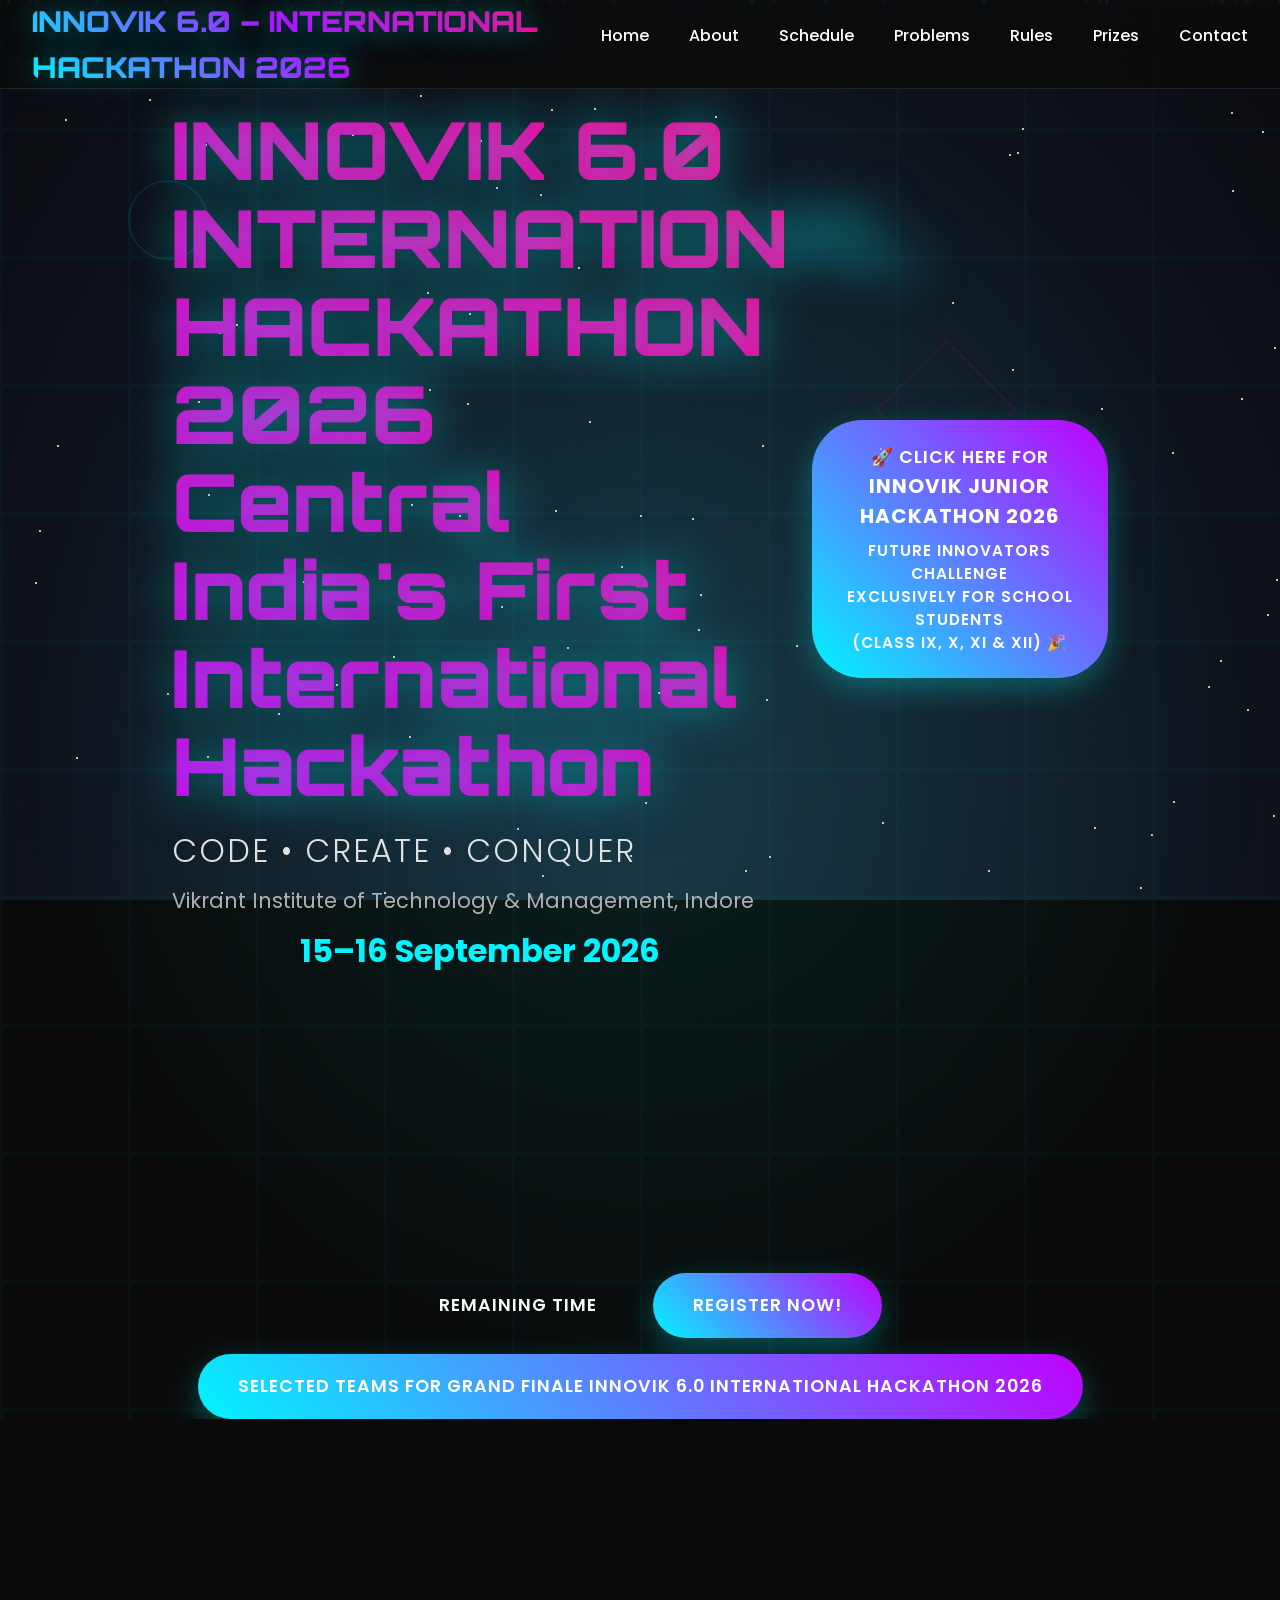
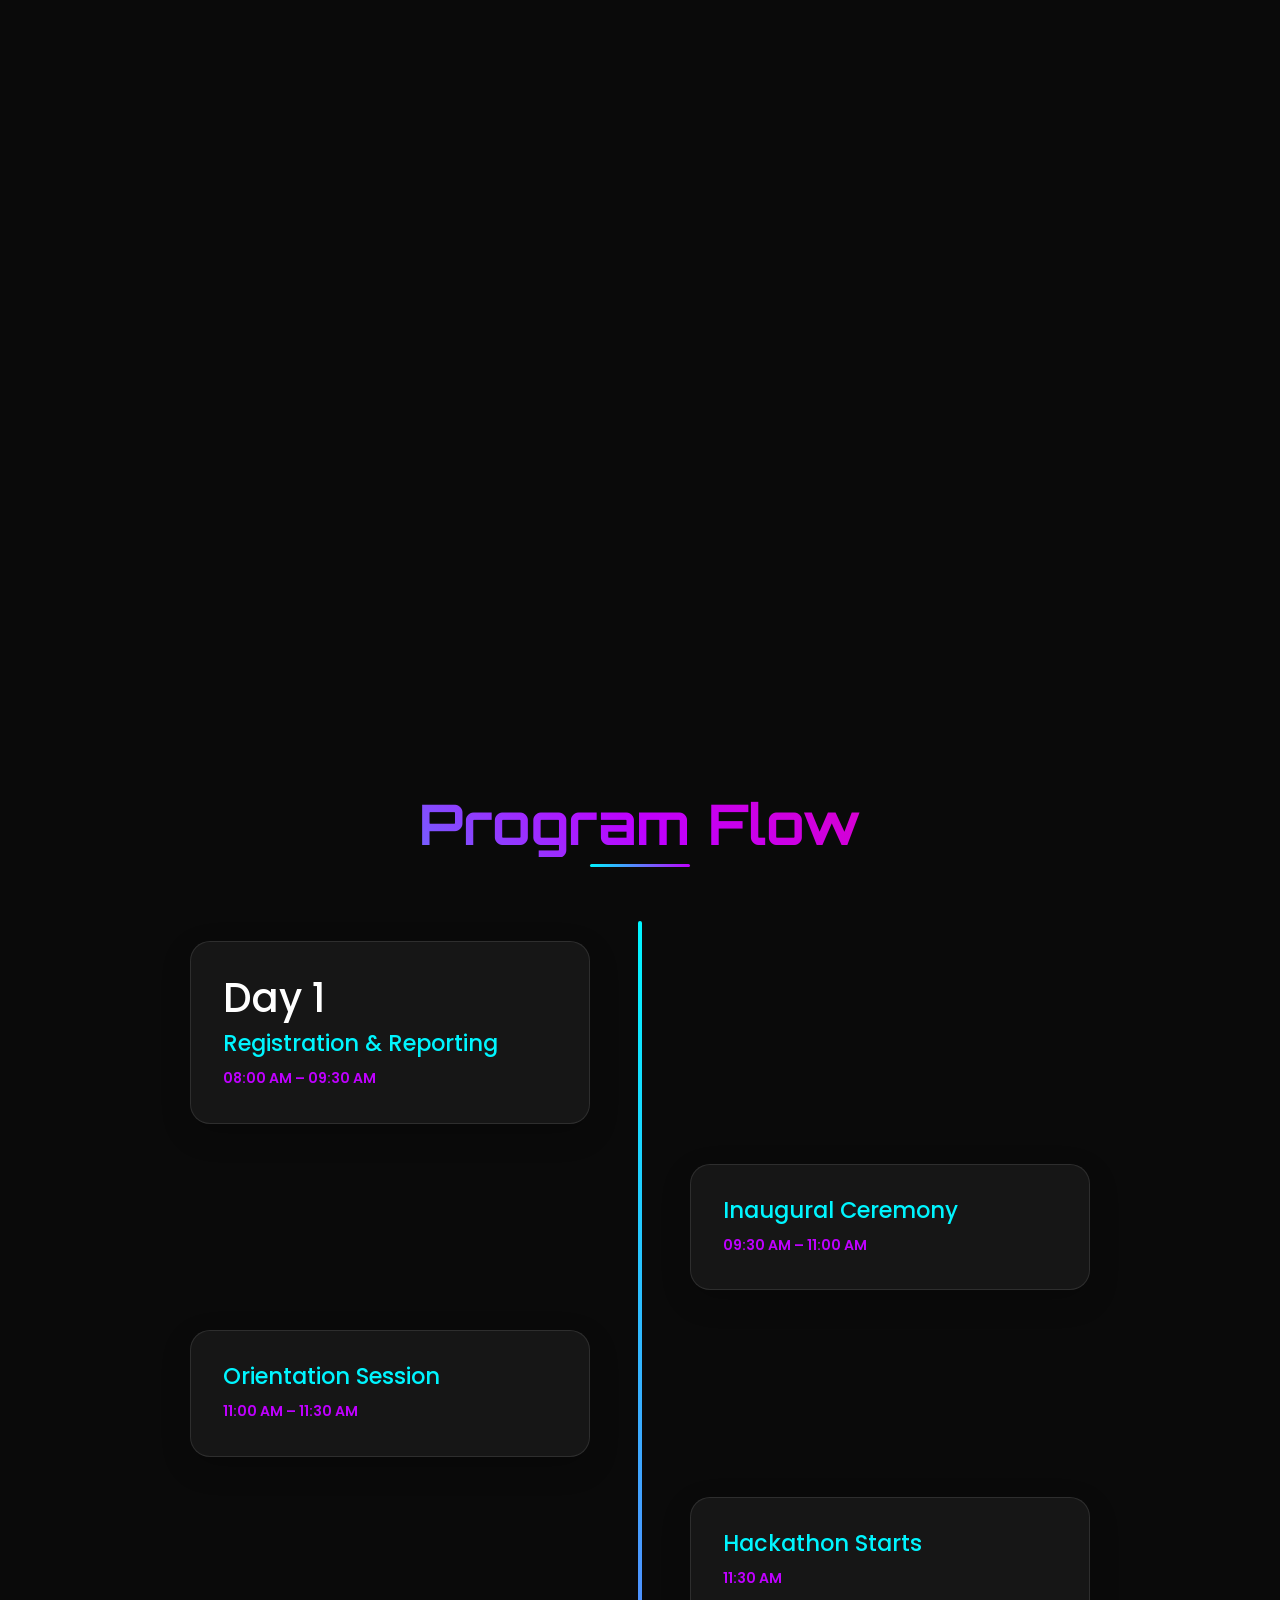
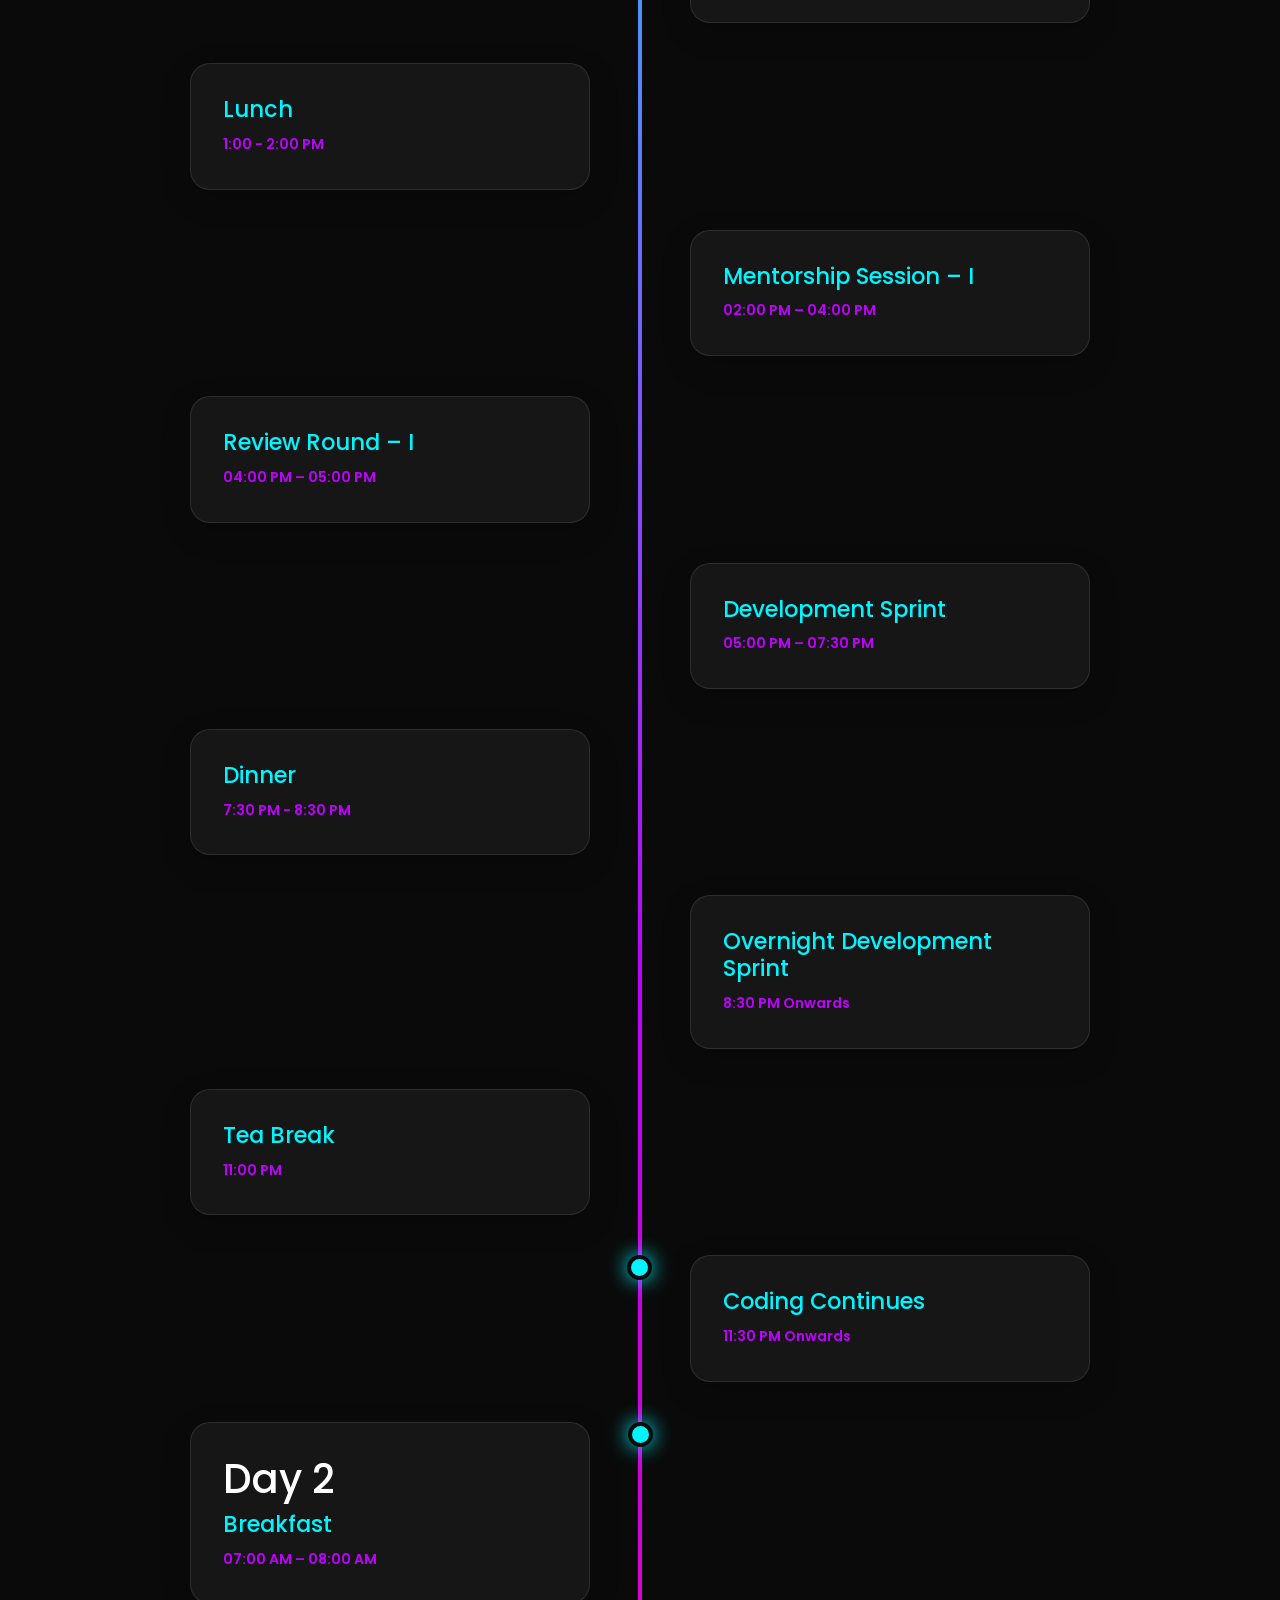
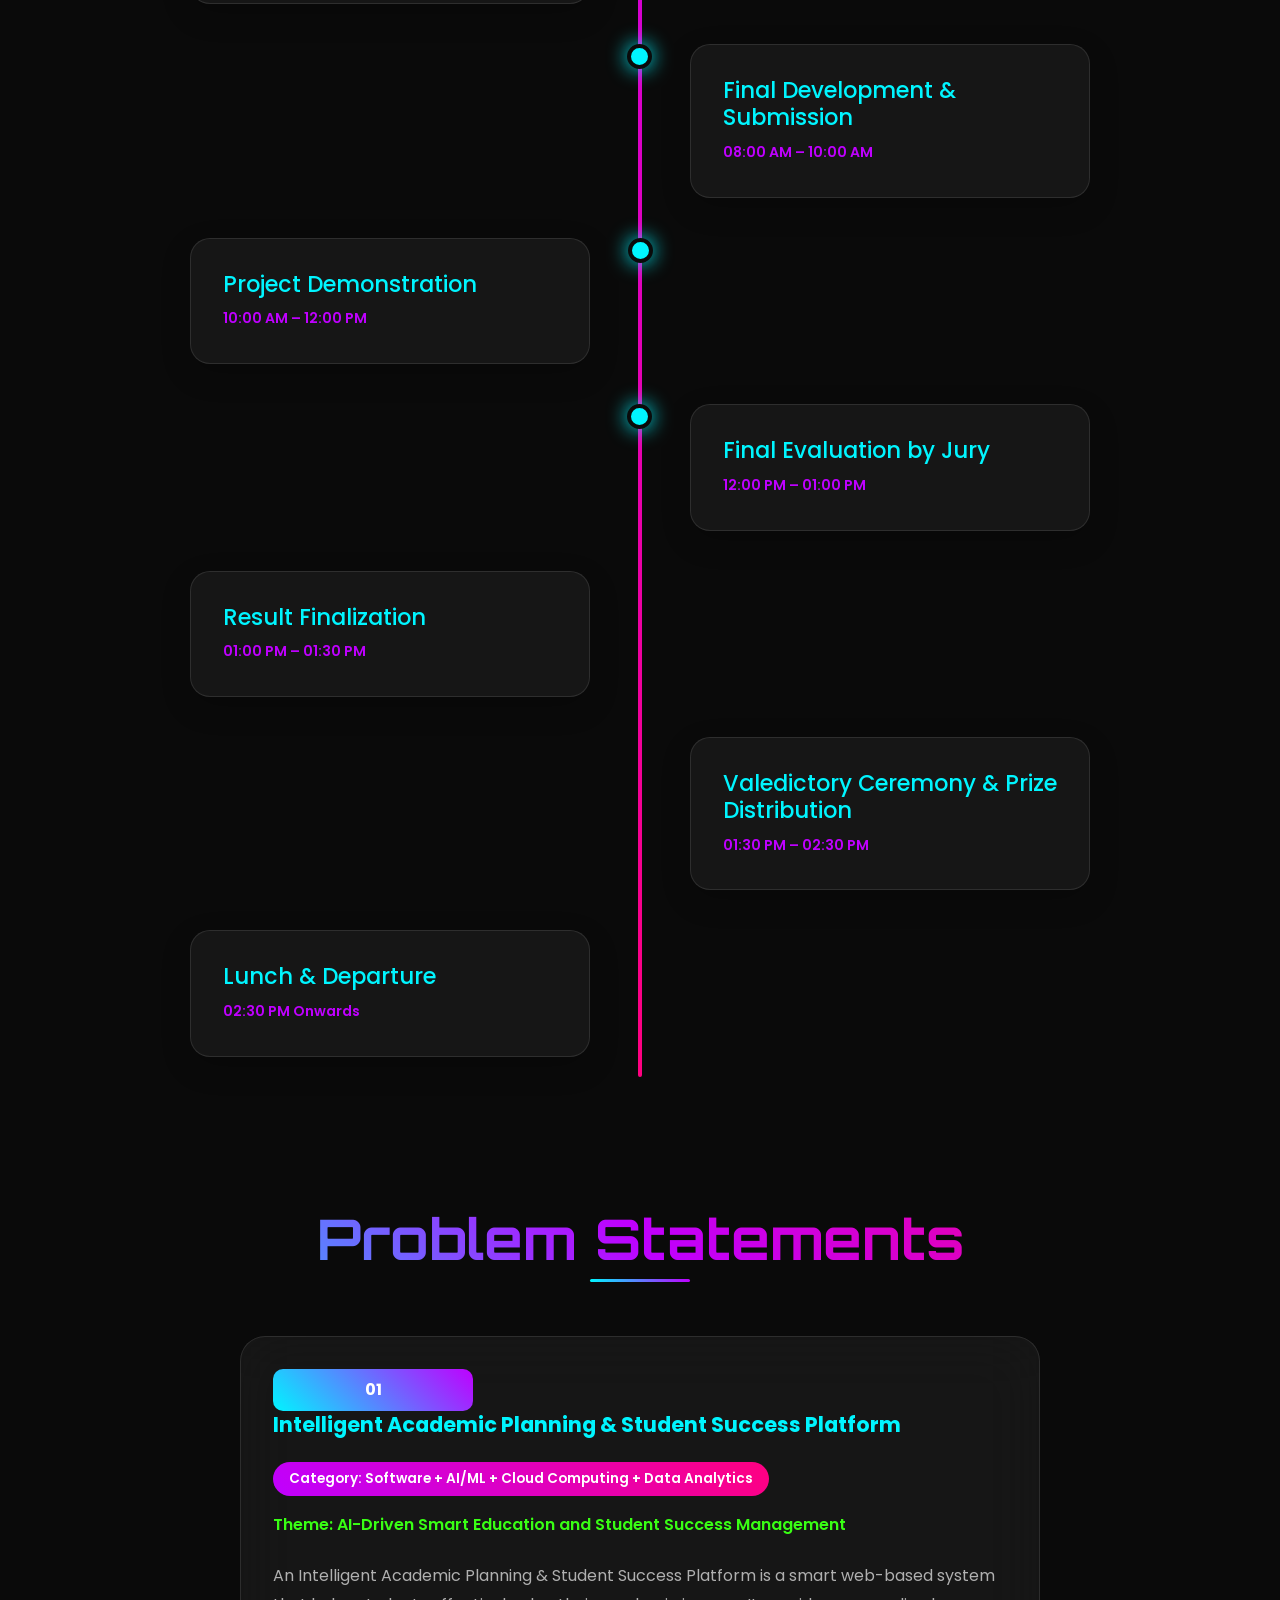
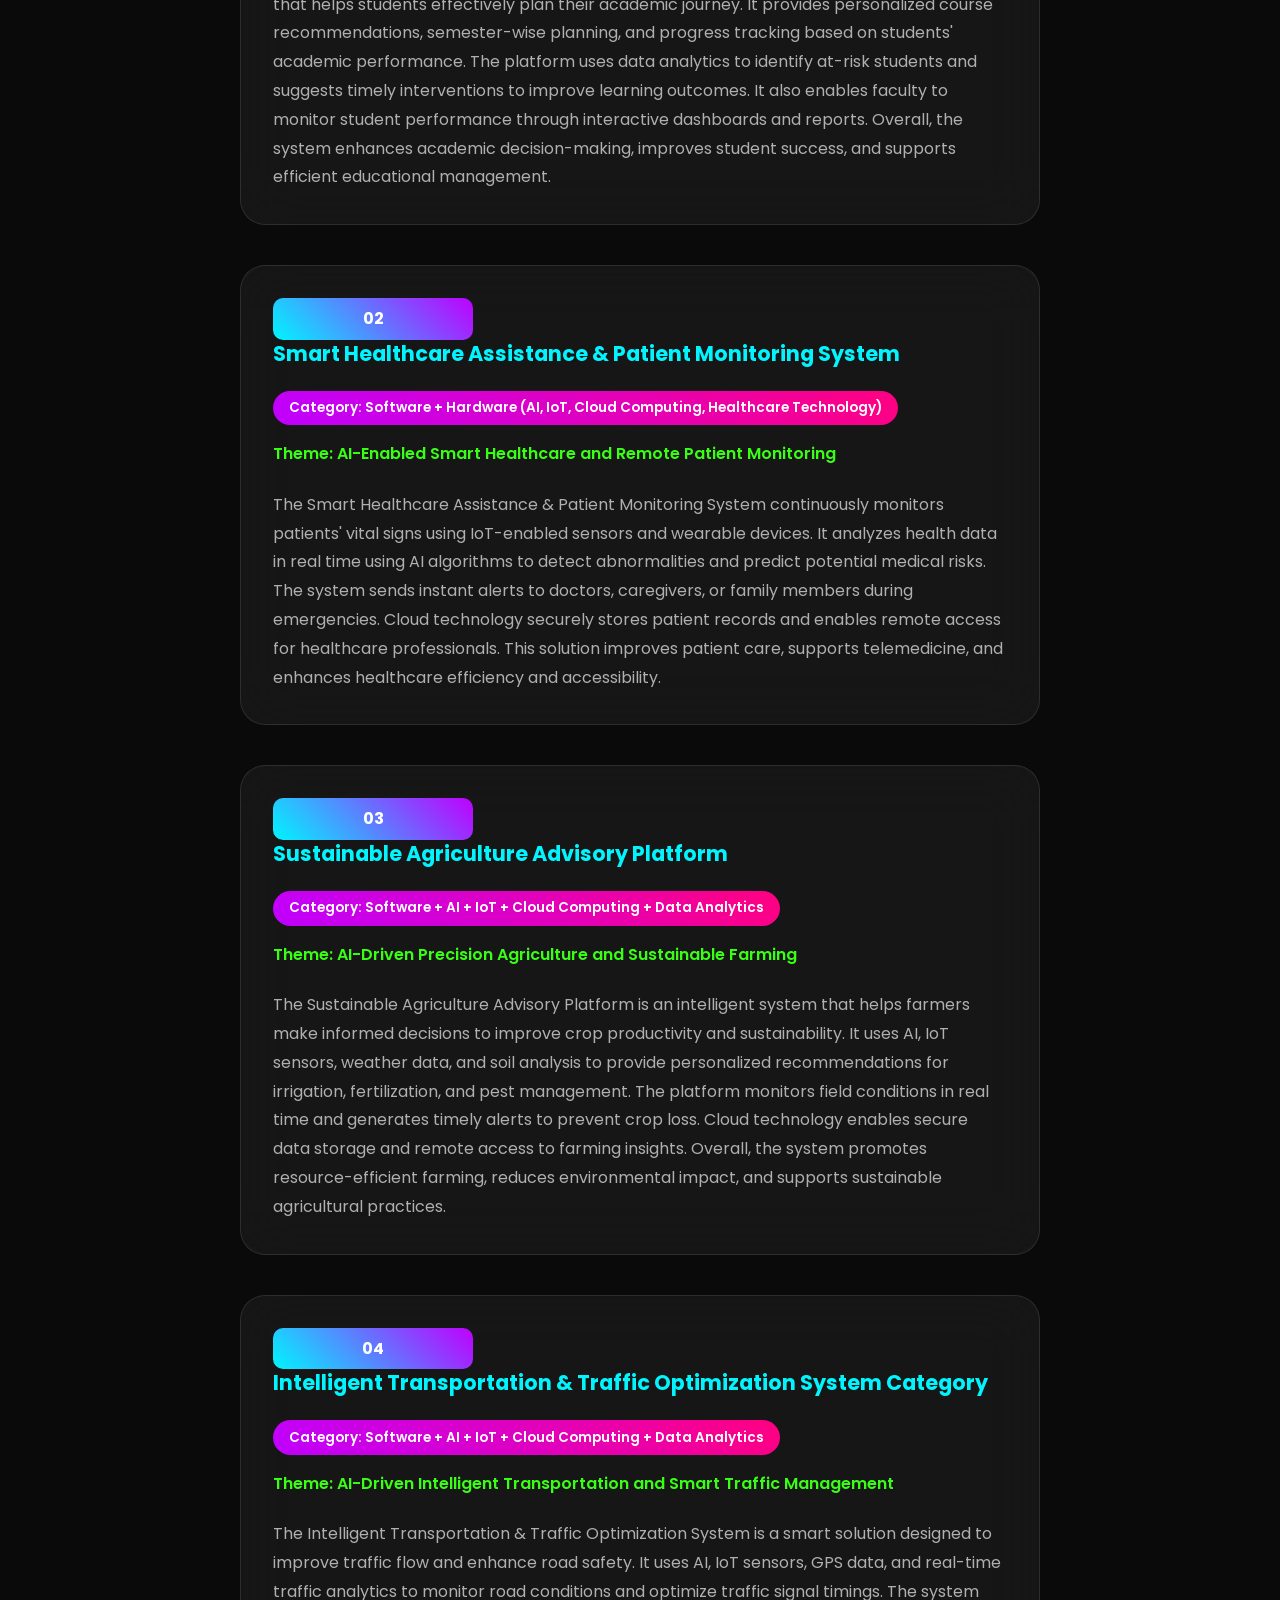
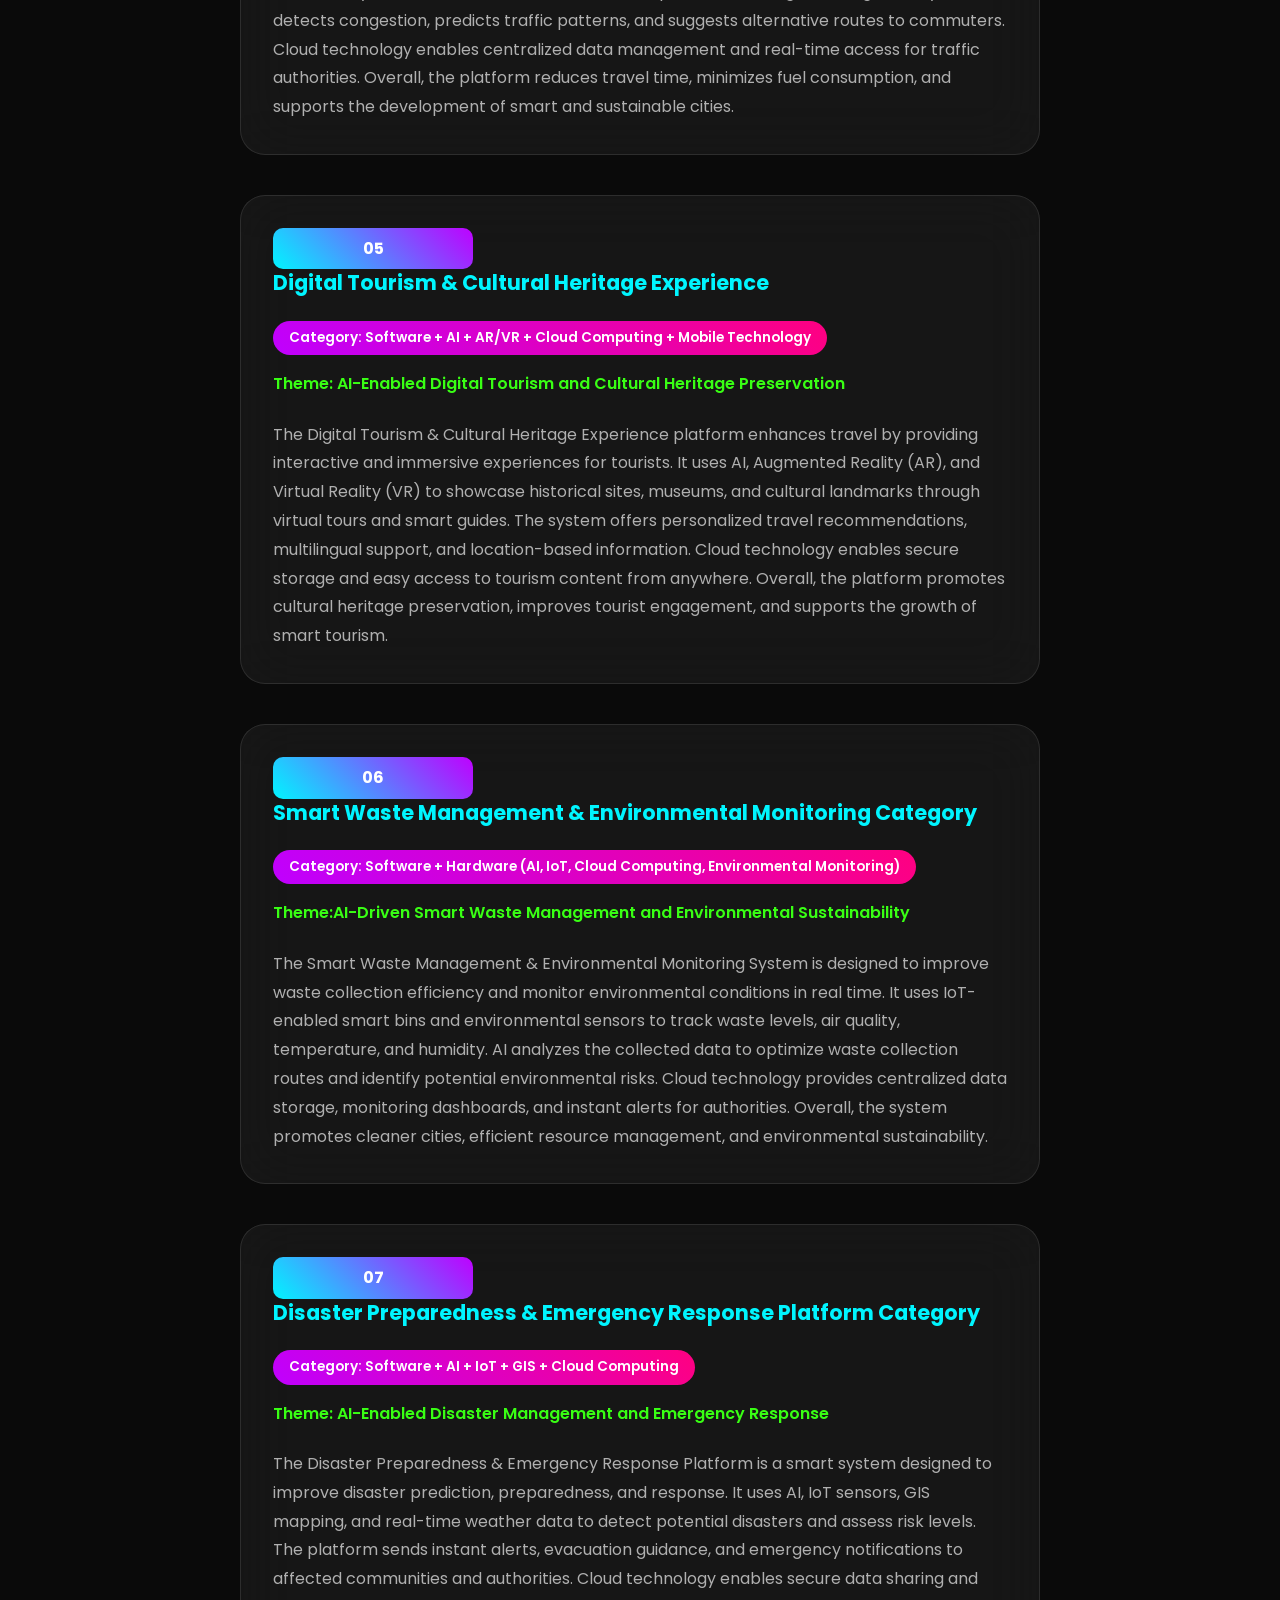
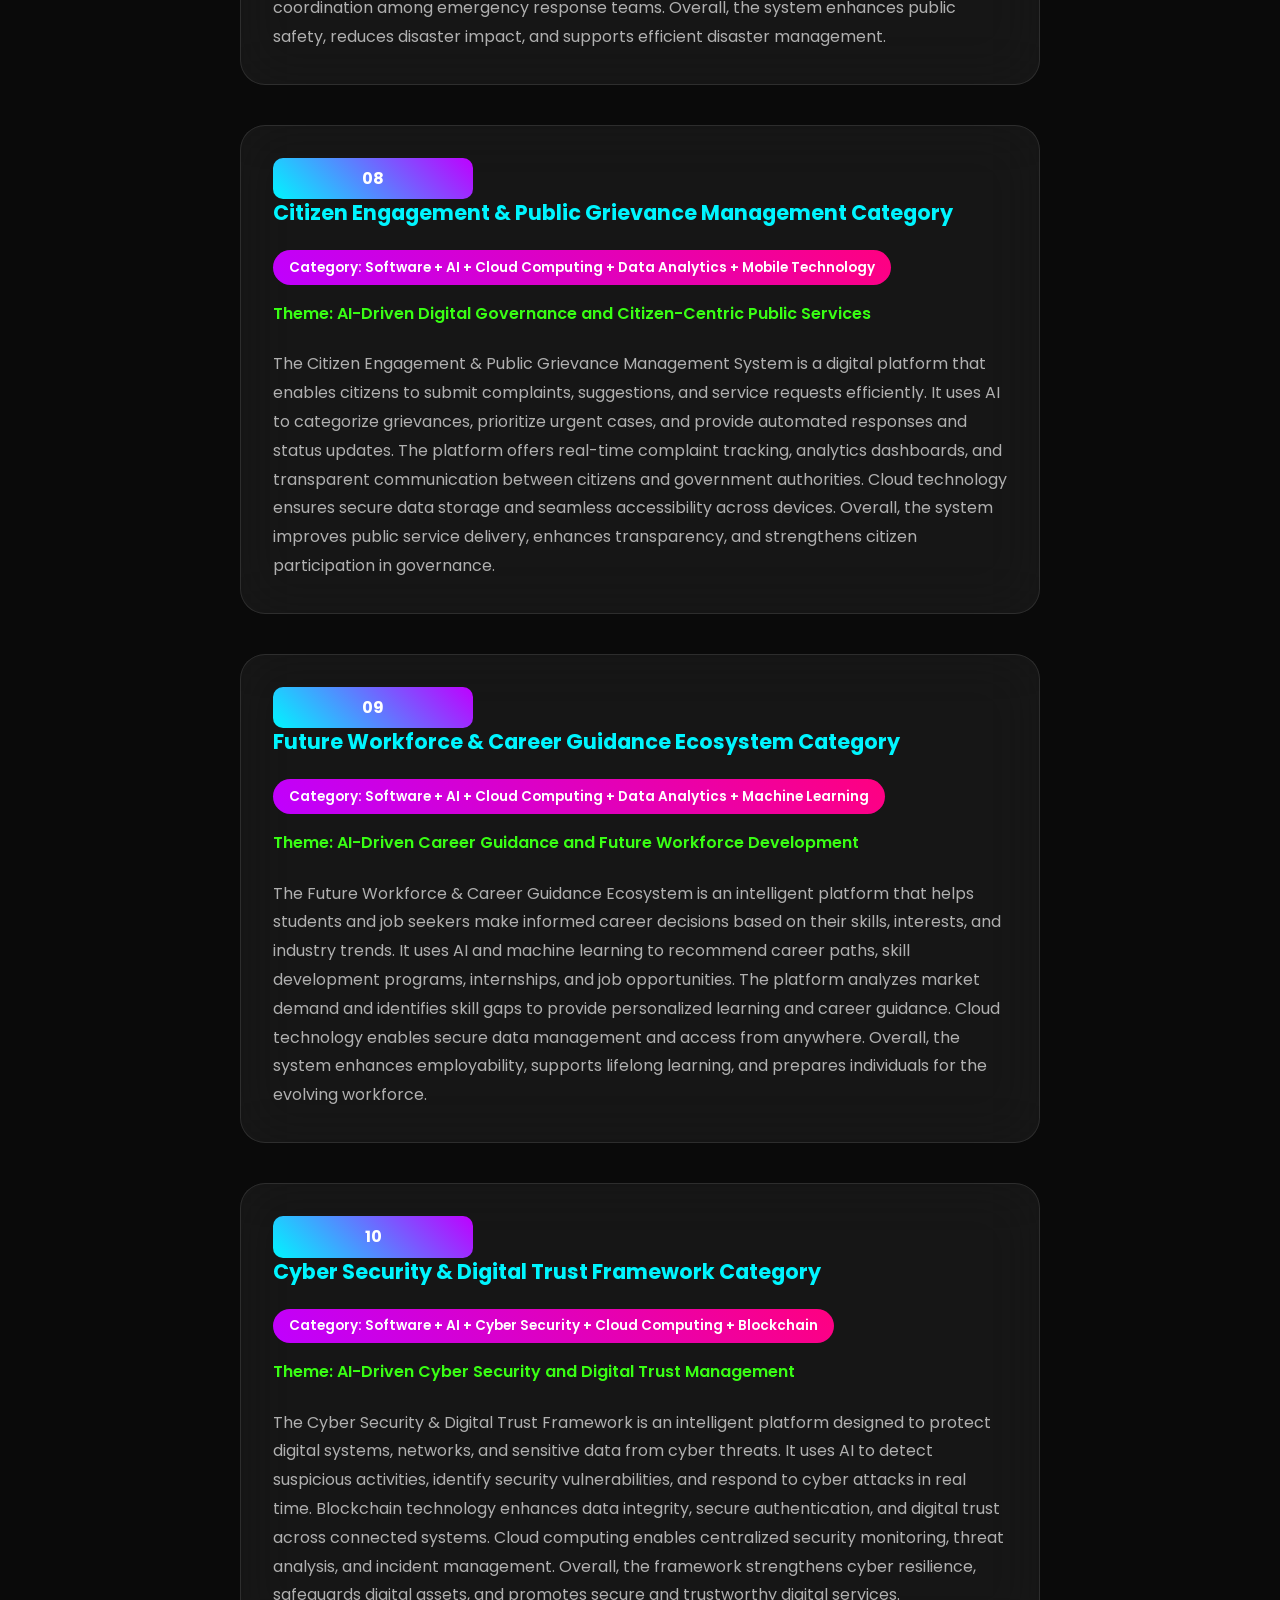
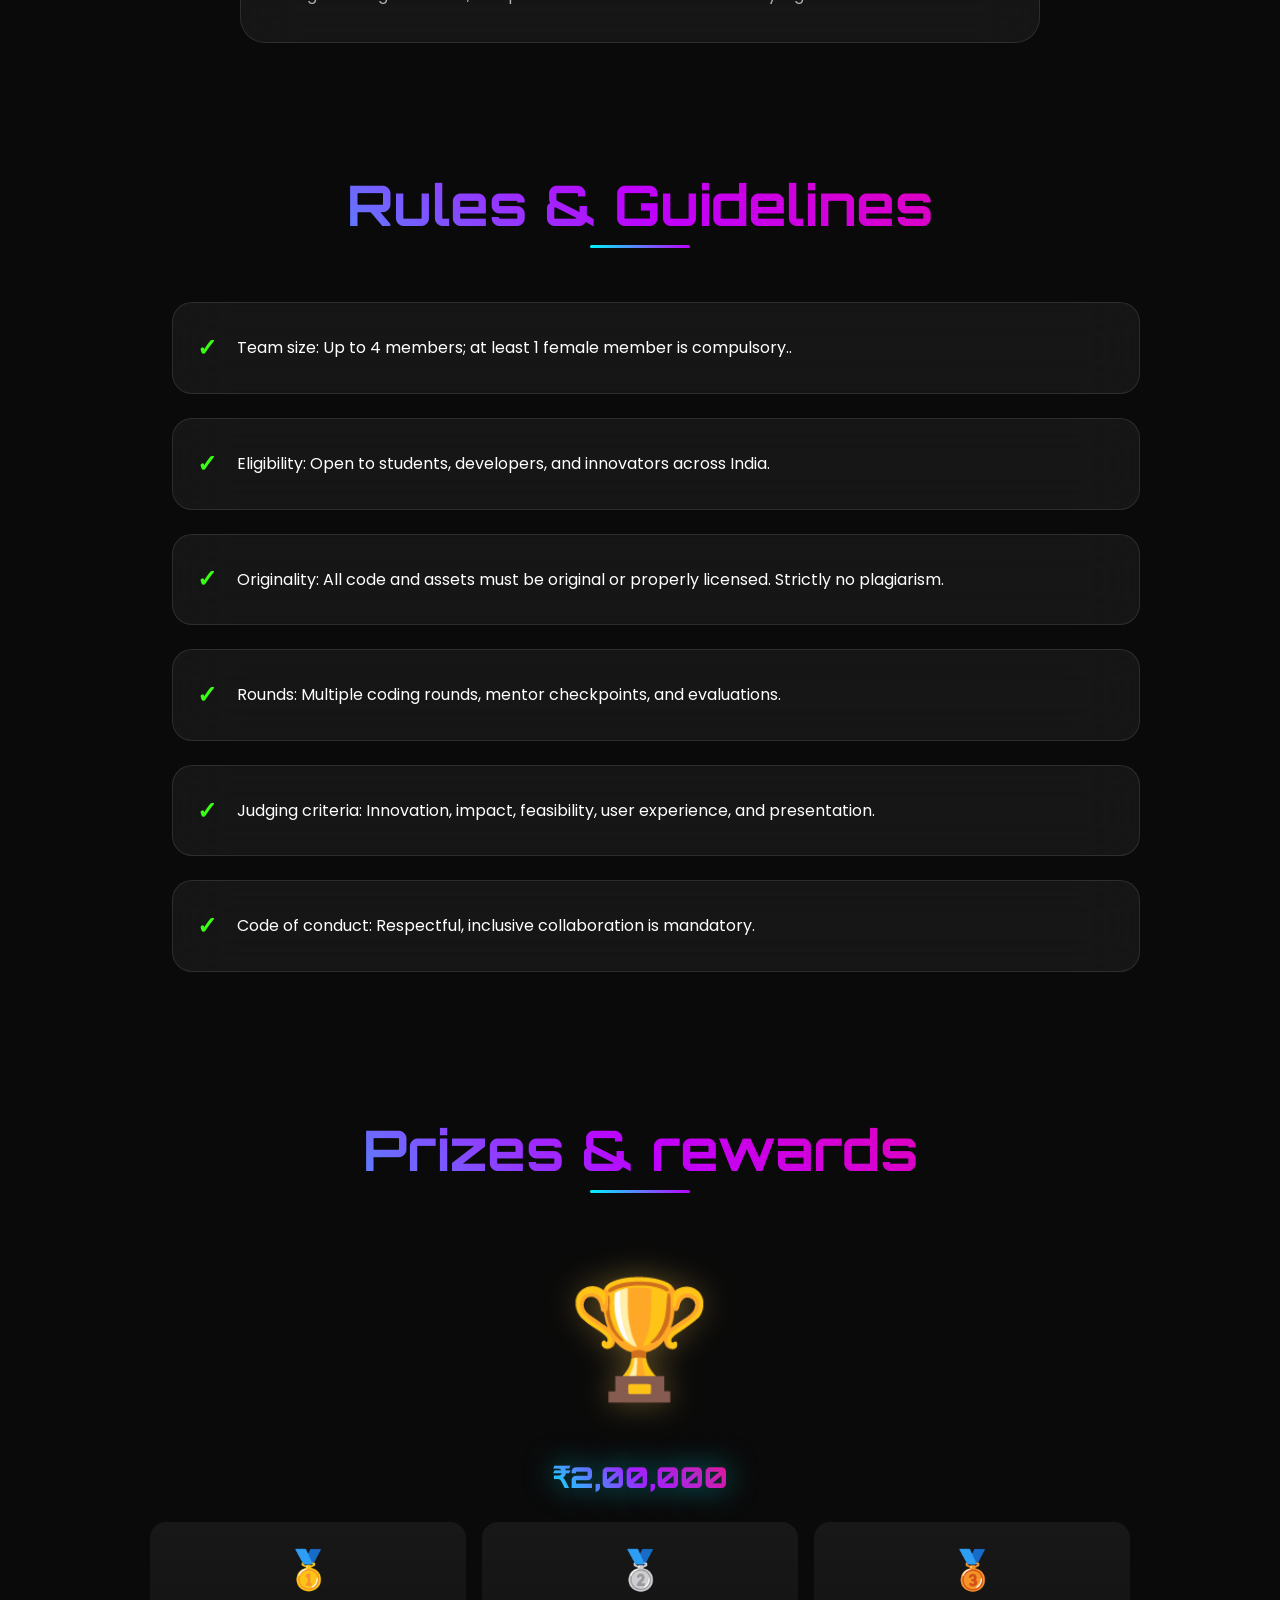
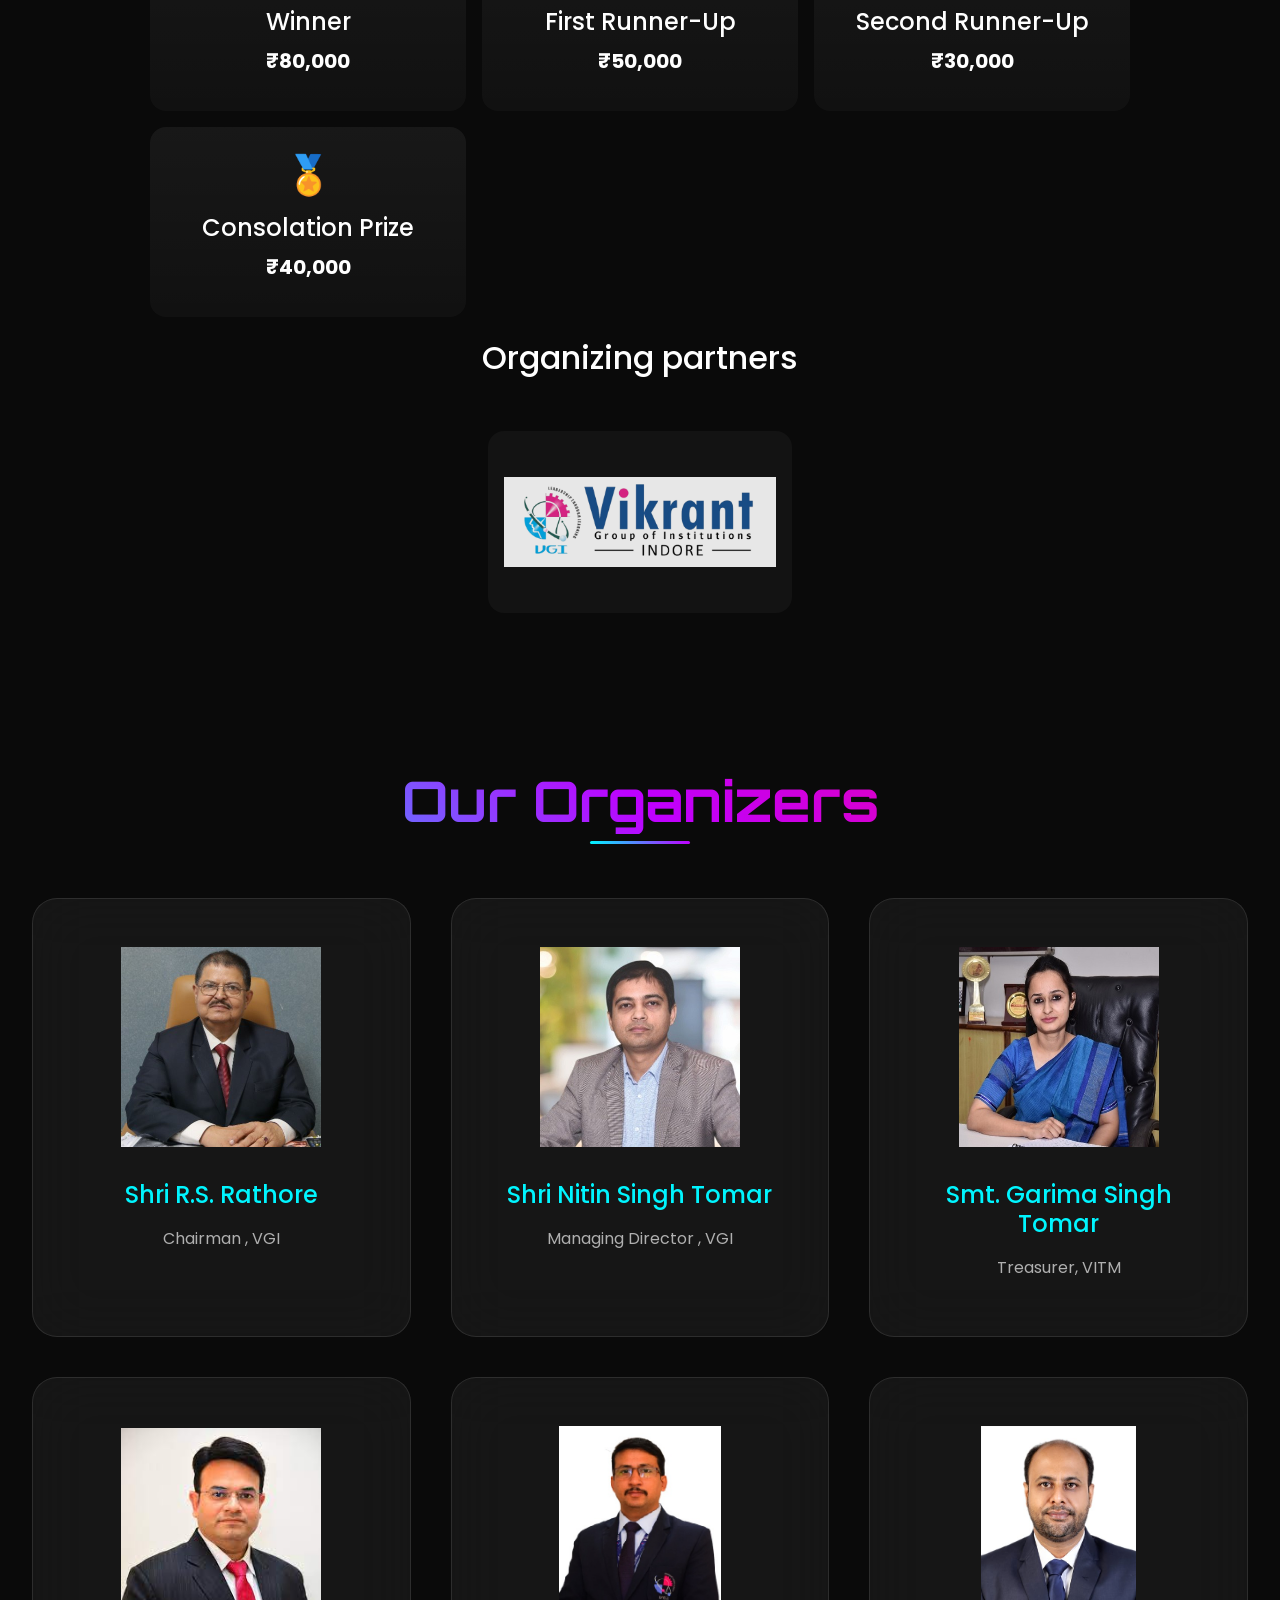
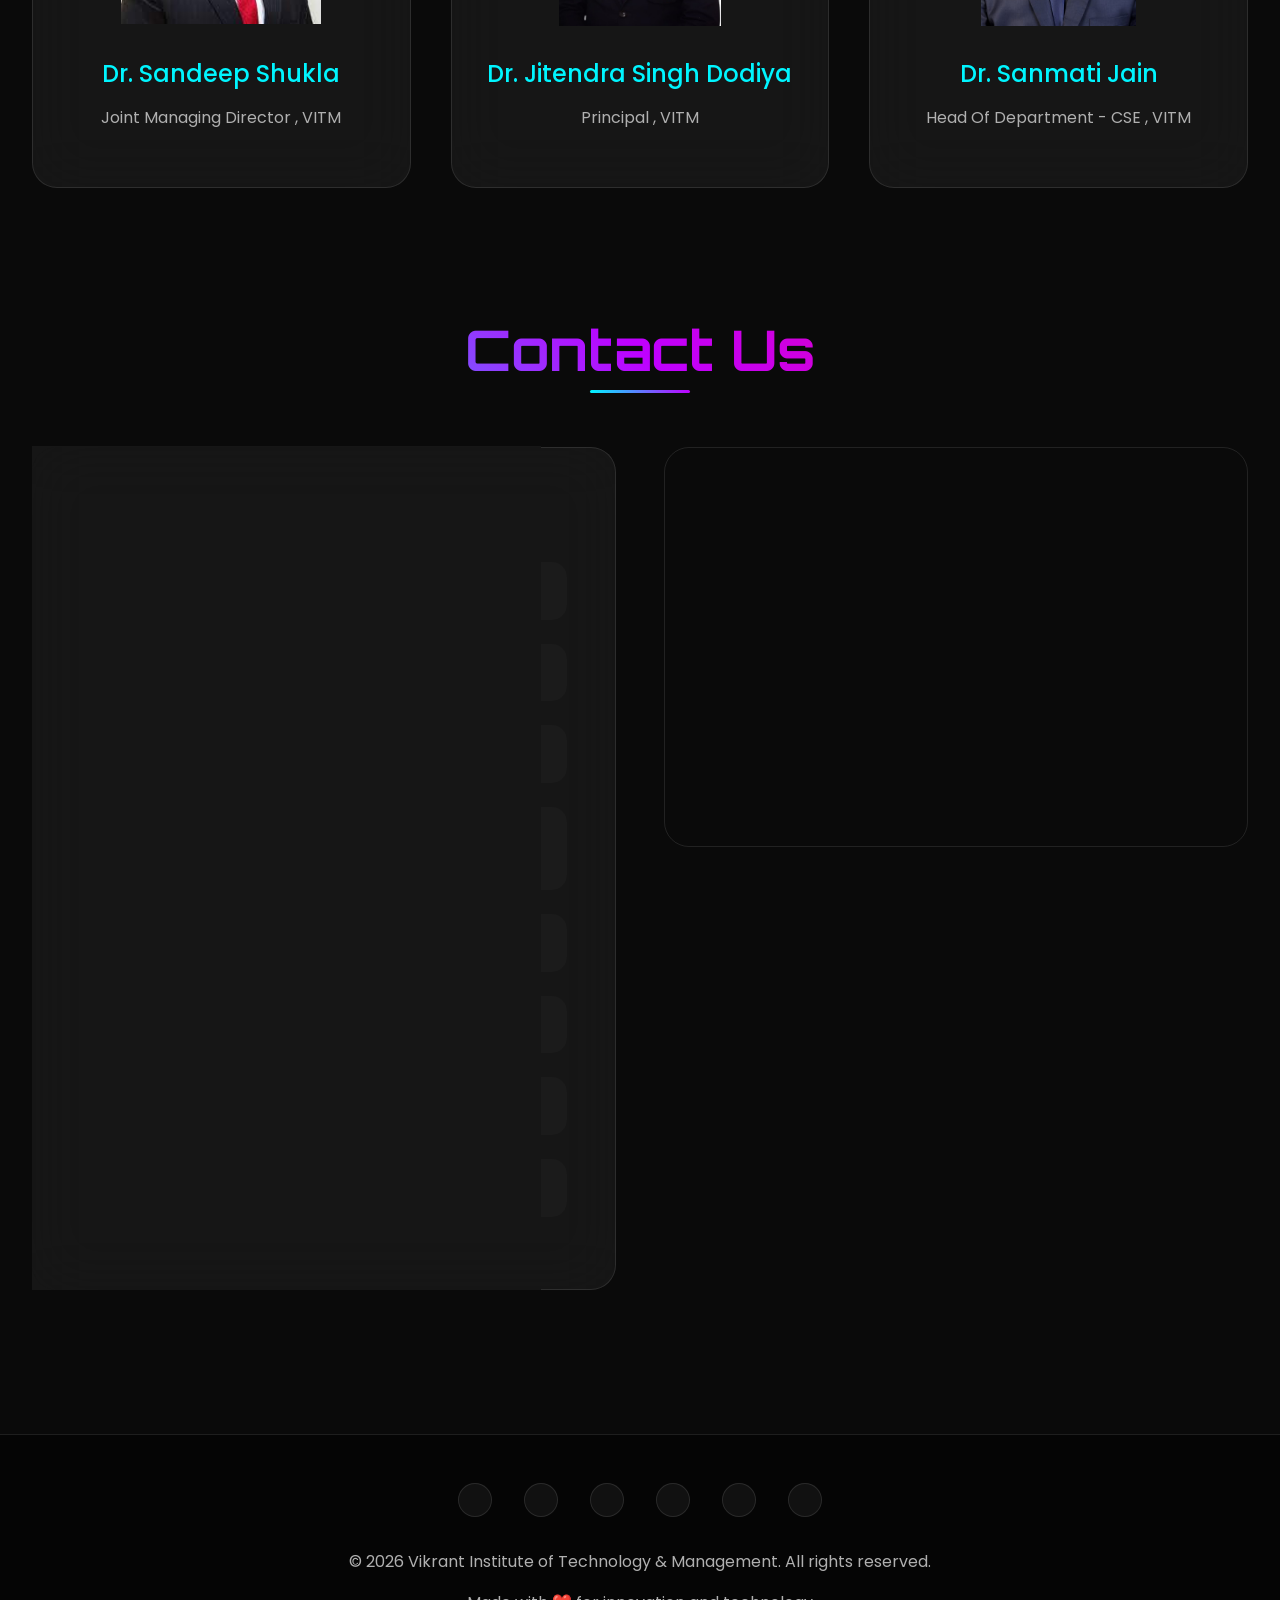
<file: index.html>
<!DOCTYPE html>
<html lang="en">

<head>
    <meta charset="UTF-8">
    <meta name="viewport" content="width=device-width, initial-scale=1.0">
    <title>INNOVIK 6.0 – INTERNATIONAL HACKATHON 2026
        | Vikrant Institute of Technology & Management</title>
    <link
        href="https://fonts.googleapis.com/css2?family=Poppins:wght@100;200;300;400;500;600;700;800;900&family=Orbitron:wght@400;700;900&display=swap"
        rel="stylesheet">
    <link rel="stylesheet" href="https://cdnjs.cloudflare.com/ajax/libs/font-awesome/6.4.0/css/all.min.css">
    <link href="https://cdn.jsdelivr.net/npm/bootstrap@5.3.8/dist/css/bootstrap.min.css" rel="stylesheet">
    <script src="https://cdn.jsdelivr.net/npm/bootstrap@5.3.8/dist/js/bootstrap.bundle.min.js"></script>
    <link rel="stylesheet" href="https://cdn.jsdelivr.net/npm/bootstrap-icons@1.13.1/font/bootstrap-icons.min.css">
    <style>
        * {
            margin: 0;
            padding: 0;
            box-sizing: border-box;
        }

        :root {
            --primary-gradient: linear-gradient(135deg, #667eea 0%, #764ba2 100%);
            --secondary-gradient: linear-gradient(135deg, #f093fb 0%, #f5576c 100%);
            --tertiary-gradient: linear-gradient(135deg, #4facfe 0%, #00f2fe 100%);
            --neon-blue: #00f5ff;
            --neon-purple: #bf00ff;
            --neon-pink: #ff0080;
            --neon-green: #39ff14;
            --neon-orange: #ff6600;
            --dark-bg: #0a0a0a;
            --darker-bg: #050505;
            --card-bg: rgba(255, 255, 255, 0.03);
            --card-border: rgba(255, 255, 255, 0.08);
            --text-primary: #ffffff;
            --text-secondary: #b0b0b0;
            --text-accent: #e0e0e0;
            --glass-bg: rgba(255, 255, 255, 0.05);
            --glass-border: rgba(255, 255, 255, 0.1);
        }

        html {
            scroll-behavior: smooth;
            width: 100% !important;
        }

        body {
            font-family: 'Poppins', sans-serif;
            background: var(--dark-bg);
            color: var(--text-primary);
            overflow-x: hidden;
            line-height: 1.6;
            width: 100% !important;
        }

        /* Advanced Animated Background */
        .animated-bg {
            position: fixed;
            top: 0;
            left: 0;
            width: 100%;
            height: 100%;
            z-index: -2;
            background: radial-gradient(ellipse at bottom, #1b2735 0%, #090a0f 100%);
        }

        .stars {
            position: fixed;
            top: 0;
            left: 0;
            width: 100%;
            height: 100%;
            z-index: -1;
            pointer-events: none;
        }

        .star {
            position: absolute;
            width: 2px;
            height: 2px;
            background: white;
            border-radius: 50%;
            animation: twinkle 4s infinite;
        }

        @keyframes twinkle {

            0%,
            100% {
                opacity: 0;
            }

            50% {
                opacity: 1;
            }
        }

        /* Floating Geometric Shapes */
        .geometric-bg {
            position: fixed;
            top: 0;
            left: 0;
            width: 100%;
            height: 100%;
            z-index: -1;
            pointer-events: none;
            overflow: hidden;
        }

        .shape {
            position: absolute;
            opacity: 0.1;
            animation: float 20s infinite linear;
        }

        .shape:nth-child(1) {
            width: 80px;
            height: 80px;
            border: 2px solid var(--neon-blue);
            border-radius: 50%;
            top: 20%;
            left: 10%;
            animation-delay: 0s;
        }

        .shape:nth-child(2) {
            width: 60px;
            height: 60px;
            border: 2px solid var(--neon-purple);
            top: 60%;
            right: 15%;
            animation-delay: -5s;
            clip-path: polygon(50% 0%, 0% 100%, 100% 100%);
        }

        .shape:nth-child(3) {
            width: 100px;
            height: 100px;
            border: 2px solid var(--neon-pink);
            top: 40%;
            left: 70%;
            animation-delay: -10s;
            transform: rotate(45deg);
        }

        @keyframes float {
            0% {
                transform: translateY(0px) rotate(0deg);
                opacity: 0.1;
            }

            50% {
                opacity: 0.3;
            }

            100% {
                transform: translateY(-100px) rotate(360deg);
                opacity: 0.1;
            }
        }

        /* Advanced Navigation */
        .navbar {
            position: fixed;
            top: 0;
            width: 100%;
            background: rgba(10, 10, 10, 0.8);
            backdrop-filter: blur(30px);
            border-bottom: 1px solid var(--glass-border);
            z-index: 1000;
            transition: all 0.4s cubic-bezier(0.25, 0.46, 0.45, 0.94);
        }

        .navbar.scrolled {
            background: rgba(5, 5, 5, 0.95);
            padding: 0.5rem 0;
            box-shadow: 0 10px 30px rgba(0, 0, 0, 0.3);
        }

        .nav-container {
            max-width: 1400px;
            margin: 0 auto;
            display: flex;
            justify-content: space-between;
            align-items: center;
            padding: 0 2rem;
        }

        .logo {
            font-family: 'Orbitron', monospace;
            font-size: 1.8rem;
            font-weight: 900;
            background: linear-gradient(45deg, var(--neon-blue), var(--neon-purple), var(--neon-pink));
            -webkit-background-clip: text;
            background-clip: text;
            -webkit-text-fill-color: transparent;
            color: var(--neon-blue);
            background-clip: text;
            text-shadow: 0 0 30px rgba(0, 245, 255, 0.5);
            animation: logoGlow 3s ease-in-out infinite alternate;
        }

        @keyframes logoGlow {
            0% {
                filter: drop-shadow(0 0 5px var(--neon-blue));
            }

            100% {
                filter: drop-shadow(0 0 20px var(--neon-purple));
            }
        }

        .nav-menu {
            display: flex;
            list-style: none;
            gap: 2.5rem;
        }

        .nav-link {
            color: var(--text-primary);
            text-decoration: none;
            font-weight: 500;
            font-size: 1rem;
            transition: all 0.3s ease;
            position: relative;
            padding: 0.5rem 0;
        }

        .nav-link::before {
            content: '';
            position: absolute;
            bottom: 0;
            left: 50%;
            width: 0;
            height: 2px;
            background: linear-gradient(90deg, var(--neon-blue), var(--neon-purple));
            transition: all 0.3s ease;
            transform: translateX(-50%);
        }

        .nav-link:hover {
            color: var(--neon-blue);
            text-shadow: 0 0 10px var(--neon-blue);
        }

        .nav-link:hover::before {
            width: 100%;
        }

        .hamburger {
            display: none;
            flex-direction: column;
            cursor: pointer;
            padding: 0.5rem;
        }

        .hamburger span {
            width: 25px;
            height: 3px;
            background: var(--text-primary);
            margin: 3px 0;
            transition: 0.3s;
            border-radius: 2px;
        }

        /* Hero Section - Ultra Premium */
        .hero {
            display: flex;
            align-items: center;
            justify-content: center;
            text-align: center;
            position: relative;
            overflow: hidden;
            background: radial-gradient(ellipse at center, rgba(0, 245, 255, 0.1) 0%, transparent 70%);
            padding-top: 90px;
        }

        .hero::before {
            content: '';
            position: absolute;
            top: 0;
            left: 0;
            right: 0;
            bottom: 0;
            background: url('data:image/svg+xml,<svg xmlns="http://www.w3.org/2000/svg" viewBox="0 0 100 100"><defs><pattern id="grid" width="10" height="10" patternUnits="userSpaceOnUse"><path d="M 10 0 L 0 0 0 10" fill="none" stroke="rgba(0,245,255,0.1)" stroke-width="0.5"/></pattern></defs><rect width="100" height="100" fill="url(%23grid)"/></svg>');
            opacity: 0.3;
            animation: gridMove 20s linear infinite;
        }

        @keyframes gridMove {
            0% {
                transform: translate(0, 0);
            }

            100% {
                transform: translate(10px, 10px);
            }
        }

        .hero-content {
            max-width: 1000px;
            padding: 0 2rem;
            z-index: 2;
            position: relative;
        }

        .hero-badge {
            display: inline-block;
            background: var(--glass-bg);
            backdrop-filter: blur(20px);
            border: 1px solid var(--glass-border);
            border-radius: 50px;
            padding: 0.5rem 1.5rem;
            margin-bottom: 2rem;
            font-size: 0.9rem;
            color: var(--neon-blue);
            animation: fadeInUp 1s ease 0.2s both;
        }

        .hero h1 {
            font-family: 'Orbitron', monospace;
            font-size: 5rem;
            font-weight: 900;
            margin-bottom: 1rem;
            background: linear-gradient(45deg, var(--neon-blue), var(--neon-purple), var(--neon-pink), var(--neon-green));
            background-size: 400% 400%;
            -webkit-background-clip: text;
            -webkit-text-fill-color: transparent;
            background-clip: text;
            animation: gradientShift 4s ease-in-out infinite, fadeInUp 1s ease 0.4s both;
            text-shadow: 0 0 50px rgba(0, 245, 255, 0.5);
            line-height: 1.1;
            margin-top: 15px;
        }

        @keyframes gradientShift {

            0%,
            100% {
                background-position: 0% 50%;
            }

            50% {
                background-position: 100% 50%;
            }
        }

        @keyframes fadeInUp {
            from {
                opacity: 0;
                transform: translateY(30px);
            }

            to {
                opacity: 1;
                transform: translateY(0);
            }
        }

        .hero .tagline {
            font-size: 2rem;
            font-weight: 300;
            margin-bottom: 1rem;
            color: var(--text-accent);
            animation: fadeInUp 1s ease 0.6s both;
            letter-spacing: 2px;
        }

        .hero .subtitle {
            font-size: 1.3rem;
            margin-bottom: 0.5rem;
            color: var(--text-secondary);
            animation: fadeInUp 1s ease 0.8s both;
        }

        .hero .date {
            font-size: 2rem;
            font-weight: 700;
            color: var(--neon-blue);
            margin-bottom: 2rem;
            animation: fadeInUp 1s ease 1s both, pulse 2s ease-in-out infinite;
        }

        @keyframes pulse {

            0%,
            100% {
                transform: scale(1);
            }

            50% {
                transform: scale(1.05);
            }
        }

        .cta-buttons {
            display: flex;
            gap: 1.5rem;
            justify-content: center;
            flex-wrap: wrap;
            margin-top: 3rem;
            animation: fadeInUp 1s ease 1.2s both;
        }

        .btn {
            padding: 1.2rem 2.5rem;
            border: none;
            border-radius: 50px;
            font-size: 1.1rem;
            font-weight: 600;
            text-decoration: none;
            display: inline-block;
            transition: all 0.4s cubic-bezier(0.25, 0.46, 0.45, 0.94);
            cursor: pointer;
            position: relative;
            overflow: hidden;
            text-transform: uppercase;
            letter-spacing: 1px;
        }

        .btn::before {
            content: '';
            position: absolute;
            top: 0;
            left: -100%;
            width: 100%;
            height: 100%;
            background: linear-gradient(90deg, transparent, rgba(255, 255, 255, 0.2), transparent);
            transition: left 0.5s;
        }

        .btn:hover::before {
            left: 100%;
        }

        .btn-primary {
            background: linear-gradient(45deg, var(--neon-blue), var(--neon-purple));
            color: white;
            box-shadow: 0 10px 30px rgba(0, 245, 255, 0.3);
        }

        .btn-primary:hover {
            transform: translateY(-5px);
            box-shadow: 0 20px 40px rgba(0, 245, 255, 0.4);
        }

        .btn-secondary {
            background: transparent;
            color: var(--neon-blue);
            border: 2px solid var(--neon-blue);
            box-shadow: 0 0 20px rgba(0, 245, 255, 0.2);
        }

        .btn-secondary:hover {
            background: var(--neon-blue);
            color: var(--dark-bg);
            transform: translateY(-5px);
            box-shadow: 0 20px 40px rgba(0, 245, 255, 0.4);
        }

        /* Premium Glassmorphism Cards */
        .glass-card {
            background: var(--glass-bg);
            backdrop-filter: blur(30px);
            border: 1px solid var(--glass-border);
            border-radius: 25px;
            padding: 2.5rem;
            transition: all 0.4s cubic-bezier(0.25, 0.46, 0.45, 0.94);
            position: relative;
            overflow: hidden;
        }

        .glass-card::before {
            content: '';
            position: absolute;
            top: 0;
            left: 0;
            right: 0;
            height: 1px;
            background: linear-gradient(90deg, transparent, var(--neon-blue), transparent);
            opacity: 0;
            transition: opacity 0.3s ease;
        }

        .glass-card:hover {
            transform: translateY(-15px) scale(1.02);
            border-color: var(--neon-blue);
            box-shadow: 0 30px 60px rgba(0, 245, 255, 0.15);
        }

        .glass-card:hover::before {
            opacity: 1;
        }

        /* Sections */
        .section {
            padding: 4rem 0;
            max-width: 1400px;
            margin: 0 auto;
            padding-left: 2rem;
            padding-right: 2rem;
            position: relative;
        }

        .section-title {
            text-align: center;
            font-family: 'Orbitron', monospace;
            font-size: 3.5rem;
            font-weight: 700;
            margin-bottom: 4rem;
            background: linear-gradient(45deg, var(--neon-blue), var(--neon-purple), var(--neon-pink));
            -webkit-background-clip: text;
            -webkit-text-fill-color: transparent;
            background-clip: text;
            position: relative;
        }

        .section-title::after {
            content: '';
            position: absolute;
            bottom: -10px;
            left: 50%;
            transform: translateX(-50%);
            width: 100px;
            height: 3px;
            background: linear-gradient(90deg, var(--neon-blue), var(--neon-purple));
            border-radius: 2px;
        }

        /* About Section */
        .about-content {
            text-align: center;
            font-size: 1.3rem;
            line-height: 2;
            color: var(--text-secondary);
            max-width: 900px;
            margin: 0 auto;
        }

        .about-stats {
            display: grid;
            grid-template-columns: repeat(auto-fit, minmax(200px, 1fr));
            gap: 2rem;
            margin-top: 4rem;
        }

        .stat-card {
            text-align: center;
            background: var(--glass-bg);
            backdrop-filter: blur(20px);
            border: 1px solid var(--glass-border);
            border-radius: 20px;
            padding: 2rem;
            transition: all 0.3s ease;
        }

        .stat-number {
            font-size: 3rem;
            font-weight: 900;
            color: var(--neon-blue);
            display: block;
        }

        .stat-label {
            color: var(--text-secondary);
            font-size: 1rem;
            margin-top: 0.5rem;
        }



        /* Advanced Timeline */
        .timeline {
            position: relative;
            max-width: 1000px;
            margin: 0 auto;
        }

        .timeline::after {
            content: '';
            position: absolute;
            width: 4px;
            background: linear-gradient(180deg, var(--neon-blue), var(--neon-purple), var(--neon-pink));
            top: 0;
            bottom: 0;
            left: 50%;
            margin-left: -2px;
            border-radius: 2px;
        }

        .timeline-item {
            padding: 20px 50px;
            position: relative;
            background-color: inherit;
            width: 50%;
            animation: slideInLeft 0.6s ease forwards;
            z-index: 2;
        }

        .timeline-item:nth-child(even) {
            left: 50%;
            animation: slideInRight 0.6s ease forwards;
        }

        .timeline-item::after {
            content: '';
            position: absolute;
            width: 25px;
            height: 25px;
            right: -13px;
            background: var(--neon-blue);
            border: 4px solid var(--dark-bg);
            top: 20px;
            border-radius: 50%;
            z-index: 1;
            box-shadow: 0 0 20px var(--neon-blue);
        }

        .timeline-item:nth-child(even)::after {
            left: -13px;
        }

        .timeline-content {
            padding: 2rem;
            background: var(--glass-bg);
            backdrop-filter: blur(30px);
            border: 1px solid var(--glass-border);
            border-radius: 20px;
            position: relative;
            box-shadow: 0 10px 30px rgba(0, 0, 0, 0.2);
        }

        .timeline-content h3 {
            color: var(--neon-blue);
            font-size: 1.4rem;
            margin-bottom: 0.5rem;
        }

        .timeline-content p {
            color: var(--text-secondary);
            margin-bottom: 1rem;
        }

        .timeline-content small {
            color: var(--neon-purple);
            font-weight: 600;
        }

        @keyframes slideInLeft {
            from {
                opacity: 0;
                transform: translateX(-50px);
            }

            to {
                opacity: 1;
                transform: translateX(0);
            }
        }

        @keyframes slideInRight {
            from {
                opacity: 0;
                transform: translateX(50px);
            }

            to {
                opacity: 1;
                transform: translateX(0);
            }
        }

        /* Problem Statements - Premium Design */
        .problems-grid {
            display: flex;
            flex-direction: column;
            max-width: 800px;
            margin-left: auto;
            margin-right: auto;
            gap: 2.5rem;
            margin-top: 3rem;
        }

        .problem-card {
            background: var(--glass-bg);
            backdrop-filter: blur(30px);
            border: 1px solid var(--glass-border);
            border-radius: 25px;
            padding: 2rem;
            transition: all 0.4s cubic-bezier(0.25, 0.46, 0.45, 0.94);
            cursor: pointer;
            position: relative;
            overflow: hidden;
        }

        .problem-card::before {
            content: '';
            position: absolute;
            top: 0;
            left: -100%;
            width: 100%;
            height: 100%;
            background: linear-gradient(90deg, transparent, rgba(0, 245, 255, 0.05), transparent);
            transition: left 0.6s;
        }

        .problem-card:hover::before {
            left: 100%;
        }

        .problem-card:hover {
            transform: translateY(-10px) scale(1.02);
            border-color: var(--neon-blue);
            box-shadow: 0 25px 50px rgba(0, 245, 255, 0.15);
        }

        .problem-header {
            display: flex;
            justify-content: space-between;
            align-items: flex-start;
            margin-bottom: 1.5rem;
            gap: 1rem;
        }

        .problem-title {
            font-size: 1.3rem;
            font-weight: 700;
            color: var(--neon-blue);
            line-height: 1.3;
        }

        .problem-number {
            background: linear-gradient(45deg, var(--neon-blue), var(--neon-purple));
            color: white;
            padding: 0.5rem;
            border-radius: 10px;
            font-weight: 700;
            min-width: 50px;
            max-width: 200px;
            text-align: center;
        }

        .problem-category {
            background: linear-gradient(45deg, var(--neon-purple), var(--neon-pink));
            padding: 0.4rem 1rem;
            border-radius: 25px;
            font-size: 0.85rem;
            font-weight: 600;
            margin-bottom: 1rem;
            display: inline-block;
        }

        .problem-theme {
            color: var(--neon-green);
            font-weight: 600;
            margin-bottom: 1.5rem;
            font-size: 1rem;
        }

        .problem-description {
            color: var(--text-secondary);
            line-height: 1.8;
            /*  max-height: 0; */
            /*overflow: hidden; */
        }

        .problem-card.expanded .problem-description {
            max-height: 600px;
            margin-top: 1rem;
        }

        .expand-icon {
            transition: transform 0.3s ease;
            color: var(--neon-blue);
            font-size: 1.2rem;
        }

        .problem-card.expanded .expand-icon {
            transform: rotate(180deg);
        }

        /* Rules Section */
        .rules-container {
            max-width: 1000px;
            margin: 0 auto;
        }

        .rules-list {
            list-style: none;
            display: grid;
            gap: 1.5rem;
        }

        .rules-list li {
            background: var(--glass-bg);
            backdrop-filter: blur(30px);
            border: 1px solid var(--glass-border);
            border-radius: 20px;
            padding: 2rem;
            position: relative;
            padding-left: 4rem;
            transition: all 0.3s ease;
        }

        .rules-list li:hover {
            transform: translateX(10px);
            border-color: var(--neon-blue);
        }

        .rules-list li::before {
            content: '✓';
            position: absolute;
            left: 1.5rem;
            top: 50%;
            transform: translateY(-50%);
            color: var(--neon-green);
            font-weight: bold;
            font-size: 1.5rem;
        }

        /* Prizes (big, animated) */
        .prize-wrap {
            display: grid;
            gap: 22px;
            place-items: center
        }

        .pool-badge {
            font-family: 'Orbitron', monospace;
            font-size: 1.8rem;
            font-weight: 900;
            background: linear-gradient(45deg, var(--neon-blue), var(--neon-purple), var(--neon-pink));
            -webkit-background-clip: text;
            -webkit-text-fill-color: transparent;
            background-clip: text;
            text-shadow: 0 0 30px rgba(0, 245, 255, 0.5);
            animation: logoGlow 3s ease-in-out infinite alternate;
        }

        @keyframes logoGlow {
            0% {
                filter: drop-shadow(0 0 5px var(--neon-blue));
            }

            100% {
                filter: drop-shadow(0 0 20px var(--neon-purple));
            }
        }

        .trophy {
            font-size: clamp(56px, 9vw, 120px);
            filter: drop-shadow(0 0 16px rgba(255, 200, 87, .35));
            animation: glow 2.2s ease-in-out infinite;
        }

        @keyframes glow {

            0%,
            100% {
                transform: translateY(0) scale(1);
                filter: drop-shadow(0 0 10px rgba(255, 200, 87, .25))
            }

            50% {
                transform: translateY(-6px) scale(1.03);
                filter: drop-shadow(0 0 22px rgba(255, 200, 87, .45))
            }
        }

        .prize-grid {
            display: grid;
            grid-template-columns: repeat(3, minmax(0, 1fr));
            gap: 16px;
            width: min(980px, 100%)
        }

        .prize-card {
            text-align: center;
            padding: 18px;
            border-radius: 16px;
            border: 1px solid var(--border);
            background: linear-gradient(180deg, rgba(255, 255, 255, .06), rgba(255, 255, 255, .03));
            box-shadow: var(--shadow)
        }

        .prize-card .medal {
            font-size: 38px;
            display: block;
            margin-bottom: 8px;
            animation: bob 3s ease-in-out infinite
        }

        .prize-card:nth-child(2) .medal {
            animation-delay: .2s
        }

        .prize-card:nth-child(3) .medal {
            animation-delay: .4s
        }

        @keyframes bob {

            0%,
            100% {
                transform: translateY(0)
            }

            50% {
                transform: translateY(-6px)
            }
        }

        .extras {
            color: #d7e6ff;
            margin-bottom: 20px;
        }

        .partners,
        .sponsors {
            display: flex;
            gap: 20px;
        }

        .logo-grid {
            display: grid;
            border: 1px solid var(--border);
            border-radius: 16px;
            padding: 16px;
            grid-template-columns: repeat(auto-fit, minmax(140px, 1fr));
            gap: 16px;
            margin-top: 12px;
            background: rgba(255, 255, 255, .04)
        }

        .logo {
            height: 72px;
            border-radius: 12px;
            display: flex;
            align-items: center;
            justify-content: center;
            color: #aac;
        }

        /* owr Oraganizer*/
        .organizer-grid {
            display: grid;
            grid-template-columns: repeat(auto-fit, minmax(280px, 1fr));
            gap: 2.5rem;
            margin-top: 3rem;
        }

        .organizer-card {
            text-align: center;
            background: var(--glass-bg);
            backdrop-filter: blur(30px);
            border: 1px solid var(--glass-border);
            border-radius: 25px;
            padding: 3rem 2rem;
            transition: all 0.4s cubic-bezier(0.25, 0.46, 0.45, 0.94);
            position: relative;
            overflow: hidden;
        }

        .organizer-card::before {
            content: '';
            position: absolute;
            top: 0;
            left: 0;
            right: 0;
            height: 4px;
            background: linear-gradient(90deg, var(--neon-blue), var(--neon-purple), var(--neon-pink));
            transform: scaleX(0);
            transition: transform 0.3s ease;
        }

        .organizer-card:hover::before {
            transform: scaleX(1);
        }

        .organizer-card:hover {
            transform: translateY(-15px) scale(1.05);
            border-color: var(--neon-blue);
            box-shadow: 0 30px 60px rgba(0, 245, 255, 0.2);
        }

        .organizer-icon {
            font-size: 4rem;
            margin-bottom: 1.5rem;
            background: linear-gradient(45deg, var(--neon-blue), var(--neon-purple), var(--neon-pink));
            -webkit-background-clip: text;
            -webkit-text-fill-color: transparent;
            background-clip: text;
            animation: iconFloat 3s ease-in-out infinite;
        }

        @keyframes iconFloat {

            0%,
            100% {
                transform: translateY(0px);
            }

            50% {
                transform: translateY(-10px);
            }
        }

        .organizer-card h3 {
            font-size: 1.5rem;
            margin-bottom: 1rem;
            color: var(--neon-blue);
        }

        .organizer-card p {
            color: var(--text-secondary);
            margin-bottom: 0.5rem;
        }

        /* Contact Section */
        .contact-grid {
            display: grid;
            grid-template-columns: 1fr 1fr;
            gap: 3rem;
            margin-top: 3rem;
        }

        .contact-info {
            background: var(--glass-bg);
            backdrop-filter: blur(30px);
            border: 1px solid var(--glass-border);
            border-radius: 25px;
            padding: 3rem;
        }

        .contact-info h3 {
            color: var(--neon-blue);
            font-size: 1.8rem;
            margin-bottom: 2rem;
        }

        .contact-item {
            display: flex;
            align-items: center;
            margin-bottom: 1.5rem;
            gap: 1rem;
            padding: 1rem;
            background: rgba(255, 255, 255, 0.02);
            border-radius: 15px;
            transition: all 0.3s ease;
        }

        .contact-item:hover {
            background: rgba(0, 245, 255, 0.05);
            transform: translateX(10px);
        }

        .contact-item i {
            color: var(--neon-blue);
            font-size: 1.3rem;
            width: 25px;
        }

        .contact-item span,
        .contact-item a {
            color: var(--text-secondary);
            text-decoration: none;
        }

        .contact-item a:hover {
            color: var(--neon-blue);
        }

        .map-container {
            border-radius: 25px;
            overflow: hidden;
            height: 400px;
            border: 1px solid var(--glass-border);
        }

        .map-container iframe {
            width: 100%;
            height: 100%;
            border: none;
        }

        /* Footer */
        .footer {
            background: var(--darker-bg);
            backdrop-filter: blur(30px);
            border-top: 1px solid var(--glass-border);
            padding: 3rem 0;
            text-align: center;
            margin-top: 5rem;
        }

        .social-links {
            display: flex;
            justify-content: center;
            gap: 2rem;
            margin-bottom: 2rem;
        }

        .social-links a {
            color: var(--text-secondary);
            font-size: 2rem;
            transition: all 0.3s ease;
            padding: 1rem;
            border-radius: 50%;
            background: var(--glass-bg);
            border: 1px solid var(--glass-border);
        }

        .social-links a:hover {
            color: var(--neon-blue);
            transform: translateY(-5px) scale(1.1);
            box-shadow: 0 10px 30px rgba(0, 245, 255, 0.3);
        }

        .footer p {
            color: var(--text-secondary);
            font-size: 1rem;
        }

        /* Advanced Scroll Progress Bar */
        .scroll-progress {
            position: fixed;
            top: 0;
            left: 0;
            width: 0%;
            height: 4px;
            background: white;
            z-index: 9999;
            transition: width 0.1s ease;
            box-shadow: 0 0 10px rgba(0, 245, 255, 0.5);
        }

        /* Floating Action Button */
        .fab {
            position: fixed;
            bottom: 2rem;
            right: 2rem;
            width: 60px;
            height: 60px;
            background: linear-gradient(45deg, var(--neon-blue), var(--neon-purple));
            border: none;
            border-radius: 50%;
            color: white;
            font-size: 1.5rem;
            cursor: pointer;
            box-shadow: 0 10px 30px rgba(0, 245, 255, 0.3);
            transition: all 0.3s ease;
            z-index: 1000;
            opacity: 0;
            transform: scale(0);
        }

        .fab.visible {
            opacity: 1;
            transform: scale(1);
        }

        .fab:hover {
            transform: scale(1.1);
            box-shadow: 0 15px 40px rgba(0, 245, 255, 0.5);
        }

        /* Countdown Timer */
        .countdown-container {
            display: flex;
            justify-content: center;
            gap: 2rem;
            margin: 3rem 0;
            flex-wrap: wrap;
        }

        .countdown-item {
            text-align: center;
            background: var(--glass-bg);
            backdrop-filter: blur(30px);
            border: 1px solid var(--glass-border);
            border-radius: 20px;
            padding: 2rem 1.5rem;
            min-width: 120px;
            transition: all 0.3s ease;
        }

        .countdown-item:hover {
            transform: translateY(-5px);
            border-color: var(--neon-blue);
        }

        .countdown-number {
            font-size: 3rem;
            font-weight: 900;
            color: var(--neon-blue);
            display: block;
            font-family: 'Orbitron', monospace;
        }

        .countdown-label {
            color: var(--text-secondary);
            font-size: 0.9rem;
            text-transform: uppercase;
            letter-spacing: 1px;
            margin-top: 0.5rem;
        }

        /* Advanced Animations */
        .fade-in {
            opacity: 0;
            transform: translateY(30px);
            transition: all 0.8s cubic-bezier(0.25, 0.46, 0.45, 0.94);
        }

        .fade-in.visible {
            opacity: 1;
            transform: translateY(0);
        }

        .slide-in-left {
            opacity: 0;
            transform: translateX(-50px);
            transition: all 0.8s cubic-bezier(0.25, 0.46, 0.45, 0.94);
        }

        .slide-in-left.visible {
            opacity: 1;
            transform: translateX(0);
        }

        .slide-in-right {
            opacity: 0;
            transform: translateX(50px);
            transition: all 0.8s cubic-bezier(0.25, 0.46, 0.45, 0.94);
        }

        .slide-in-right.visible {
            opacity: 1;
            transform: translateX(0);
        }

        /* Particle System */
        .particles {
            position: fixed;
            top: 0;
            left: 0;
            width: 100%;
            height: 100%;
            pointer-events: none;
            z-index: -1;
        }

        .particle {
            position: absolute;
            width: 4px;
            height: 4px;
            background: var(--neon-blue);
            border-radius: 50%;
            opacity: 0.7;
            animation: particleFloat 15s infinite linear;
        }

        @keyframes particleFloat {
            0% {
                transform: translateY(100vh) rotate(0deg);
                opacity: 0;
            }

            10% {
                opacity: 0.7;
            }

            90% {
                opacity: 0.7;
            }

            100% {
                transform: translateY(-100px) rotate(360deg);
                opacity: 0;
            }
        }

        /* Glitch Effect for Special Elements */
        .glitch {
            position: relative;
            animation: glitch 2s infinite;
        }

        @keyframes glitch {

            0%,
            90%,
            100% {
                transform: translate(0);
            }

            20% {
                transform: translate(-2px, 2px);
            }

            40% {
                transform: translate(-2px, -2px);
            }

            60% {
                transform: translate(2px, 2px);
            }

            80% {
                transform: translate(2px, -2px);
            }
        }

        /* Responsive Design */
        @media (max-width: 1200px) {
            .hero h1 {
                font-size: 4rem;
            }

            .section-title {
                font-size: 3rem;
            }
        }

        @media (max-width: 768px) {
            .hamburger {
                display: flex;
            }

            .nav-menu {
                position: fixed;
                left: -100%;
                top: 80px;
                flex-direction: column;
                background: rgba(10, 10, 10, 0.95);
                backdrop-filter: blur(30px);
                width: 100%;
                text-align: center;
                transition: 0.3s;
                padding: 2rem 0;
                border-top: 1px solid var(--glass-border);
            }

            .nav-menu.active {
                left: 0;
            }

            .nav-menu li {
                margin: 1rem 0;
            }

            .hamburger.active span:nth-child(2) {
                opacity: 0;
            }

            .hamburger.active span:nth-child(1) {
                transform: translateY(9px) rotate(45deg);
            }

            .hamburger.active span:nth-child(3) {
                transform: translateY(-9px) rotate(-45deg);
            }

            .hero h1 {
                font-size: 3rem;
            }

            .hero .tagline {
                font-size: 1.5rem;
            }

            .hero .subtitle {
                font-size: 1.1rem;
            }

            .hero .date {
                font-size: 1.5rem;
            }

            .cta-buttons {
                flex-direction: column;
                align-items: center;
            }

            .section {
                padding: 4rem 0;
                padding-left: 1rem;
                padding-right: 1rem;
            }

            .section-title {
                font-size: 2.5rem;
            }

            .problems-grid {
                grid-template-columns: 1fr;
            }

            .timeline::after {
                left: 31px;
            }

            .timeline-item {
                width: 100%;
                padding-left: 70px;
                padding-right: 25px;
            }

            .timeline-item::after {
                left: 18px;
            }

            .timeline-item:nth-child(even) {
                left: 0%;
            }

            .contact-grid {
                grid-template-columns: 1fr;
            }

            .countdown-container {
                gap: 1rem;
            }

            .countdown-item {
                min-width: 100px;
                padding: 1.5rem 1rem;
            }

            .countdown-number {
                font-size: 2rem;
            }
        }

        @media (max-width: 480px) {
            .hero h1 {
                font-size: 2.5rem;
            }

            .hero .tagline {
                font-size: 1.2rem;
            }

            .section-title {
                font-size: 2rem;
            }

            .glass-card {
                padding: 1.5rem;
            }

            .prize-card {
                padding: 2rem 1.5rem;
            }

            .contact-info {
                padding: 2rem;
            }
        }

        /* Custom Scrollbar */
        ::-webkit-scrollbar {
            width: 8px;
        }

        ::-webkit-scrollbar-track {
            background: var(--darker-bg);
        }

        ::-webkit-scrollbar-thumb {
            background: linear-gradient(180deg, var(--neon-blue), var(--neon-purple));
            border-radius: 4px;
        }

        ::-webkit-scrollbar-thumb:hover {
            background: linear-gradient(180deg, var(--neon-purple), var(--neon-pink));
        }

        /* Loading Animation */
        .loading-screen {
            position: fixed;
            top: 0;
            left: 0;
            width: 100%;
            height: 100%;
            background: var(--dark-bg);
            display: flex;
            justify-content: center;
            align-items: center;
            z-index: 10000;
            transition: opacity 0.5s ease;
        }

        .loading-screen.hidden {
            opacity: 0;
            pointer-events: none;
        }

        .loader {
            width: 80px;
            height: 80px;
            border: 4px solid rgba(0, 245, 255, 0.1);
            border-left: 4px solid var(--neon-blue);
            border-radius: 50%;
            animation: spin 1s linear infinite;
        }

        @keyframes spin {
            0% {
                transform: rotate(0deg);
            }

            100% {
                transform: rotate(360deg);
            }
        }

        /* Easter Egg Styles */
        .rainbow-mode {
            animation: rainbow 2s infinite;
        }

        @keyframes rainbow {
            0% {
                filter: hue-rotate(0deg);
            }

            100% {
                filter: hue-rotate(360deg);
            }
        }

        /* Ripple Effect */
        .ripple {
            position: absolute;
            border-radius: 50%;
            background: rgba(255, 255, 255, 0.3);
            transform: scale(0);
            animation: ripple-animation 0.6s linear;
            pointer-events: none;
        }

        @keyframes ripple-animation {
            to {
                transform: scale(4);
                opacity: 0;
            }
        }

        /* Notification Toast */
        .toast {
            position: fixed;
            top: 100px;
            right: 2rem;
            background: var(--glass-bg);
            backdrop-filter: blur(30px);
            border: 1px solid var(--glass-border);
            border-radius: 15px;
            padding: 1rem 1.5rem;
            color: var(--text-primary);
            z-index: 10000;
            transform: translateX(400px);
            transition: transform 0.3s ease;
        }

        .toast.show {
            transform: translateX(0);
        }

        .toast.success {
            border-left: 4px solid var(--neon-green);
        }

        .toast.error {
            border-left: 4px solid var(--neon-pink);
        }

        /* Magnetic Effect for Buttons */
        .magnetic {
            transition: transform 0.2s ease;
        }

        /* 3D Tilt Effect */
        .tilt {
            transform-style: preserve-3d;
            transition: transform 0.1s ease;
        }
    </style>

</head>

<body>
    <!-- Loading Screen -->
    <div class="loading-screen" id="loadingScreen">
        <div class="loader"></div>
    </div>

    <!-- Scroll Progress Bar -->
    <div class="scroll-progress" id="scrollProgress"></div>

    <!-- Animated Background -->
    <div class="animated-bg"></div>

    <!-- Stars Background -->
    <div class="stars" id="stars"></div>

    <!-- Geometric Shapes -->
    <div class="geometric-bg">
        <div class="shape"></div>
        <div class="shape"></div>
        <div class="shape"></div>
    </div>

    <!-- Particles -->
    <div class="particles" id="particles"></div>

    <!-- Navigation -->
    <nav class="navbar" id="navbar">
        <div class="nav-container">
            <div class="logo glitch">INNOVIK 6.0 – INTERNATIONAL HACKATHON 2026</div>
            <ul class="nav-menu" id="navMenu">
                <li><a href="#home" class="nav-link">Home</a></li>
                <li><a href="#about" class="nav-link">About</a></li>
                <li><a href="#schedule" class="nav-link">Schedule</a></li>
                <li><a href="#problems" class="nav-link">Problems</a></li>
                <li><a href="#rules" class="nav-link">Rules</a></li>
                <li><a href="#prizes" class="nav-link">Prizes</a></li>
                <li><a href="#contact" class="nav-link">Contact</a></li>

            </ul>
            <div class="hamburger" id="hamburger">
                <span></span>
                <span></span>
                <span></span>
            </div>
        </div>
    </nav>

    <!-- Hero Section 1 -->
    <section id="home" class="hero">
        <div class="container hero-content">

            <div class="row align-items-center g-4">

                <!-- Left Content -->
                <div class="col-lg-8 text-center text-lg-start">

                    <h1 class="fade-in mb-3">
                        INNOVIK 6.0 INTERNATIONAL HACKATHON 2026
                        Central India's First International Hackathon
                        <br>
                        <span class="fs-2 fw-normal">

                        </span>
                    </h1>

                    <p class="tagline fade-in mb-2">
                        CODE • CREATE • CONQUER
                    </p>

                    <p class="subtitle fade-in mb-2">
                        Vikrant Institute of Technology & Management, Indore
                    </p>

                    <p class="date fade-in text-center">
                        15–16 September 2026
                    </p>

                </div>

                <!-- Right Button -->
                <!-- <div class="col-lg-4 text-center">

                    <a href="./junior_hackathon_2026.html" target="_blank"
                        class="btn btn-primary btn-lg magnetic px-4 py-3"  style="max-width:380px;">
                        REGISTER FOR!!<br>
                        INNOVIK JUNIOR HACKATHON 2026 <br>
                        Future Innovators Challenge<br>
                        Exclusively for School Students (Class X to XII)🎉
                    </a>

                </div> -->
                <div class="col-lg-4 d-flex justify-content-center">

                    <a href="./junior_hackathon_2026.html" target="_blank"
                        class="btn btn-primary btn-lg magnetic w-100 px-4 py-4" style="max-width:420px;">

                        🚀 Click Here for <br>

                        <span class="fw-bold fs-5">
                            INNOVIK JUNIOR HACKATHON 2026
                        </span>

                        <br>

                        <small class="d-block mt-2">
                            Future Innovators Challenge
                        </small>

                        <small class="d-block">
                            Exclusively for School Students
                        </small>

                        <small class="d-block">
                            (Class IX, X, XI & XII) 🎉
                        </small>

                    </a>

                </div>

            </div>

            <!-- Countdown -->
            <div class="countdown-container fade-in mt-5">

                <div class="countdown-item">
                    <span class="countdown-number" id="days">00</span>
                    <span class="countdown-label">Days</span>
                </div>

                <div class="countdown-item">
                    <span class="countdown-number" id="hours">00</span>
                    <span class="countdown-label">Hours</span>
                </div>

                <div class="countdown-item">
                    <span class="countdown-number" id="minutes">00</span>
                    <span class="countdown-label">Minutes</span>
                </div>

                <div class="countdown-item">
                    <span class="countdown-number" id="seconds">00</span>
                    <span class="countdown-label">Seconds</span>
                </div>

            </div>

            <!-- Buttons -->
            <div class="d-flex justify-content-center flex-wrap gap-3 mt-5">

                <a href="#" class="btn btn-outline-light btn-lg magnetic">
                    Remaining Time
                </a>

                <a href="https://forms.gle/nBespXoUn4PGBpcW9" target="_blank" class="btn btn-primary btn-lg magnetic">
                    Register Now!
                </a>
                <a href="Grand Finale Final List_ International.pdf" target="_blank" class="btn btn-primary btn-lg magnetic">
                    SELECTED TEAMS FOR GRAND FINALE INNOVIK 6.0 INTERNATIONAL HACKATHON 2026
                </a>
            </div>

        </div>
    </section>

    <!-- About Section -->
    <section id="about" class="section fade-in">
        <h2 class="section-title">INNOVIK 6.0 – INTERNATIONAL HACKATHON 2026</h2>
        <div class="about-content">
            <p>About INNOVIK 6.0: INNOVIK 6.0 – International Hackathon 2026 is a global innovation challenge designed
                to bring together students, innovators, developers, researchers, and technology enthusiasts to develop
                impactful solutions for real-world challenges through emerging technologies and intelligent systems.The
                hackathon aims to foster innovation, creativity, collaboration, entrepreneurship, and technology-driven
                problem solving while providing participants with national and international exposure.
            </p>
            <p>This premier hackathon focuses on themes: <strong>Agentic AI for Smart Solutions</strong></p>

        </div>

        <div class="about-stats">
            <div class="stat-card glass-card tilt">
                <span class="stat-number">100+</span>
                <span class="stat-label">Participants</span>
            </div>
            <!-- <div class="stat-card glass-card tilt">
                <span class="stat-number">₹100000+</span>
                <span class="stat-label">Prize Pool</span>
            </div> -->
            <div class="stat-card glass-card tilt">
                <span class="stat-number">24</span>
                <span class="stat-label">Hours</span>
            </div>
            <div class="stat-card glass-card tilt">
                <span class="stat-number">10</span>
                <span class="stat-label">Problem Statements</span>
            </div>
        </div>
    </section>

    <!-- Schedule Section -->
    <section id="schedule" class="section fade-in">
        <h2 class="section-title">Program Flow</h2>
        <div class="timeline">
            <div class="timeline-item">
                <div class="timeline-content">
                    <h1>Day 1</h1>
                    <h3> Registration & Reporting</h3>
                    <!-- <p>Welcome participants</p> -->
                    <small>08:00 AM – 09:30 AM</small>
                </div>
            </div>
            <div class="timeline-item">
                <div class="timeline-content">
                    <h3>Inaugural Ceremony</h3>
                    <small>09:30 AM – 11:00 AM </small>
                </div>
            </div>
            <div class="timeline-item">
                <div class="timeline-content">
                    <h3>Orientation Session</h3>
                    <!-- <p>Hackathon Official Start</p> -->
                    <small>11:00 AM – 11:30 AM</small>
                </div>
            </div>
            <div class="timeline-item">
                <div class="timeline-content">
                    <h3>Hackathon Starts</h3>
                    <small>11:30 AM</small>
                </div>
            </div>
            <div class="timeline-item">
                <div class="timeline-content">
                    <h3>Lunch</h3>
                    <small>1:00 - 2:00 PM</small>
                </div>
            </div>
            <div class="timeline-item">
                <div class="timeline-content">
                    <h3>Mentorship Session – I</h3>
                    <small>02:00 PM – 04:00 PM</small>
                </div>
            </div>
            <div class="timeline-item">
                <div class="timeline-content">
                    <h3>Review Round – I</h3>
                    <small>04:00 PM – 05:00 PM</small>
                </div>
            </div>
            <div class="timeline-item">
                <div class="timeline-content">
                    <h3>Development Sprint</h3>
                    <small>05:00 PM – 07:30 PM</small>
                </div>
            </div>
            <div class="timeline-item">
                <div class="timeline-content">
                    <h3>Dinner</h3>
                    <!-- <p>Canteen</p> -->
                    <small>7:30 PM - 8:30 PM</small>
                </div>
            </div>
            <div class="timeline-item">
                <div class="timeline-content">
                    <h3>Overnight Development Sprint</h3>
                    <!-- <p>Over Night Coding</p> -->
                    <small>8:30 PM Onwards</small>
                </div>
            </div>
            <div class="timeline-item">
                <div class="timeline-content">
                    <h3>Tea Break</h3>
                    <!-- <p>(Tea / Coffee / Drinks / Juice) </p> -->
                    <small>11:00 PM</small>
                </div>
            </div>
            <div class="timeline-item">
                <div class="timeline-content">
                    <h3>Coding Continues</h3>
                    <!-- <p>(Tea / Coffee / Drinks / Juice) </p> -->
                    <small>11:30 PM Onwards</small>
                </div>
            </div>
            <div class="timeline-item">
                <div class="timeline-content">
                    <h1>Day 2</h1>
                    <h3>Breakfast</h3>
                    <!-- <p>5 - 7 Min per team</p> -->
                    <small>07:00 AM – 08:00 AM</small>
                </div>
            </div>
            <div class="timeline-item">
                <div class="timeline-content">
                    <h3>Final Development & Submission</h3>
                    <!-- <p>Music / Dance / Team Activity</p> -->
                    <small>08:00 AM – 10:00 AM</small>
                </div>
            </div>
            <div class="timeline-item">
                <div class="timeline-content">
                    <h3>Project Demonstration</h3>
                    <!-- <p>Snacks / Biscuit Served at 3:00 AM </p> -->
                    <small>10:00 AM – 12:00 PM</small>
                </div>
            </div>
            <div class="timeline-item">
                <div class="timeline-content">
                    <h3>Final Evaluation by Jury</h3>
                    <small>12:00 PM – 01:00 PM </small>
                </div>
            </div>
            <div class="timeline-item">
                <div class="timeline-content">
                    <h3>Result Finalization</h3>
                    <!-- <p>Presentation + Q&A , Judge by panel</p> -->
                    <small>01:00 PM – 01:30 PM</small>
                </div>
            </div>
            <div class="timeline-item">
                <div class="timeline-content">
                    <h3>Valedictory Ceremony & Prize Distribution</h3>
                    <small>01:30 PM – 02:30 PM</small>
                </div>
            </div>
            <div class="timeline-item">
                <div class="timeline-content">
                    <h3>Lunch & Departure</h3>
                    <small>02:30 PM Onwards </small>
                </div>
            </div>
        </div>
    </section>

    <!-- Problem Statements Section -->
    <section id="problems" class="section">
        <h2 class="section-title">Problem Statements</h2>
        <div class="problems-grid">
            <div class="problem-card tilt" onclick="toggleProblem(this)">
                <div class="problem-header">
                    <div>
                        <div class="problem-number">01</div>
                        <div class="problem-title">Intelligent Academic Planning & Student Success Platform </div>
                    </div>

                </div>
                <div class="problem-category">Category: Software + AI/ML + Cloud Computing + Data Analytics</div>
                <div class="problem-theme">Theme: AI-Driven Smart Education and Student Success Management</div>
                <div class="problem-description">
                    An Intelligent Academic Planning & Student Success Platform is a smart web-based system that helps
                    students effectively plan their academic journey. It provides personalized course recommendations,
                    semester-wise planning, and progress tracking based on students' academic performance. The platform
                    uses data analytics to identify at-risk students and suggests timely interventions to improve
                    learning outcomes. It also enables faculty to monitor student performance through interactive
                    dashboards and reports. Overall, the system enhances academic decision-making, improves student
                    success, and supports efficient educational management.
                </div>
            </div>

            <div class="problem-card tilt" onclick="toggleProblem(this)">
                <div class="problem-header">
                    <div>
                        <div class="problem-number">02</div>
                        <div class="problem-title">Smart Healthcare Assistance & Patient Monitoring System</div>
                    </div>

                </div>
                <div class="problem-category">Category: Software + Hardware (AI, IoT, Cloud Computing, Healthcare
                    Technology)
                </div>
                <div class="problem-theme">Theme: AI-Enabled Smart Healthcare and Remote Patient Monitoring</div>
                <div class="problem-description">
                    The Smart Healthcare Assistance & Patient Monitoring System continuously monitors patients' vital
                    signs using IoT-enabled sensors and wearable devices. It analyzes health data in real time using AI
                    algorithms to detect abnormalities and predict potential medical risks. The system sends instant
                    alerts to doctors, caregivers, or family members during emergencies. Cloud technology securely
                    stores patient records and enables remote access for healthcare professionals. This solution
                    improves patient care, supports telemedicine, and enhances healthcare efficiency and accessibility.
                </div>
            </div>

            <div class="problem-card tilt" onclick="toggleProblem(this)">
                <div class="problem-header">
                    <div>
                        <div class="problem-number">03</div>
                        <div class="problem-title">Sustainable Agriculture Advisory Platform</div>
                    </div>

                </div>
                <div class="problem-category">Category: Software + AI + IoT + Cloud Computing + Data Analytics</div>
                <div class="problem-theme">Theme: AI-Driven Precision Agriculture and Sustainable Farming</div>
                <div class="problem-description">
                    The Sustainable Agriculture Advisory Platform is an intelligent system that helps farmers make
                    informed decisions to improve crop productivity and sustainability. It uses AI, IoT sensors, weather
                    data, and soil analysis to provide personalized recommendations for irrigation, fertilization, and
                    pest management. The platform monitors field conditions in real time and generates timely alerts to
                    prevent crop loss. Cloud technology enables secure data storage and remote access to farming
                    insights. Overall, the system promotes resource-efficient farming, reduces environmental impact, and
                    supports sustainable agricultural practices.
                </div>
            </div>

            <div class="problem-card tilt" onclick="toggleProblem(this)">
                <div class="problem-header">
                    <div>
                        <div class="problem-number">04</div>
                        <div class="problem-title">Intelligent Transportation & Traffic Optimization System
                            Category</div>
                    </div>

                </div>
                <div class="problem-category">
                    Category: Software + AI + IoT + Cloud Computing + Data Analytics</div>
                <div class="problem-theme">Theme:
                    AI-Driven Intelligent Transportation and Smart Traffic Management</div>
                <div class="problem-description">
                    The Intelligent Transportation & Traffic Optimization System is a smart solution designed to improve
                    traffic flow and enhance road safety. It uses AI, IoT sensors, GPS data, and real-time traffic
                    analytics to monitor road conditions and optimize traffic signal timings. The system detects
                    congestion, predicts traffic patterns, and suggests alternative routes to commuters. Cloud
                    technology enables centralized data management and real-time access for traffic authorities.
                    Overall, the platform reduces travel time, minimizes fuel consumption, and supports the development
                    of smart and sustainable cities.
                </div>
            </div>
            <div class="problem-card tilt" onclick="toggleProblem(this)">
                <div class="problem-header">
                    <div>
                        <div class="problem-number">05</div>
                        <div class="problem-title">Digital Tourism & Cultural Heritage Experience</div>
                    </div>

                </div>
                <div class="problem-category">Category: Software + AI + AR/VR + Cloud Computing + Mobile Technology
                </div>
                <div class="problem-theme">Theme:
                    AI-Enabled Digital Tourism and Cultural Heritage Preservation</div>
                <div class="problem-description">
                    The Digital Tourism & Cultural Heritage Experience platform enhances travel by providing interactive
                    and immersive experiences for tourists. It uses AI, Augmented Reality (AR), and Virtual Reality (VR)
                    to showcase historical sites, museums, and cultural landmarks through virtual tours and smart
                    guides. The system offers personalized travel recommendations, multilingual support, and
                    location-based information. Cloud technology enables secure storage and easy access to tourism
                    content from anywhere. Overall, the platform promotes cultural heritage preservation, improves
                    tourist engagement, and supports the growth of smart tourism.
                </div>
            </div>

            <div class="problem-card tilt" onclick="toggleProblem(this)">
                <div class="problem-header">
                    <div>
                        <div class="problem-number">06</div>
                        <div class="problem-title"> Smart Waste Management & Environmental Monitoring
                            Category</div>
                    </div>

                </div>
                <div class="problem-category">Category: Software + Hardware (AI, IoT, Cloud Computing, Environmental
                    Monitoring)
                </div>
                <div class="problem-theme">Theme:AI-Driven Smart Waste Management and Environmental Sustainability</div>
                <div class="problem-description">
                    The Smart Waste Management & Environmental Monitoring System is designed to improve waste collection
                    efficiency and monitor environmental conditions in real time. It uses IoT-enabled smart bins and
                    environmental sensors to track waste levels, air quality, temperature, and humidity. AI analyzes the
                    collected data to optimize waste collection routes and identify potential environmental risks. Cloud
                    technology provides centralized data storage, monitoring dashboards, and instant alerts for
                    authorities. Overall, the system promotes cleaner cities, efficient resource management, and
                    environmental sustainability.
                </div>
            </div>

            <div class="problem-card tilt" onclick="toggleProblem(this)">
                <div class="problem-header">
                    <div>
                        <div class="problem-number">07</div>
                        <div class="problem-title">Disaster Preparedness & Emergency Response Platform
                            Category</div>
                    </div>

                </div>
                <div class="problem-category">Category: Software + AI + IoT + GIS + Cloud Computing</div>
                <div class="problem-theme">Theme: AI-Enabled Disaster Management and Emergency Response</div>
                <div class="problem-description">
                    The Disaster Preparedness & Emergency Response Platform is a smart system designed to improve
                    disaster prediction, preparedness, and response. It uses AI, IoT sensors, GIS mapping, and real-time
                    weather data to detect potential disasters and assess risk levels. The platform sends instant
                    alerts, evacuation guidance, and emergency notifications to affected communities and authorities.
                    Cloud technology enables secure data sharing and coordination among emergency response teams.
                    Overall, the system enhances public safety, reduces disaster impact, and supports efficient disaster
                    management.
                </div>
            </div>

            <div class="problem-card tilt" onclick="toggleProblem(this)">
                <div class="problem-header">
                    <div>
                        <div class="problem-number">08</div>
                        <div class="problem-title">Citizen Engagement & Public Grievance Management
                            Category</div>
                    </div>

                </div>
                <div class="problem-category">Category: Software + AI + Cloud Computing + Data Analytics + Mobile
                    Technology</div>
                <div class="problem-theme">Theme: AI-Driven Digital Governance and Citizen-Centric Public Services</div>
                <div class="problem-description">
                    The Citizen Engagement & Public Grievance Management System is a digital platform that enables
                    citizens to submit complaints, suggestions, and service requests efficiently. It uses AI to
                    categorize grievances, prioritize urgent cases, and provide automated responses and status updates.
                    The platform offers real-time complaint tracking, analytics dashboards, and transparent
                    communication between citizens and government authorities. Cloud technology ensures secure data
                    storage and seamless accessibility across devices. Overall, the system improves public service
                    delivery, enhances transparency, and strengthens citizen participation in governance.
                </div>
            </div>

            <div class="problem-card tilt" onclick="toggleProblem(this)">
                <div class="problem-header">
                    <div>
                        <div class="problem-number">09</div>
                        <div class="problem-title"> Future Workforce & Career Guidance Ecosystem
                            Category</div>
                    </div>

                </div>
                <div class="problem-category">Category: Software + AI + Cloud Computing + Data Analytics + Machine
                    Learning</div>
                <div class="problem-theme">Theme: AI-Driven Career Guidance and Future Workforce Development</div>
                <div class="problem-description">
                    The Future Workforce & Career Guidance Ecosystem is an intelligent platform that helps students and
                    job seekers make informed career decisions based on their skills, interests, and industry trends. It
                    uses AI and machine learning to recommend career paths, skill development programs, internships, and
                    job opportunities. The platform analyzes market demand and identifies skill gaps to provide
                    personalized learning and career guidance. Cloud technology enables secure data management and
                    access from anywhere. Overall, the system enhances employability, supports lifelong learning, and
                    prepares individuals for the evolving workforce.
                </div>
            </div>

            <div class="problem-card tilt" onclick="toggleProblem(this)">
                <div class="problem-header">
                    <div>
                        <div class="problem-number">10</div>
                        <div class="problem-title">Cyber Security & Digital Trust Framework
                            Category</div>
                    </div>

                </div>
                <div class="problem-category">Category: Software + AI + Cyber Security + Cloud Computing + Blockchain
                </div>
                <div class="problem-theme">Theme: AI-Driven Cyber Security and Digital Trust Management</div>
                <div class="problem-description">
                    The Cyber Security & Digital Trust Framework is an intelligent platform designed to protect digital
                    systems, networks, and sensitive data from cyber threats. It uses AI to detect suspicious
                    activities, identify security vulnerabilities, and respond to cyber attacks in real time. Blockchain
                    technology enhances data integrity, secure authentication, and digital trust across connected
                    systems. Cloud computing enables centralized security monitoring, threat analysis, and incident
                    management. Overall, the framework strengthens cyber resilience, safeguards digital assets, and
                    promotes secure and trustworthy digital services.
                </div>
            </div>

            <!-- <div class="problem-card tilt" onclick="toggleProblem(this)">
                <div class="problem-header">
                    <div>
                        <div class="problem-number">11</div>
                        <div class="problem-title">Student Cyber Safety Platform</div>
                    </div>

                </div>
                <div class="problem-category">Software (Web/App + Awareness Tools)</div>
                <div class="problem-theme">Theme: Cybersecurity / Education</div>
                <div class="problem-description">
                    Cyberbullying, online fraud, and data theft are major risks for students. Design a cyber safety
                    platform that provides awareness, anonymous reporting, parental/student safety tools, and AI-driven
                    detection of online risks for youth.
                </div>
            </div>

            <div class="problem-card tilt" onclick="toggleProblem(this)">
                <div class="problem-header">
                    <div>
                        <div class="problem-number">12</div>
                        <div class="problem-title">Smart Authentication & Privacy System</div>
                    </div>

                </div>
                <div class="problem-category"> Hardware + Software (IoT, AI, Blockchain)</div>
                <div class="problem-theme">Theme: Cybersecurity / Digital Privacy</div>
                <div class="problem-description">
                    Passwords are outdated and insecure. Create a next-gen authentication system (biometrics,
                    blockchain-based ID, or multi-factor authentication) that ensures secure access to digital platforms
                    without compromising usability. </div>
            </div> -->
        </div>
    </section>

    <!-- Rules Section -->
    <section id="rules" class="section fade-in">
        <h2 class="section-title">Rules & Guidelines</h2>
        <div class="rules-container">
            <ul class="rules-list">
                <li>Team size: Up to 4 members; at least 1 female member is compulsory..</li>
                <li>Eligibility: Open to students, developers, and innovators across India.</li>
                <li>Originality: All code and assets must be original or properly licensed. Strictly no plagiarism.</li>
                <li>Rounds: Multiple coding rounds, mentor checkpoints, and evaluations.</li>
                <li>Judging criteria: Innovation, impact, feasibility, user experience, and presentation.</li>
                <li>Code of conduct: Respectful, inclusive collaboration is mandatory.</li>
            </ul>
        </div>
    </section>

    <!-- Prizes Section -->
    <section id="prizes" class="section">
        <div class="container">
            <h2 class="section-title">Prizes & rewards</h2>
            <div class="prize-wrap reveal">
                <div class="trophy">🏆</div>
                <div class="pool-badge">₹2,00,000</div>
                <div class="prize-grid">
                    <div class="prize-card">
                        <span class="medal">🥇</span>
                        <h4>Winner</h4>
                        <p style="font-weight:700; font-size:20px">₹80,000</p>
                    </div>
                    <div class="prize-card">
                        <span class="medal">🥈</span>
                        <h4>First Runner-Up</h4>
                        <p style="font-weight:700; font-size:20px">₹50,000</p>
                    </div>
                    <div class="prize-card">
                        <span class="medal">🥉</span>
                        <h4>Second Runner-Up</h4>
                        <p style="font-weight:700; font-size:20px">₹30,000</p>
                    </div>
                    <div class="prize-card">
                        <span class="medal">🏅</span>
                        <h4>Consolation Prize</h4>
                        <p style="font-weight:700; font-size:20px">₹40,000</p>
                    </div>
                </div>
                <!-- <p class="extras">🏅 Special Category Prizes • 🎁 Welcome Kit • 🧠 Incubation • 📜 Certificates</p> -->

                <h2 style="margin-bottom:20px">Organizing partners</h2>
                <div class="partners">
                    <div class="logo-grid">
                        <div id="img1" class="logo" style="height: 150px">
                            <img src="Image/vitm.png" alt="VITM" style="height:60%;opacity:.9">
                        </div>
                    </div>
                    <!-- <div class="logo-grid">
            <div class="logo" style="height: 150px">
                <img src="Image/YI.jpg" alt="Yi" style="height:100%;opacity:.9">
            </div>
          </div> -->
                </div>
                <!-- 
        <div class="sponsors">
          <h4 style="margin-bottom:6px">Sponsors</h4>
          <div class="logo-grid">
            <div class="logo">Sponsor Logo</div>
            <div class="logo">Sponsor Logo</div>
            <div class="logo">Sponsor Logo</div>
            <div class="logo">Sponsor Logo</div>
          </div>
        </div> -->
            </div>
        </div>
          
    </section>

    <!--Ower organizers-->
    <section id="organizer" class="section fade-in">
        <h2 class="section-title">Our Organizers</h2>
        <div class="organizer-grid">

            <div class="organizer-card tilt">
                <div class="organizer-icon">
                    <img src="Image/Chair.jpg" alt="Chair"
                        style="width:200px; height:200px; object-fit:contain; margin-bottom:10px;">
                </div>
                <h3> Shri R.S. Rathore </h3>
                <p>Chairman , VGI</p>

            </div>

            <div class="organizer-card tilt">
                <div class="organizer-icon">
                    <img src="Image/MD.jpg" alt="MD"
                        style="width:200px; height:200px; object-fit:contain; margin-bottom:10px;">
                </div>
                <h3> Shri Nitin Singh Tomar </h3>
                <p>Managing Director , VGI</p>

            </div>

            <div class="organizer-card tilt">
                <div class="organizer-icon">
                    <img src="Image/Tri.jpg" alt="First Prize"
                        style="width:200px; height:200px; object-fit:contain; margin-bottom:10px;">

                </div>
                <h3> Smt. Garima Singh Tomar </h3>

                <p>Treasurer, VITM</p>
            </div>
            <div class="organizer-card tilt">
                <div class="organizer-icon">
                    <img src="Image/AMD.jpg" alt="First Prize"
                        style="width:200px; height:200px; object-fit:contain; margin-bottom:10px;">

                </div>
                <h3> Dr. Sandeep Shukla </h3>

                <p>Joint Managing Director , VITM</p>
            </div>

            <div class="organizer-card tilt">
                <div class="organizer-icon">
                    <img src="Image/Principla.jpg" alt="First Prize"
                        style="width:200px; height:200px; object-fit:contain; margin-bottom:10px;">

                </div>
                <h3> Dr. Jitendra Singh Dodiya </h3>

                <p> Principal , VITM</p>
            </div>

            <div class="organizer-card tilt">
                <div class="organizer-icon">
                    <img src="Image/HOD (CSE).jpeg" alt="First Prize"
                        style="width:200px; height:200px; object-fit:contain; margin-bottom:10px;">

                </div>
                <h3> Dr. Sanmati Jain </h3>

                <p> Head Of Department - CSE , VITM</p>
            </div>
            <!-- <div class="organizer-card tilt">
            <div class="organizer-icon">
                <img src="Image/HOD(FT).jpg" alt="First Prize" style="width:200px; height:200px; object-fit:contain; margin-bottom:10px;">
                        
            </div>
            <h3> Dr. Sandeep Yadav  </h3>
            
            <p> Head Of Department - FT , VITM</p>
        </div>   -->
        </div>
    </section>

    <!-- Contact Section -->
    <section id="contact" class="section fade-in">
        <h2 class="section-title">Contact Us</h2>
        <div class="contact-grid">
            <div class="contact-info">
                <h3>Get in Touch</h3>
                <div class="contact-item">
                    <i class="fas fa-phone"></i>
                    <span>+91 8889997217</span>
                </div>
                <!-- <div class="contact-item">
                    <i class="fas fa-phone"></i>
                    <span>+91 7566027158</span>
                </div> -->
                <div class="contact-item">
                    <i class="fas fa-phone"></i>
                    <span>+91 9926465107</span>
                </div>
                <div class="contact-item">
                    <i class="fas fa-envelope"></i>
                    <span>hackathon@vitmindore.com</span>
                </div>
                <div class="contact-item">
                    <i class="fas fa-map-marker-alt"></i>
                    <span>Vikrant Institute of Technology & Management, Indore</span>
                </div>
                <div class="contact-item">
                    <i class="fas fa-link"></i>
                    <a href="https://forms.gle/nBespXoUn4PGBpcW9" target="_blank">Registration Form</a>
                </div>

                <div class="contact-item">
                    <i class="fas fa-globe"></i>
                    <a href="https://www.vitm.edu.in/" target="_blank">Official Website</a>
                </div>
                <div class="contact-item">
                    <i class="fas fa-globe"></i>
                    <a href="https://www.facebook.com/vikrant.institutions" target="_blank">facebook</a>
                </div>
                <div class="contact-item">
                    <i class="fas fa-globe"></i>
                    <a href="https://www.instagram.com/vikrant.indore/" target="_blank">instagram</a>
                </div>
            </div>
            <div class="map-container">
                <iframe
                    src="https://www.google.com/maps/embed?pb=!1m14!1m8!1m3!1d2873.3188309951774!2d75.794887!3d22.579549!3m2!1i1024!2i768!4f13.1!3m3!1m2!1s0x3962f992ea8f8d8b%3A0x88c25aa95f76da8f!2sVikrant%20Group%20of%20Institutions-VITM!5e1!3m2!1sen!2sin!4v1757604449876!5m2!1sen!2sin"
                    width="600" height="450" style="border:0;" allowfullscreen="" loading="lazy"
                    referrerpolicy="no-referrer-when-downgrade"></iframe>
            </div>
        </div>
    </section>

    <!-- Footer -->
    <footer class="footer">
        <div class="social-links">
            <a href="#" target="_blank" class="magnetic"><i class="fab fa-linkedin"></i></a>
            <a href="#" target="_blank" class="magnetic"><i class="fab fa-instagram"></i></a>
            <a href="#" target="_blank" class="magnetic"><i class="fab fa-twitter"></i></a>
            <a href="#" target="_blank" class="magnetic"><i class="fab fa-youtube"></i></a>
            <a href="#" target="_blank" class="magnetic"><i class="fab fa-github"></i></a>
            <a href="#" target="_blank" class="magnetic"><i class="fab fa-discord"></i></a>
        </div>
        <p>© 2026 Vikrant Institute of Technology & Management. All rights reserved.</p>
        <p>Made with ❤️ for innovation and technology</p>
    </footer>

    <!-- Floating Action Button -->
    <button class="fab" id="scrollToTop" onclick="scrollToTop()">
        <i class="fas fa-arrow-up"></i>
    </button>

    <script>
        // Advanced JavaScript for Premium Interactions

        // Loading Screen
        window.addEventListener('load', () => {
            setTimeout(() => {
                document.getElementById('loadingScreen').classList.add('hidden');
                initializeAnimations();
            }, 1500);
        });

        // Initialize all animations and effects
        function initializeAnimations() {
            createStars();
            createParticles();
            initializeScrollAnimations();
            initializeCountdown();
            initializeMagneticEffect();
            initializeTiltEffect();
        }

        // Create animated stars
        function createStars() {
            const starsContainer = document.getElementById('stars');
            const starCount = 100;

            for (let i = 0; i < starCount; i++) {
                const star = document.createElement('div');
                star.className = 'star';
                star.style.left = Math.random() * 100 + '%';
                star.style.top = Math.random() * 100 + '%';
                star.style.animationDelay = Math.random() * 4 + 's';
                star.style.animationDuration = (Math.random() * 3 + 2) + 's';
                starsContainer.appendChild(star);
            }
        }

        // Create floating particles
        function createParticles() {
            const particlesContainer = document.getElementById('particles');
            const particleCount = 30;
            const colors = ['#00f5ff', '#bf00ff', '#ff0080', '#39ff14'];

            for (let i = 0; i < particleCount; i++) {
                const particle = document.createElement('div');
                particle.className = 'particle';
                particle.style.left = Math.random() * 100 + '%';
                particle.style.animationDelay = Math.random() * 15 + 's';
                particle.style.animationDuration = (Math.random() * 10 + 10) + 's';
                particle.style.background = colors[Math.floor(Math.random() * colors.length)];
                particlesContainer.appendChild(particle);
            }
        }

        // Mobile Navigation
        const hamburger = document.getElementById('hamburger');
        const navMenu = document.getElementById('navMenu');

        hamburger.addEventListener('click', () => {
            hamburger.classList.toggle('active');
            navMenu.classList.toggle('active');
        });

        // Close mobile menu when clicking on a link
        document.querySelectorAll('.nav-link').forEach(link => {
            link.addEventListener('click', () => {
                hamburger.classList.remove('active');
                navMenu.classList.remove('active');
            });
        });

        // Smooth scrolling for navigation links
        document.querySelectorAll('a[href^="#"]').forEach(anchor => {
            anchor.addEventListener('click', function (e) {
                e.preventDefault();
                const target = document.querySelector(this.getAttribute('href'));
                if (target) {
                    target.scrollIntoView({
                        behavior: 'smooth',
                        block: 'start'
                    });
                }
            });
        });

        // Advanced Scroll Effects
        let ticking = false;

        function updateScrollEffects() {
            const scrolled = window.pageYOffset;
            const navbar = document.getElementById('navbar');
            const scrollProgress = document.getElementById('scrollProgress');
            const fab = document.getElementById('scrollToTop');

            // Navbar effects
            if (scrolled > 100) {
                navbar.classList.add('scrolled');
            } else {
                navbar.classList.remove('scrolled');
            }

            // Scroll progress bar
            const winScroll = document.body.scrollTop || document.documentElement.scrollTop;
            const height = document.documentElement.scrollHeight - document.documentElement.clientHeight;
            const scrollPercent = (winScroll / height) * 100;
            scrollProgress.style.width = scrollPercent + '%';

            // Floating Action Button
            if (scrolled > 300) {
                fab.classList.add('visible');
            } else {
                fab.classList.remove('visible');
            }

            // Parallax effect for hero
            const hero = document.querySelector('.hero');
            if (hero) {
                const rate = scrolled * -0.5;
                hero.style.transform = `translateY(${rate}px)`;
            }

            ticking = false;
        }

        function requestScrollUpdate() {
            if (!ticking) {
                requestAnimationFrame(updateScrollEffects);
                ticking = true;
            }
        }

        window.addEventListener('scroll', requestScrollUpdate);

        // Scroll to top function
        function scrollToTop() {
            window.scrollTo({
                top: 0,
                behavior: 'smooth'
            });
        }

        // Advanced Scroll Animations
        function initializeScrollAnimations() {
            const observerOptions = {
                threshold: 0.1,
                rootMargin: '0px 0px -50px 0px'
            };

            const observer = new IntersectionObserver((entries) => {
                entries.forEach(entry => {
                    if (entry.isIntersecting) {
                        entry.target.classList.add('visible');

                        // Animate timeline items with stagger
                        if (entry.target.classList.contains('timeline-item')) {
                            const items = document.querySelectorAll('.timeline-item');
                            items.forEach((item, index) => {
                                setTimeout(() => {
                                    item.style.animationDelay = `${index * 0.2}s`;
                                    item.classList.add('visible');
                                }, index * 200);
                            });
                        }
                    }
                });
            }, observerOptions);

            // Observe all animated elements
            document.querySelectorAll('.fade-in, .slide-in-left, .slide-in-right, .timeline-item').forEach(el => {
                observer.observe(el);
            });
        }

        // Countdown Timer
        // 24-Hour Countdown Timer
function initializeCountdown() {

    // Countdown starts: 15 September 2026, 12:00 PM
    // Countdown ends:   16 September 2026, 12:00 PM
    const startTime = new Date('2026-09-15T12:00:00+05:30').getTime();
    const endTime = startTime + (24 * 60 * 60 * 1000);

    function updateCountdown() {

        const now = new Date().getTime();

        // Before 12:00 PM → show full 24 hours
        if (now < startTime) {
            updateDisplay(24, 0, 0, 0);
            return;
        }

        const distance = endTime - now;

        if (distance > 0) {

            const hours = Math.floor(distance / (1000 * 60 * 60));
            const minutes = Math.floor(
                (distance % (1000 * 60 * 60)) / (1000 * 60)
            );
            const seconds = Math.floor(
                (distance % (1000 * 60)) / 1000
            );

            // Display everything as HOURS
            updateDisplay(hours, minutes, seconds);

        } else {

            // Countdown finished
            updateDisplay(0, 0, 0);
        }
    }

    function updateDisplay(hours, minutes, seconds) {
        document.getElementById('days').textContent = '00';
        document.getElementById('hours').textContent =
            hours.toString().padStart(2, '0');
        document.getElementById('minutes').textContent =
            minutes.toString().padStart(2, '0');
        document.getElementById('seconds').textContent =
            seconds.toString().padStart(2, '0');
    }

    updateCountdown();
    setInterval(updateCountdown, 1000);
}
        // function initializeCountdown() {
        //     const eventDate = new Date('2026-09-15T11:39:00').getTime();

        //     function updateCountdown() {
        //         const now = new Date().getTime();
        //         const distance = eventDate - now;

        //         if (distance > 0) {
        //             const days = Math.floor(distance / (1000 * 60 * 60 * 24));
        //             const hours = Math.floor((distance % (1000 * 60 * 60 * 24)) / (1000 * 60 * 60));
        //             const minutes = Math.floor((distance % (1000 * 60 * 60)) / (1000 * 60));
        //             const seconds = Math.floor((distance % (1000 * 60)) / 1000);

        //             document.getElementById('days').textContent = days.toString().padStart(2, '0');
        //             document.getElementById('hours').textContent = hours.toString().padStart(2, '0');
        //             document.getElementById('minutes').textContent = minutes.toString().padStart(2, '0');
        //             document.getElementById('seconds').textContent = seconds.toString().padStart(2, '0');
        //         } else {
        //             document.getElementById('days').textContent = '00';
        //             document.getElementById('hours').textContent = '00';
        //             document.getElementById('minutes').textContent = '00';
        //             document.getElementById('seconds').textContent = '00';
        //         }
        //     }

        //     updateCountdown();
        //     setInterval(updateCountdown, 1000);
        // }

        // Problem card toggle functionality
        function toggleProblem(card) {

        }

        // Magnetic effect for buttons
        function initializeMagneticEffect() {

        }

        // 3D Tilt effect
        function initializeTiltEffect() {

        }

        // Advanced button ripple effect
        document.querySelectorAll('.btn').forEach(btn => {
            btn.addEventListener('click', function (e) {
                const rect = this.getBoundingClientRect();
                const ripple = document.createElement('span');
                ripple.classList.add('ripple');

                const size = Math.max(rect.width, rect.height);
                const x = e.clientX - rect.left - size / 2;
                const y = e.clientY - rect.top - size / 2;

                ripple.style.width = ripple.style.height = size + 'px';
                ripple.style.left = x + 'px';
                ripple.style.top = y + 'px';

                this.appendChild(ripple);

                setTimeout(() => {
                    ripple.remove();
                }, 600);
            });
        });

        // Toast notification system
        function showToast(message, type = 'success') {
            const toast = document.createElement('div');
            toast.className = `toast ${type}`;
            toast.textContent = message;
            document.body.appendChild(toast);

            setTimeout(() => {
                toast.classList.add('show');
            }, 100);

            setTimeout(() => {
                toast.classList.remove('show');
                setTimeout(() => {
                    toast.remove();
                }, 300);
            }, 3000);
        }

        // Easter egg - Konami code
        let konamiCode = [];
        const konamiSequence = [38, 38, 40, 40, 37, 39, 37, 39, 66, 65];

        document.addEventListener('keydown', (e) => {
            konamiCode.push(e.keyCode);
            if (konamiCode.length > konamiSequence.length) {
                konamiCode.shift();
            }

            if (konamiCode.length === konamiSequence.length &&
                konamiCode.every((code, index) => code === konamiSequence[index])) {

                document.body.classList.add('rainbow-mode');
                showToast('🎉 Easter egg activated! Rainbow mode enabled!', 'success');

                setTimeout(() => {
                    document.body.classList.remove('rainbow-mode');
                }, 5000);
            }
        });

        // Performance optimization - Intersection Observer for images
        if ('IntersectionObserver' in window) {
            const imageObserver = new IntersectionObserver((entries, observer) => {
                entries.forEach(entry => {
                    if (entry.isIntersecting) {
                        const img = entry.target;
                        if (img.dataset.src) {
                            img.src = img.dataset.src;
                            img.classList.remove('lazy');
                            imageObserver.unobserve(img);
                        }
                    }
                });
            });

            document.querySelectorAll('img[data-src]').forEach(img => {
                imageObserver.observe(img);
            });
        }

        // Keyboard navigation
        document.addEventListener('keydown', (e) => {
            if (e.key === 'Escape') {
                // Close mobile menu
                hamburger.classList.remove('active');
                navMenu.classList.remove('active');

                // Close expanded problem cards
                document.querySelectorAll('.problem-card.expanded').forEach(card => {
                    card.classList.remove('expanded');
                });
            }
        });

        // Form validation and submission
        document.addEventListener('DOMContentLoaded', () => {
            // Add any form handling logic here
            console.log('🚀 About INNOVIK 6.0: INNOVIK 6.0 – International Hackathon website loaded successfully!');

            // Show welcome message
            setTimeout(() => {
                showToast('Welcome to About INNOVIK 6.0: INNOVIK 6.0 – International Hackathon! 🎉', 'success');
            }, 2000);
        });

        // Advanced cursor trail effect (optional)
        let mouseX = 0, mouseY = 0;
        let trailElements = [];

        function createCursorTrail() {
            for (let i = 0; i < 10; i++) {
                const trail = document.createElement('div');
                trail.style.cssText = `
                    position: fixed;
                    width: 4px;
                    height: 4px;
                    background: var(--neon-blue);
                    border-radius: 50%;
                    pointer-events: none;
                    z-index: 9999;
                    opacity: ${1 - i * 0.1};
                    transition: all 0.1s ease;
                `;
                document.body.appendChild(trail);
                trailElements.push(trail);
            }
        }

        function updateCursorTrail() {
            trailElements.forEach((trail, index) => {
                setTimeout(() => {
                    trail.style.left = mouseX + 'px';
                    trail.style.top = mouseY + 'px';
                }, index * 20);
            });
        }

        document.addEventListener('mousemove', (e) => {
            mouseX = e.clientX;
            mouseY = e.clientY;
            updateCursorTrail();
        });

        // Initialize cursor trail on desktop only
        if (window.innerWidth > 768) {
            createCursorTrail();
        }

        // Cleanup and optimization
        window.addEventListener('beforeunload', () => {
            // Clean up any intervals or listeners
            console.log('Cleaning up resources...');
        });

        // Service Worker registration for PWA capabilities
        if ('serviceWorker' in navigator) {
            window.addEventListener('load', () => {
                navigator.serviceWorker.register('/sw.js')
                    .then(registration => {
                        console.log('SW registered: ', registration);
                    })
                    .catch(registrationError => {
                        console.log('SW registration failed: ', registrationError);
                    });
            });
        }
    </script>
</body>

</html>
</file>
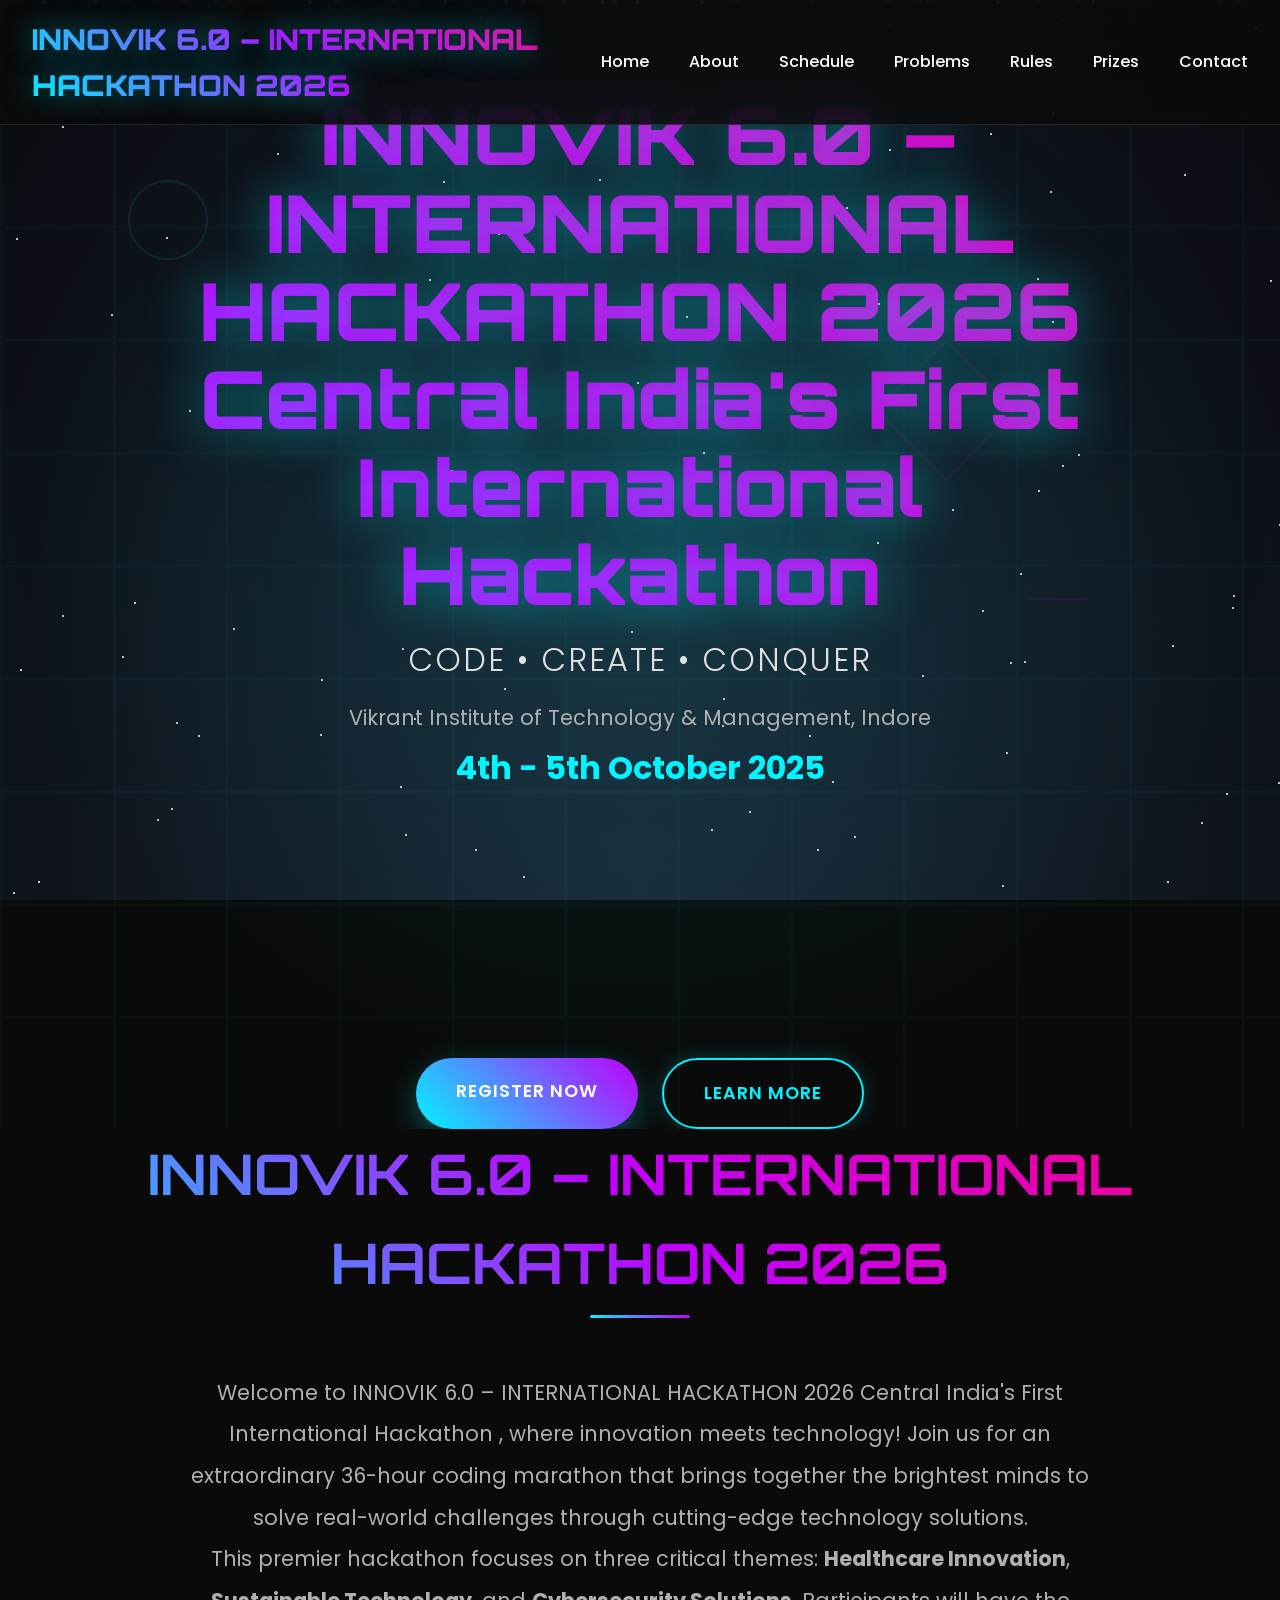
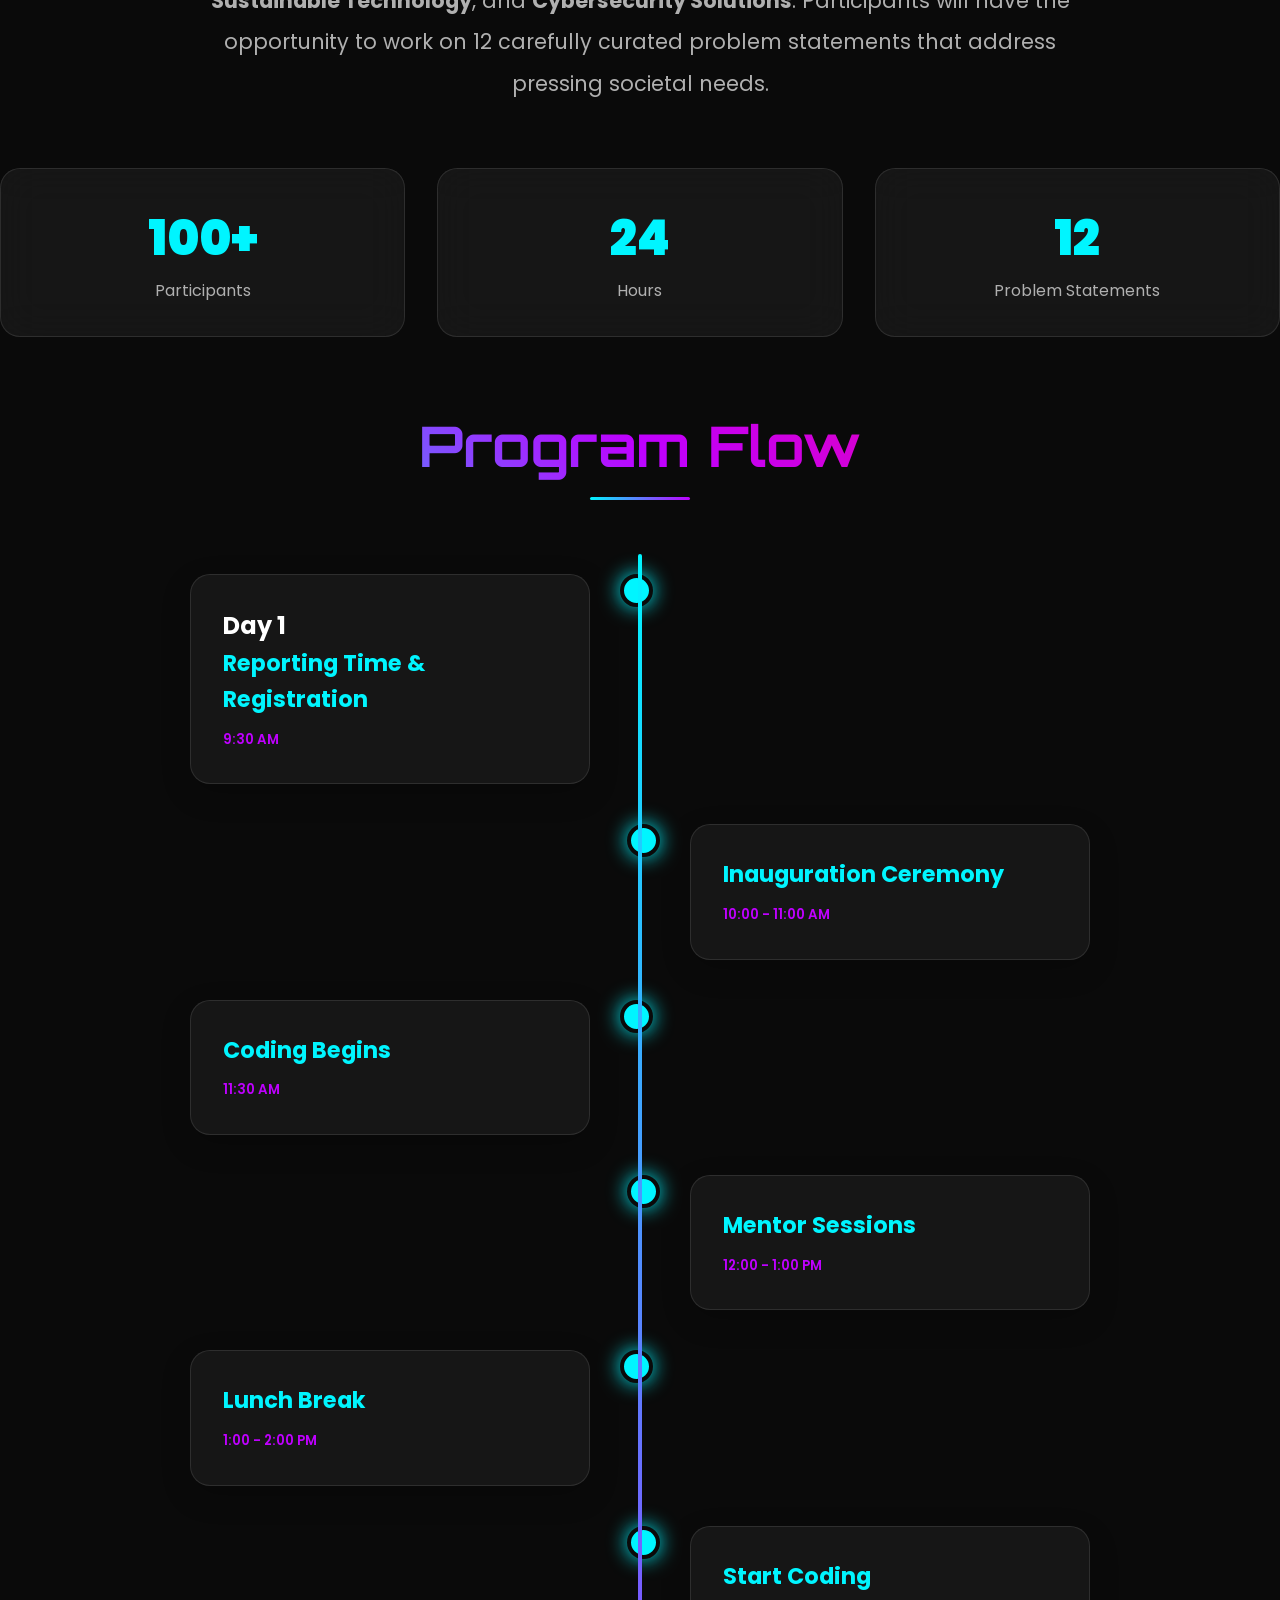
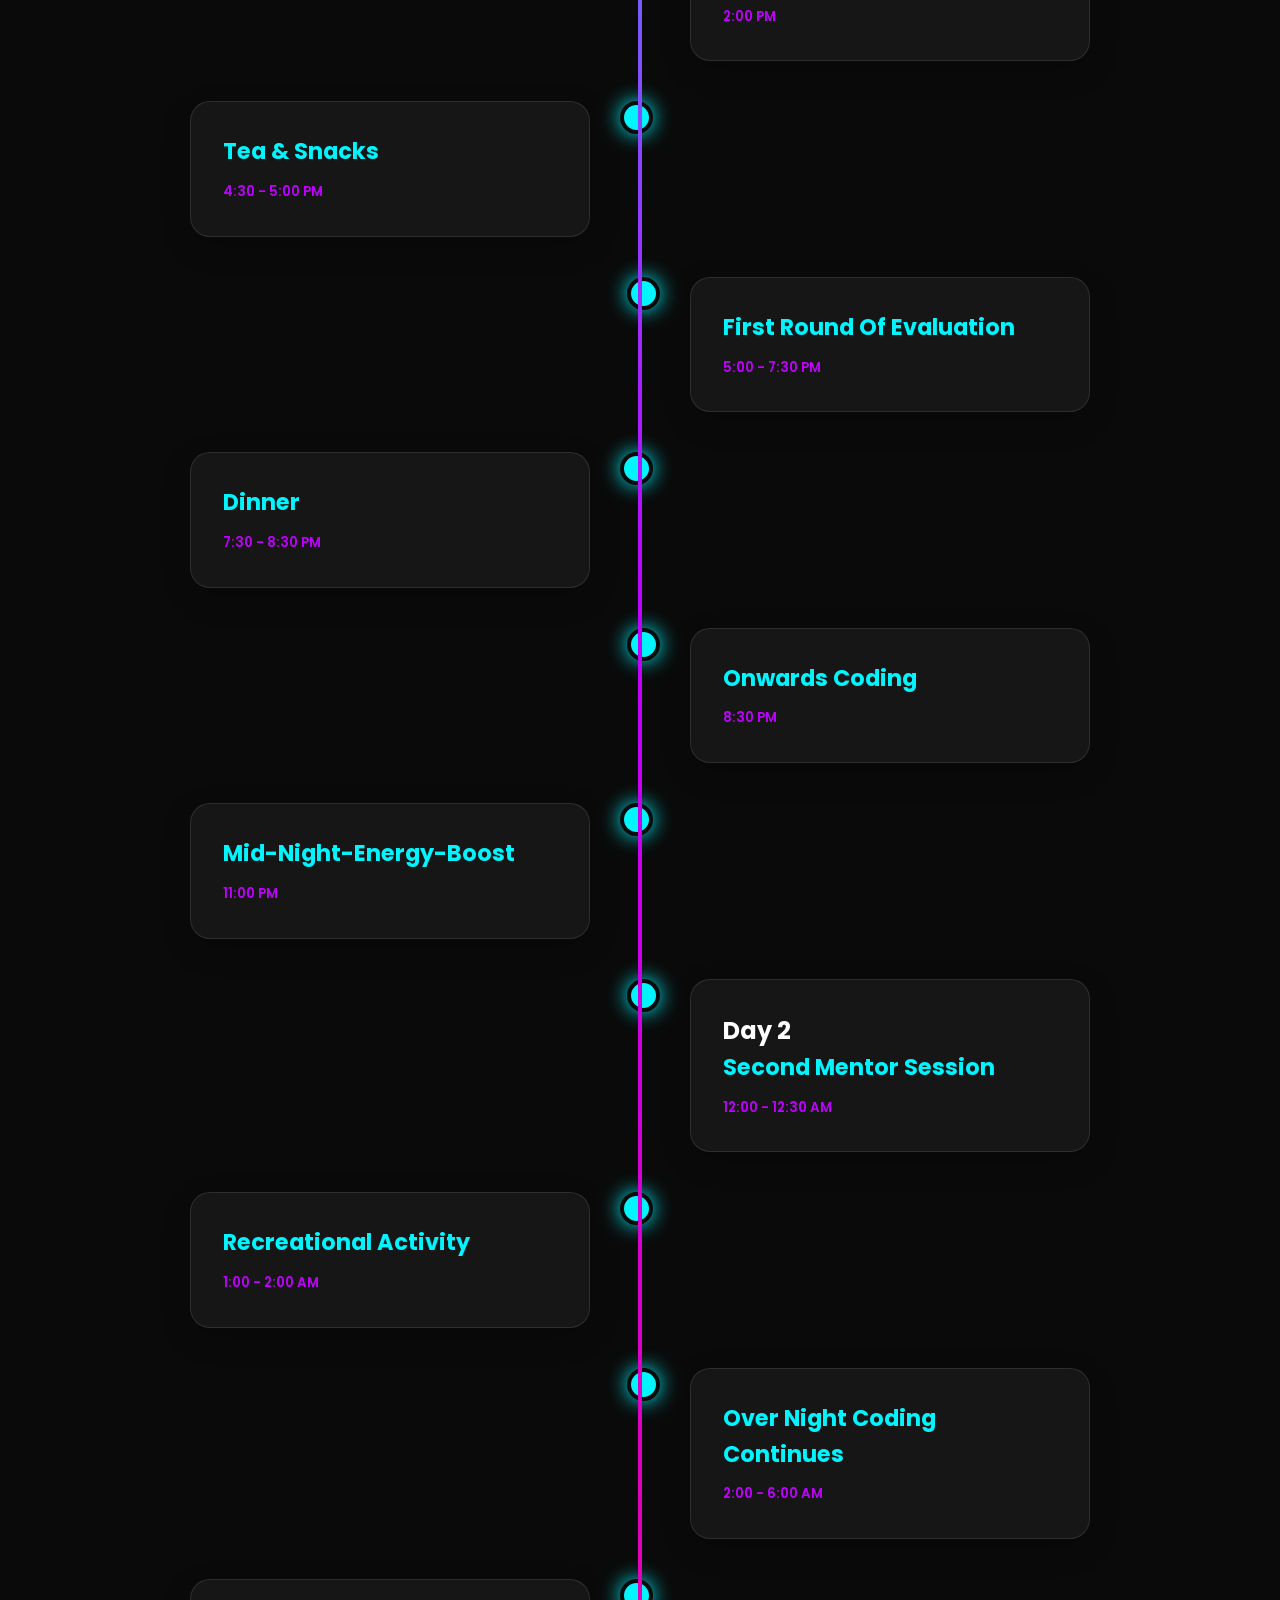
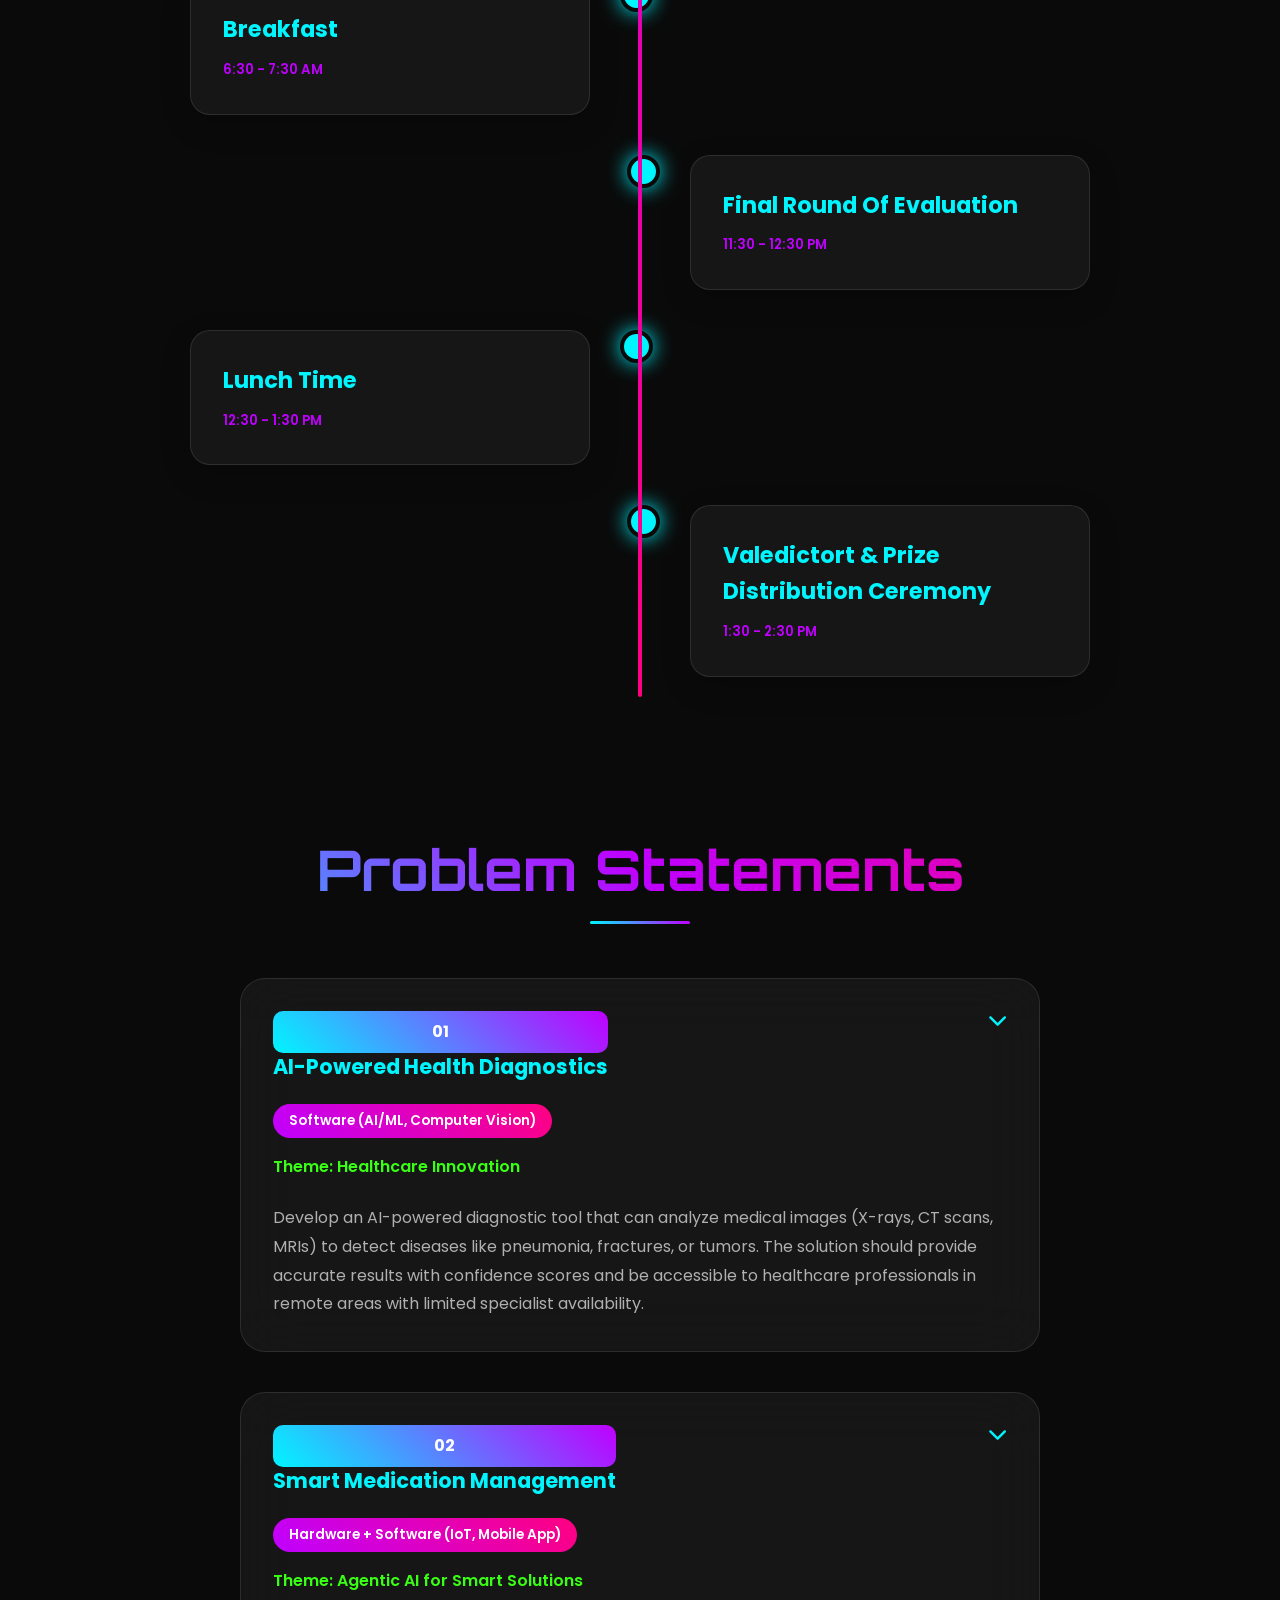
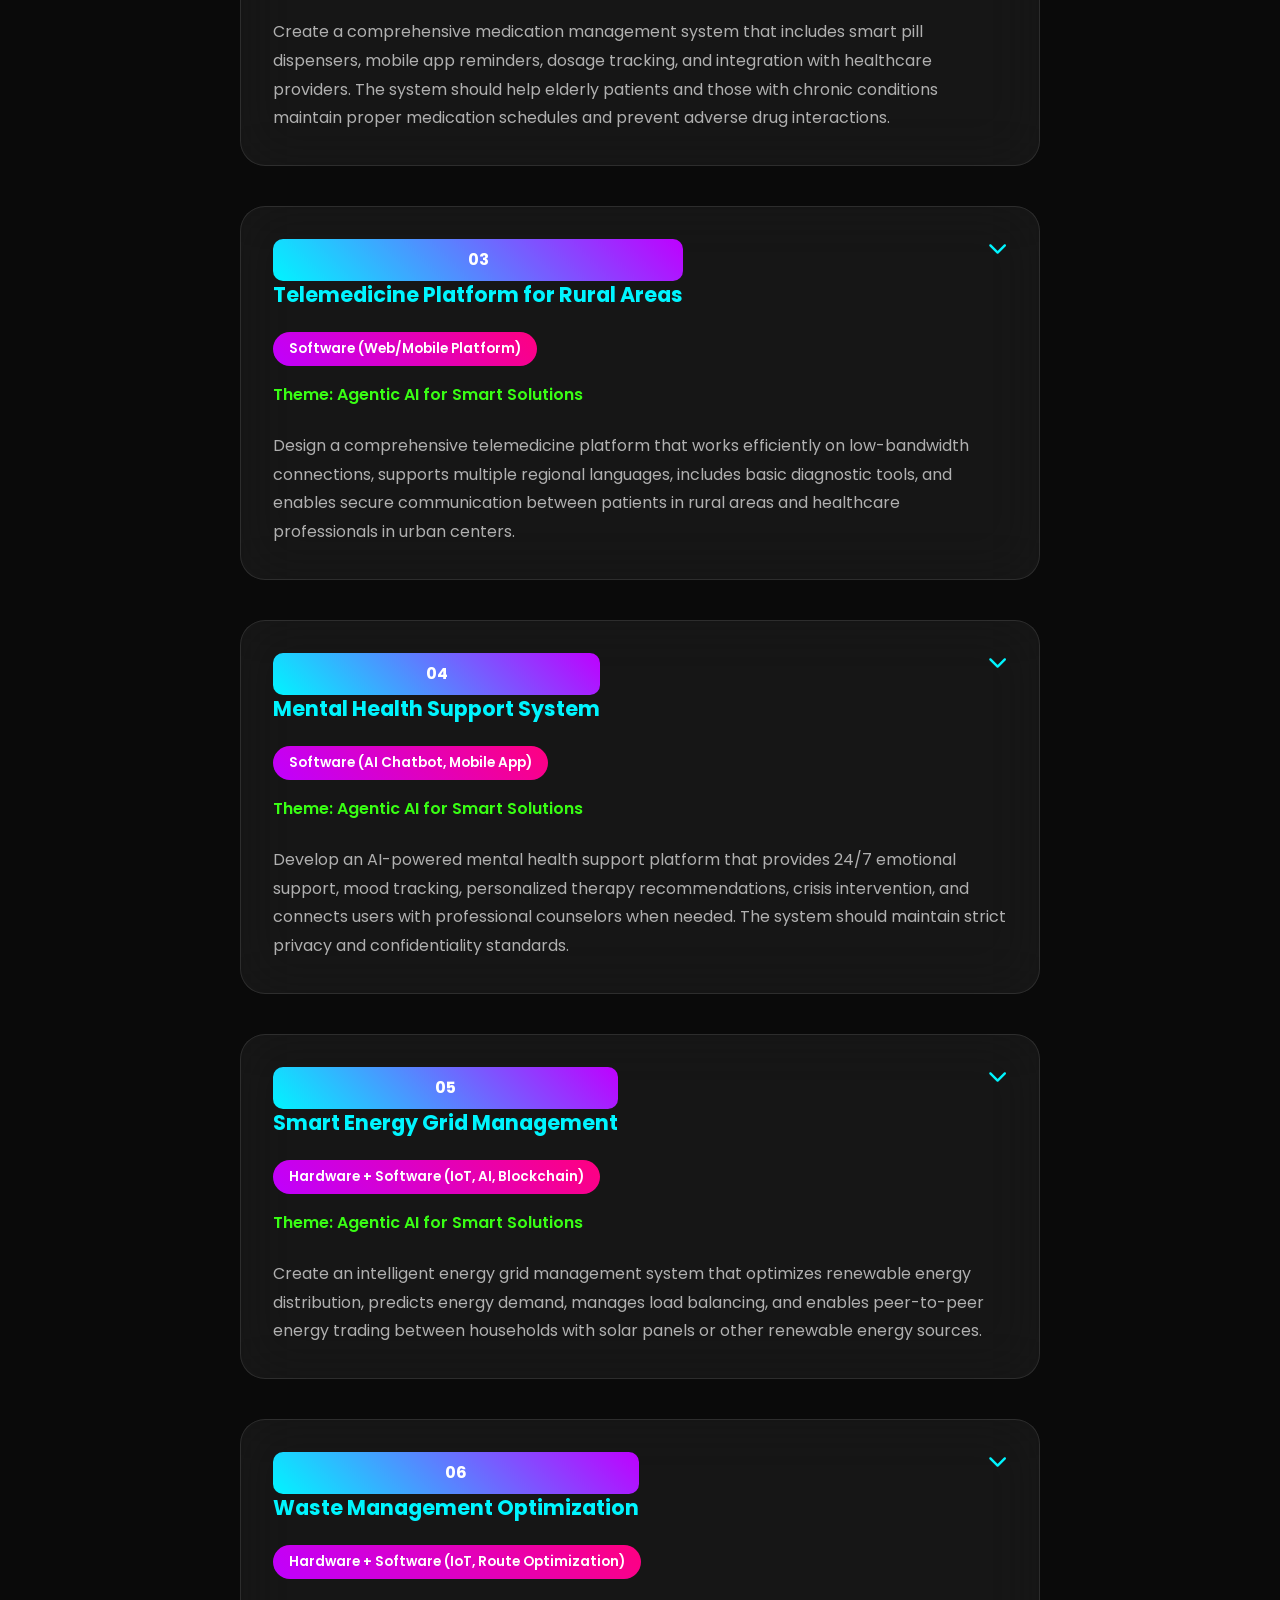
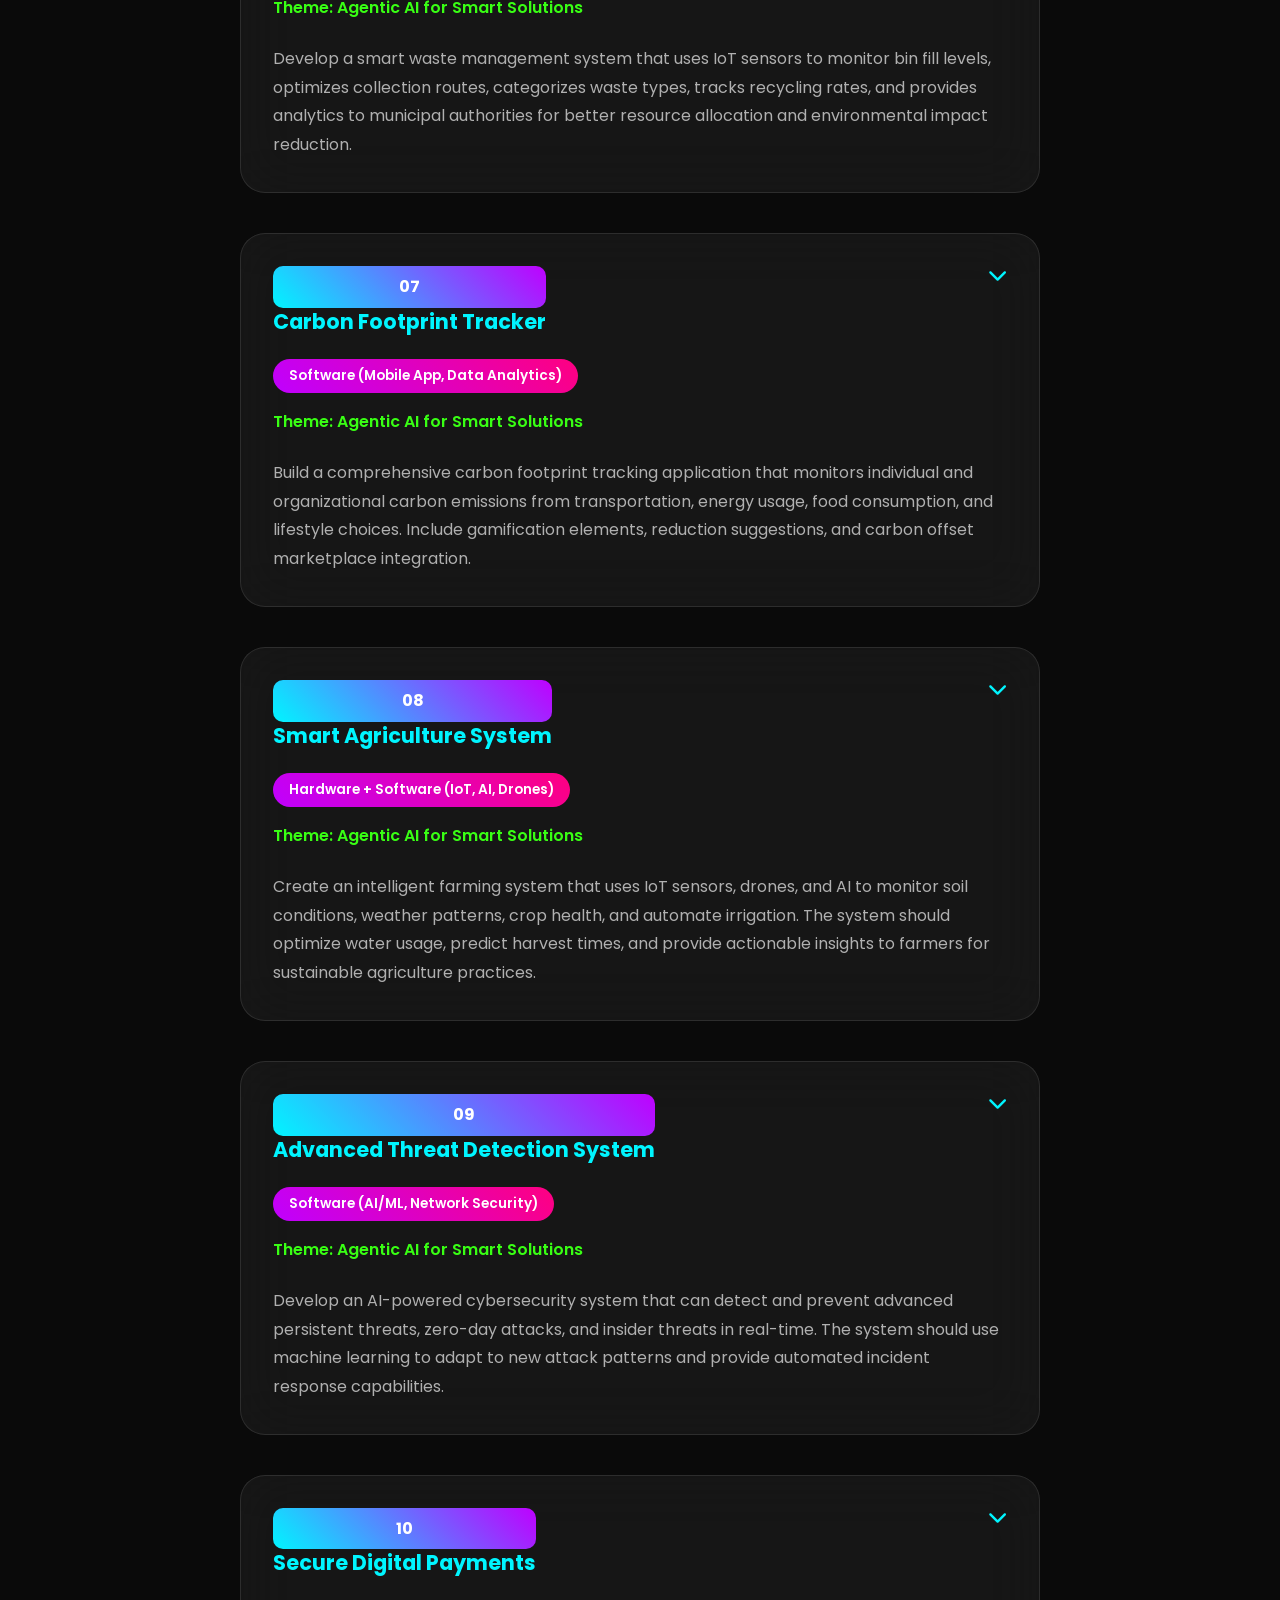
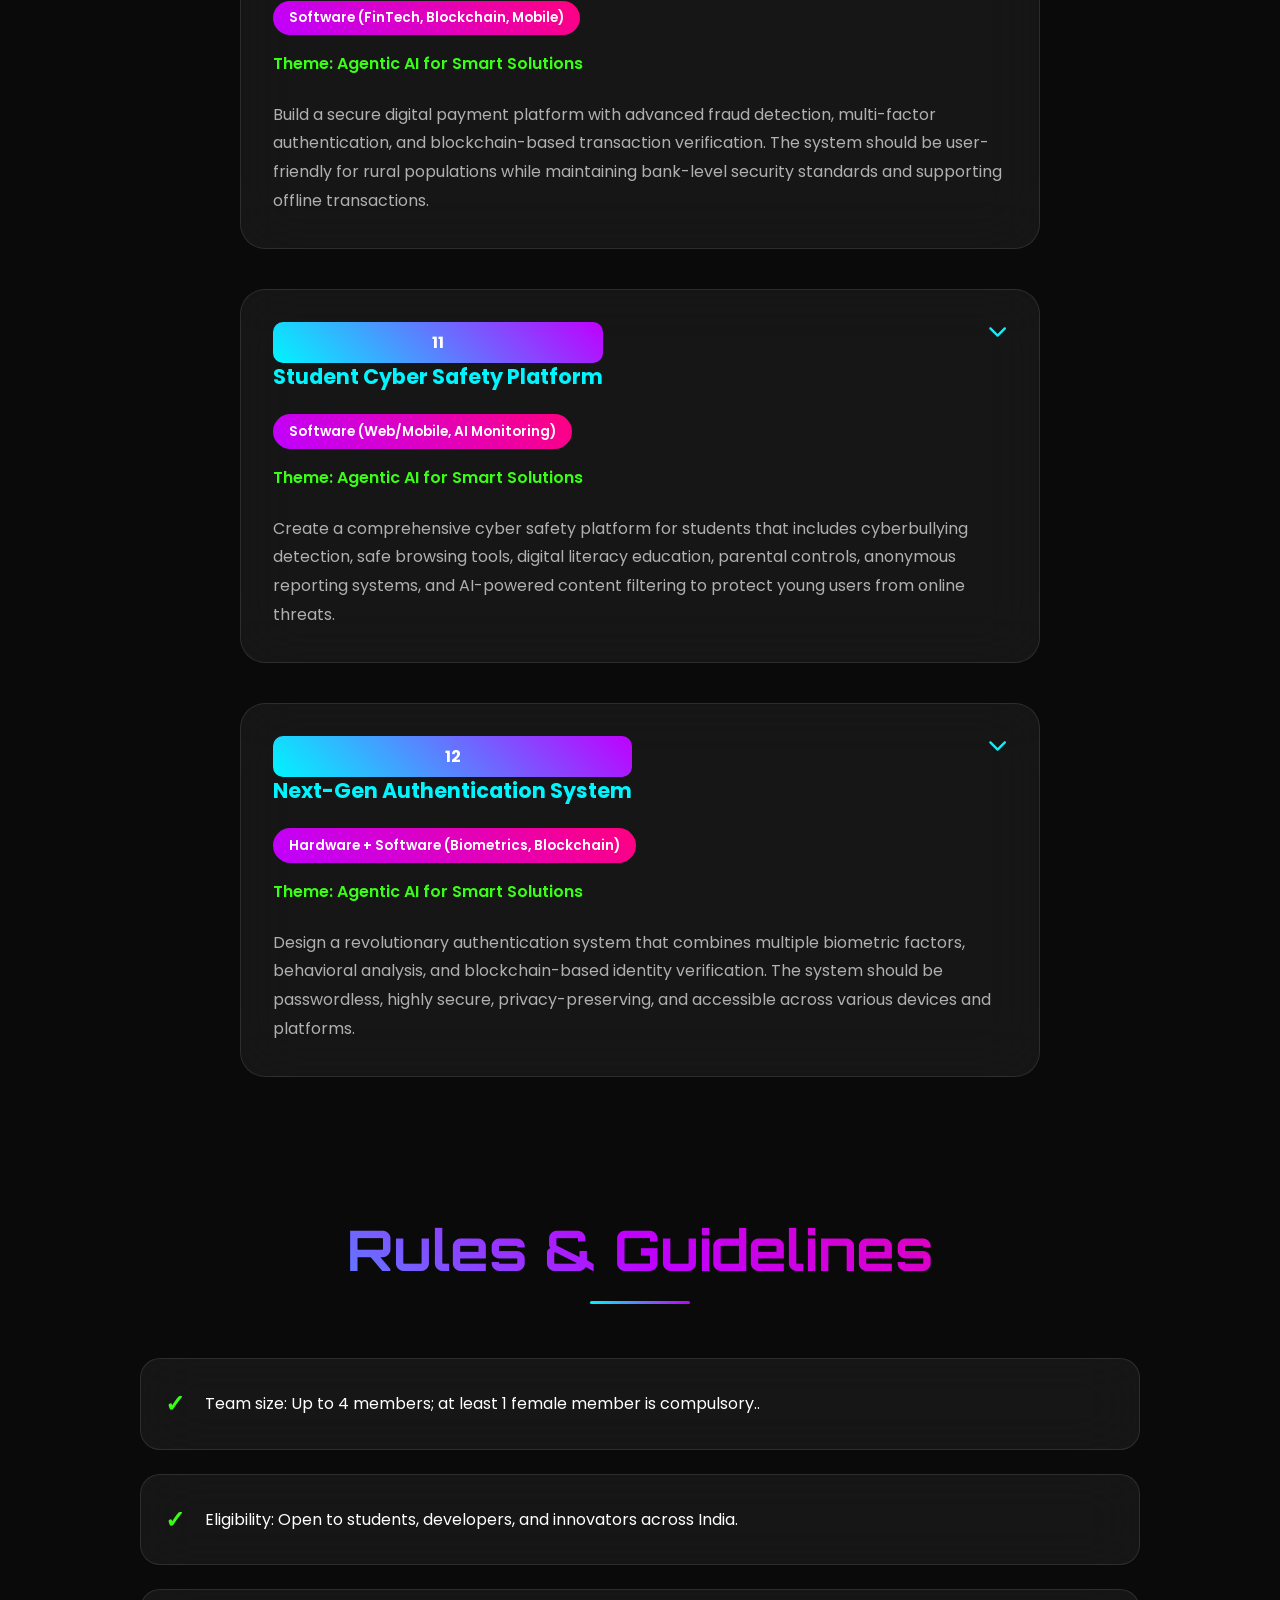
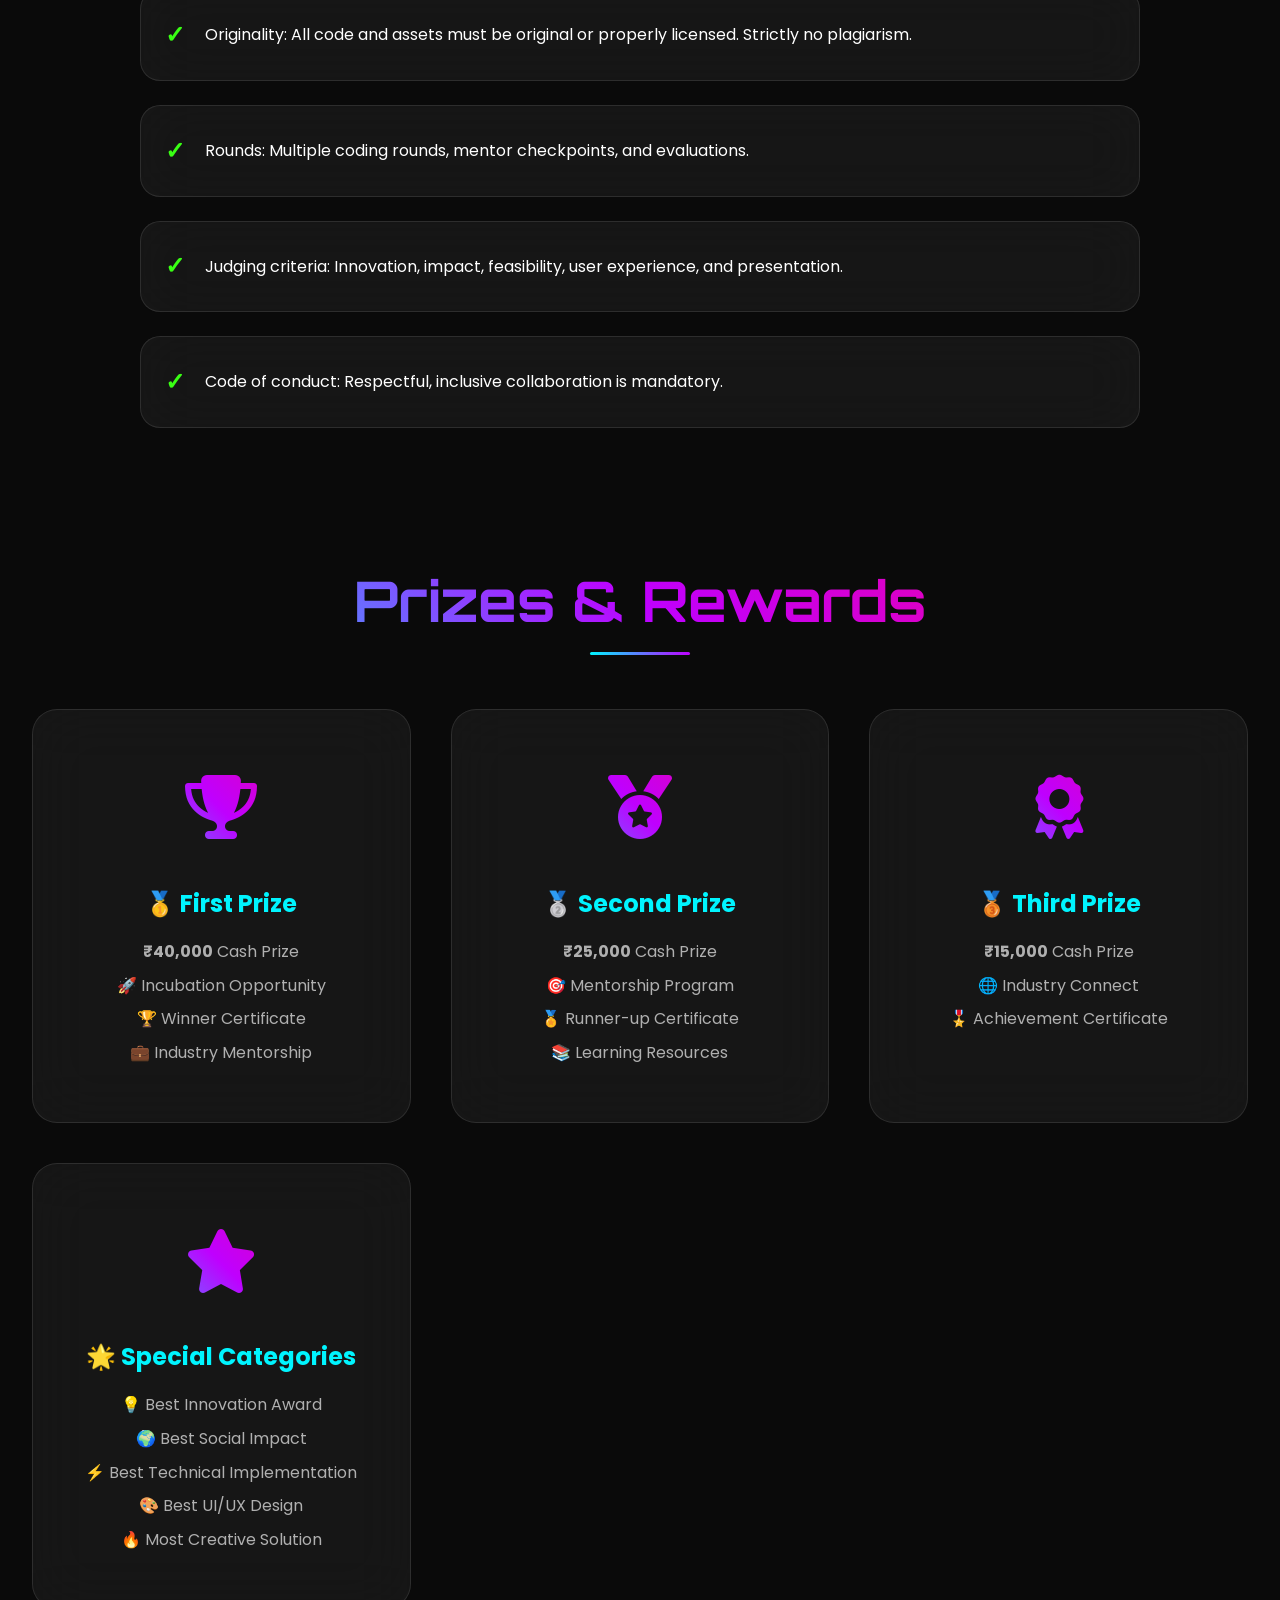
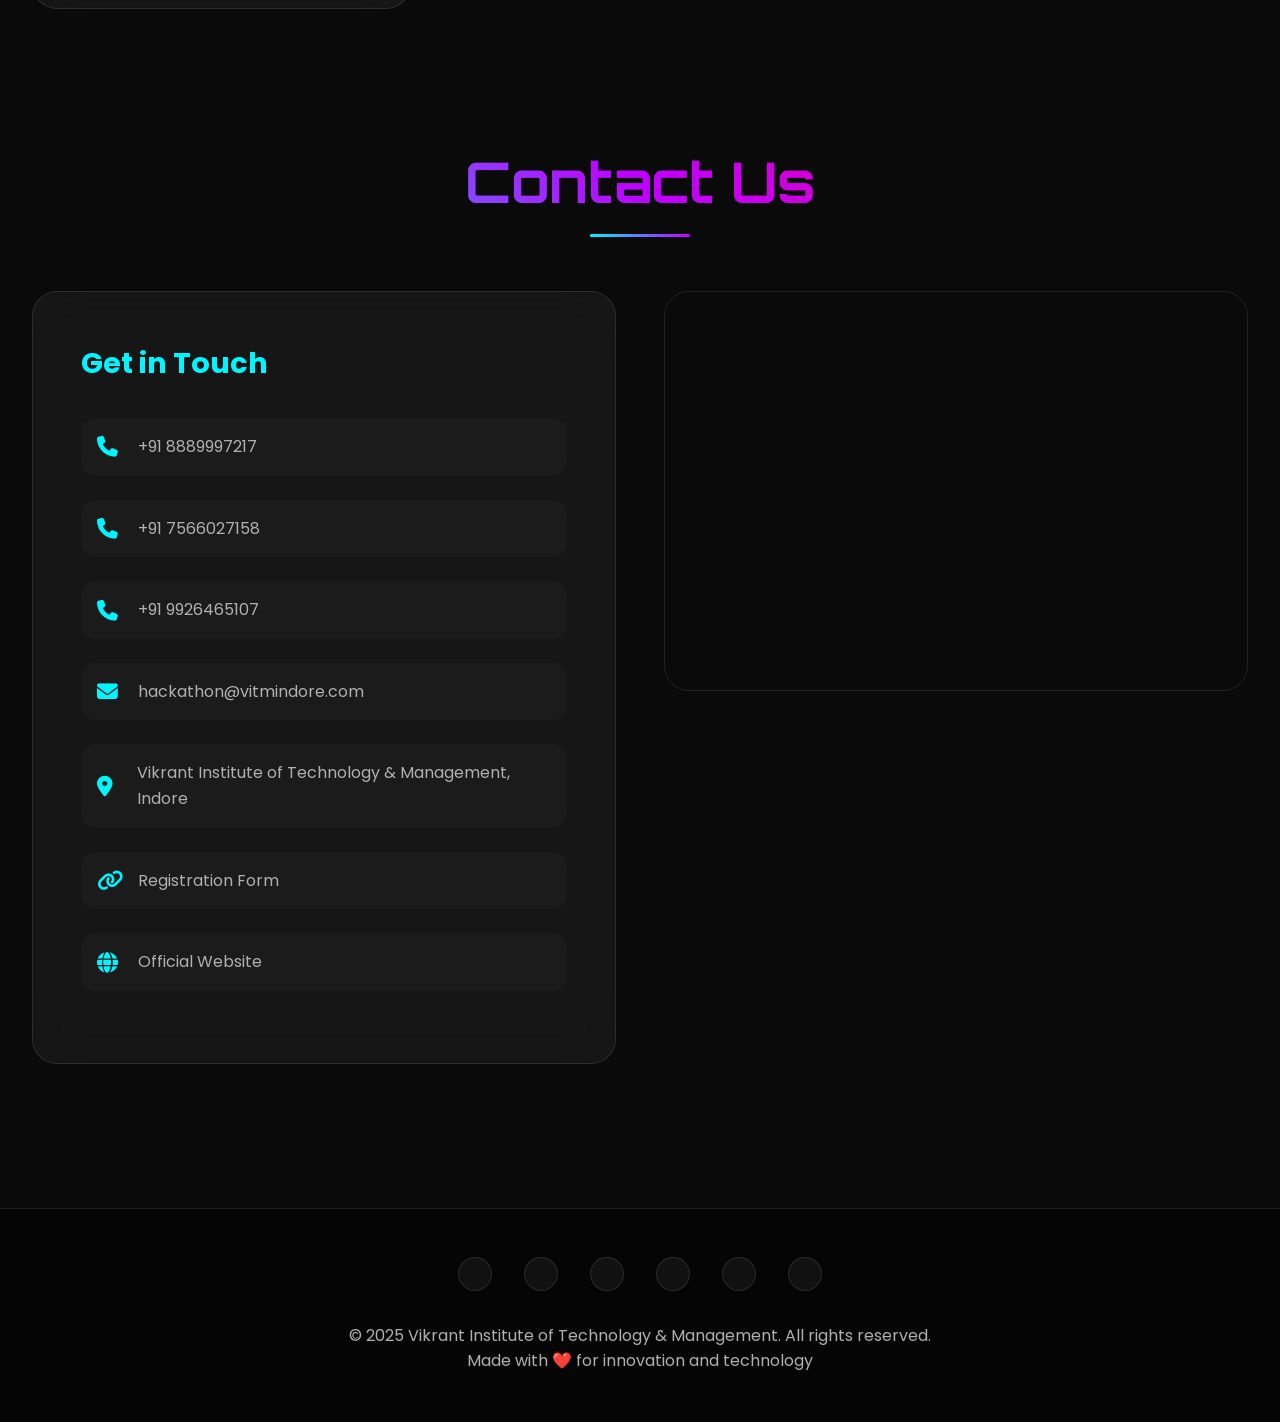
<file: demo.html>
<!DOCTYPE html>
<html lang="en">

<head>
    <meta charset="UTF-8">
    <meta name="viewport" content="width=device-width, initial-scale=1.0">
    <title>INNOVIK 6.0 – INTERNATIONAL HACKATHON 2026
        Central India's First International Hackathon
        | Vikrant Institute of Technology & Management</title>
    <link
        href="https://fonts.googleapis.com/css2?family=Poppins:wght@100;200;300;400;500;600;700;800;900&family=Orbitron:wght@400;700;900&display=swap"
        rel="stylesheet">
    <link rel="stylesheet" href="https://cdnjs.cloudflare.com/ajax/libs/font-awesome/6.4.0/css/all.min.css">

    <link rel="stylesheet" href="styles.css">
</head>
<!-- Loading Screen -->
<div class="loading-screen" id="loadingScreen">
    <div class="loader"></div>
</div>

<!-- Scroll Progress Bar -->
<div class="scroll-progress" id="scrollProgress"></div>

<!-- Animated Background -->
<div class="animated-bg"></div>

<!-- Stars Background -->
<div class="stars" id="stars"></div>

<!-- Geometric Shapes -->
<div class="geometric-bg">
    <div class="shape"></div>
    <div class="shape"></div>
    <div class="shape"></div>
</div>

<!-- Particles -->
<div class="particles" id="particles"></div>

<!-- Navigation -->
<nav class="navbar" id="navbar">
    <div class="nav-container">
        <div class="logo glitch">INNOVIK 6.0 – INTERNATIONAL HACKATHON 2026</div>
        <ul class="nav-menu" id="navMenu">
            <li><a href="#home" class="nav-link">Home</a></li>
            <li><a href="#about" class="nav-link">About</a></li>
            <li><a href="#schedule" class="nav-link">Schedule</a></li>
            <li><a href="#problems" class="nav-link">Problems</a></li>
            <li><a href="#rules" class="nav-link">Rules</a></li>
            <li><a href="#prizes" class="nav-link">Prizes</a></li>
            <li><a href="#contact" class="nav-link">Contact</a></li>
        </ul>
        <div class="hamburger" id="hamburger">
            <span></span>
            <span></span>
            <span></span>
        </div>
    </div>
</nav>

<!-- Hero Section -->
<section id="home" class="hero">
    <div class="hero-content">
        <!-- <div class="hero-badge fade-in">🚀 Registration Open Now</div> -->
        <!-- <img src="https://i.ibb.co/3YdkRd2j/9a16bdc968115f58668f35dd4bf26158.jpg" width="50%"/> -->
        <h1 class="fade-in">INNOVIK 6.0 – INTERNATIONAL HACKATHON 2026
            Central India's First International Hackathon
        </h1>
        <p class="tagline fade-in">CODE • CREATE • CONQUER</p>
        <p class="subtitle fade-in">Vikrant Institute of Technology & Management, Indore</p>
        <p class="date fade-in">4th - 5th October 2025</p>

        <!-- Countdown Timer -->
        <div class="countdown-container fade-in">
            <div class="countdown-item">
                <span class="countdown-number" id="days">00</span>
                <span class="countdown-label">Days</span>
            </div>
            <div class="countdown-item">
                <span class="countdown-number" id="hours">00</span>
                <span class="countdown-label">Hours</span>
            </div>
            <div class="countdown-item">
                <span class="countdown-number" id="minutes">00</span>
                <span class="countdown-label">Minutes</span>
            </div>
            <div class="countdown-item">
                <span class="countdown-number" id="seconds">00</span>
                <span class="countdown-label">Seconds</span>
            </div>
        </div>

        <div class="cta-buttons">
            <a href="https://forms.gle/4t3kMc6BMwiX9joW6" target="_blank" class="btn btn-primary magnetic">Register
                Now</a>
            <a href="#about" class="btn btn-secondary magnetic">Learn More</a>
        </div>
    </div>
</section>

<!-- About Section -->
<section id="about" class="g fade-in">
    <h2 class="section-title">INNOVIK 6.0 – INTERNATIONAL HACKATHON 2026
    </h2>
    <div class="about-content">
        <p>Welcome to INNOVIK 6.0 – INTERNATIONAL HACKATHON 2026
            Central India's First International Hackathon
            , where innovation meets technology! Join us for an extraordinary 36-hour coding marathon that brings
            together the brightest minds to solve real-world challenges through cutting-edge technology solutions.</p>

        <p>This premier hackathon focuses on three critical themes: <strong>Healthcare Innovation</strong>,
            <strong>Sustainable Technology</strong>, and <strong>Cybersecurity Solutions</strong>. Participants will
            have the opportunity to work on 12 carefully curated problem statements that address pressing societal
            needs.</p>
    </div>

    <div class="about-stats">
        <div class="stat-card glass-card tilt">
            <span class="stat-number">100+</span>
            <span class="stat-label">Participants</span>
        </div>
        <!-- <div class="stat-card glass-card tilt">
                <span class="stat-number">₹100000+</span>
                <span class="stat-label">Prize Pool</span>
            </div> -->
        <div class="stat-card glass-card tilt">
            <span class="stat-number">24</span>
            <span class="stat-label">Hours</span>
        </div>
        <div class="stat-card glass-card tilt">
            <span class="stat-number">12</span>
            <span class="stat-label">Problem Statements</span>
        </div>
    </div>
</section>

<!-- Schedule Section -->
<section id="schedule" class="section fade-in">
    <h2 class="section-title">Program Flow</h2>
    <div class="timeline">
        <div class="timeline-item">
            <div class="timeline-content">
                <h1>Day 1</h1>
                <h3> Reporting Time & Registration</h3>
                <!-- <p>Welcome participants</p> -->
                <small>9:30 AM</small>
            </div>
        </div>
        <div class="timeline-item">
            <div class="timeline-content">
                <h3>Inauguration Ceremony</h3>
                <small>10:00 - 11:00 AM </small>
            </div>
        </div>
        <div class="timeline-item">
            <div class="timeline-content">
                <h3>Coding Begins</h3>
                <!-- <p>Hackathon Official Start</p> -->
                <small>11:30 AM</small>
            </div>
        </div>
        <div class="timeline-item">
            <div class="timeline-content">
                <h3>Mentor Sessions</h3>
                <small>12:00 - 1:00 PM</small>
            </div>
        </div>
        <div class="timeline-item">
            <div class="timeline-content">
                <h3>Lunch Break</h3>
                <small>1:00 - 2:00 PM</small>
            </div>
        </div>
        <div class="timeline-item">
            <div class="timeline-content">
                <h3>Start Coding</h3>
                <small>2:00 PM</small>
            </div>
        </div>
        <div class="timeline-item">
            <div class="timeline-content">
                <h3>Tea & Snacks</h3>
                <small>4:30 - 5:00 PM</small>
            </div>
        </div>
        <div class="timeline-item">
            <div class="timeline-content">
                <h3>First Round Of Evaluation</h3>
                <small>5:00 - 7:30 PM</small>
            </div>
        </div>
        <div class="timeline-item">
            <div class="timeline-content">
                <h3>Dinner</h3>
                <!-- <p>Canteen</p> -->
                <small>7:30 - 8:30 PM</small>
            </div>
        </div>
        <div class="timeline-item">
            <div class="timeline-content">
                <h3>Onwards Coding</h3>
                <!-- <p>Over Night Coding</p> -->
                <small>8:30 PM</small>
            </div>
        </div>
        <div class="timeline-item">
            <div class="timeline-content">
                <h3>Mid-Night-Energy-Boost</h3>
                <!-- <p>(Tea / Coffee / Drinks / Juice) </p> -->
                <small>11:00 PM</small>
            </div>
        </div>
        <div class="timeline-item">
            <div class="timeline-content">
                <h1>Day 2</h1>
                <h3>Second Mentor Session</h3>
                <!-- <p>5 - 7 Min per team</p> -->
                <small>12:00 - 12:30 AM</small>
            </div>
        </div>
        <div class="timeline-item">
            <div class="timeline-content">
                <h3>Recreational Activity</h3>
                <!-- <p>Music / Dance / Team Activity</p> -->
                <small>1:00 - 2:00 AM</small>
            </div>
        </div>
        <div class="timeline-item">
            <div class="timeline-content">
                <h3>Over Night Coding Continues</h3>
                <!-- <p>Snacks / Biscuit Served at 3:00 AM </p> -->
                <small>2:00 - 6:00 AM</small>
            </div>
        </div>
        <div class="timeline-item">
            <div class="timeline-content">
                <h3>Breakfast</h3>
                <small>6:30 - 7:30 AM</small>
            </div>
        </div>
        <div class="timeline-item">
            <div class="timeline-content">
                <h3>Final Round Of Evaluation</h3>
                <!-- <p>Presentation + Q&A , Judge by panel</p> -->
                <small>11:30 - 12:30 PM</small>
            </div>
        </div>
        <div class="timeline-item">
            <div class="timeline-content">
                <h3>Lunch Time</h3>
                <small>12:30 - 1:30 PM</small>
            </div>
        </div>
        <div class="timeline-item">
            <div class="timeline-content">
                <h3>Valedictort & Prize Distribution Ceremony</h3>
                <small>1:30 - 2:30 PM</small>
            </div>
        </div>
    </div>
</section>

<!-- Problem Statements Section -->
<section id="problems" class="section fade-in">
    <h2 class="section-title">Problem Statements </h2>
    <div class="problems-grid">
        <div class="problem-card tilt" onclick="toggleProblem(this)">
            <div class="problem-header">
                <div>
                    <div class="problem-number">01</div>
                    <div class="problem-title">AI-Powered Health Diagnostics</div>
                </div>
                <i class="fas fa-chevron-down expand-icon"></i>
            </div>
            <div class="problem-category">Software (AI/ML, Computer Vision)</div>
            <div class="problem-theme">Theme: Healthcare Innovation</div>
            <div class="problem-description">
                Develop an AI-powered diagnostic tool that can analyze medical images (X-rays, CT scans, MRIs) to detect
                diseases like pneumonia, fractures, or tumors. The solution should provide accurate results with
                confidence scores and be accessible to healthcare professionals in remote areas with limited specialist
                availability.
            </div>
        </div>

        <div class="problem-card tilt" onclick="toggleProblem(this)">
            <div class="problem-header">
                <div>
                    <div class="problem-number">02</div>
                    <div class="problem-title">Smart Medication Management</div>
                </div>
                <i class="fas fa-chevron-down expand-icon"></i>
            </div>
            <div class="problem-category">Hardware + Software (IoT, Mobile App)</div>
            <div class="problem-theme">Theme: Agentic AI for Smart Solutions</div>
            <div class="problem-description">
                Create a comprehensive medication management system that includes smart pill dispensers, mobile app
                reminders, dosage tracking, and integration with healthcare providers. The system should help elderly
                patients and those with chronic conditions maintain proper medication schedules and prevent adverse drug
                interactions.
            </div>
        </div>

        <div class="problem-card tilt" onclick="toggleProblem(this)">
            <div class="problem-header">
                <div>
                    <div class="problem-number">03</div>
                    <div class="problem-title">Telemedicine Platform for Rural Areas</div>
                </div>
                <i class="fas fa-chevron-down expand-icon"></i>
            </div>
            <div class="problem-category">Software (Web/Mobile Platform)</div>
            <div class="problem-theme">Theme: Agentic AI for Smart Solutions</div>
            <div class="problem-description">
                Design a comprehensive telemedicine platform that works efficiently on low-bandwidth connections,
                supports multiple regional languages, includes basic diagnostic tools, and enables secure communication
                between patients in rural areas and healthcare professionals in urban centers.
            </div>
        </div>

        <div class="problem-card tilt" onclick="toggleProblem(this)">
            <div class="problem-header">
                <div>
                    <div class="problem-number">04</div>
                    <div class="problem-title">Mental Health Support System</div>
                </div>
                <i class="fas fa-chevron-down expand-icon"></i>
            </div>
            <div class="problem-category">Software (AI Chatbot, Mobile App)</div>
            <div class="problem-theme">Theme: Agentic AI for Smart Solutions</div>
            <div class="problem-description">
                Develop an AI-powered mental health support platform that provides 24/7 emotional support, mood
                tracking, personalized therapy recommendations, crisis intervention, and connects users with
                professional counselors when needed. The system should maintain strict privacy and confidentiality
                standards.
            </div>
        </div>

        <div class="problem-card tilt" onclick="toggleProblem(this)">
            <div class="problem-header">
                <div>
                    <div class="problem-number">05</div>
                    <div class="problem-title">Smart Energy Grid Management</div>
                </div>
                <i class="fas fa-chevron-down expand-icon"></i>
            </div>
            <div class="problem-category">Hardware + Software (IoT, AI, Blockchain)</div>
            <div class="problem-theme">Theme: Agentic AI for Smart Solutions</div>
            <div class="problem-description">
                Create an intelligent energy grid management system that optimizes renewable energy distribution,
                predicts energy demand, manages load balancing, and enables peer-to-peer energy trading between
                households with solar panels or other renewable energy sources.
            </div>
        </div>

        <div class="problem-card tilt" onclick="toggleProblem(this)">
            <div class="problem-header">
                <div>
                    <div class="problem-number">06</div>
                    <div class="problem-title">Waste Management Optimization</div>
                </div>
                <i class="fas fa-chevron-down expand-icon"></i>
            </div>
            <div class="problem-category">Hardware + Software (IoT, Route Optimization)</div>
            <div class="problem-theme">Theme: Agentic AI for Smart Solutions</div>
            <div class="problem-description">
                Develop a smart waste management system that uses IoT sensors to monitor bin fill levels, optimizes
                collection routes, categorizes waste types, tracks recycling rates, and provides analytics to municipal
                authorities for better resource allocation and environmental impact reduction.
            </div>
        </div>

        <div class="problem-card tilt" onclick="toggleProblem(this)">
            <div class="problem-header">
                <div>
                    <div class="problem-number">07</div>
                    <div class="problem-title">Carbon Footprint Tracker</div>
                </div>
                <i class="fas fa-chevron-down expand-icon"></i>
            </div>
            <div class="problem-category">Software (Mobile App, Data Analytics)</div>
            <div class="problem-theme">Theme: Agentic AI for Smart Solutions</div>
            <div class="problem-description">
                Build a comprehensive carbon footprint tracking application that monitors individual and organizational
                carbon emissions from transportation, energy usage, food consumption, and lifestyle choices. Include
                gamification elements, reduction suggestions, and carbon offset marketplace integration.
            </div>
        </div>

        <div class="problem-card tilt" onclick="toggleProblem(this)">
            <div class="problem-header">
                <div>
                    <div class="problem-number">08</div>
                    <div class="problem-title">Smart Agriculture System</div>
                </div>
                <i class="fas fa-chevron-down expand-icon"></i>
            </div>
            <div class="problem-category">Hardware + Software (IoT, AI, Drones)</div>
            <div class="problem-theme">Theme: Agentic AI for Smart Solutions</div>
            <div class="problem-description">
                Create an intelligent farming system that uses IoT sensors, drones, and AI to monitor soil conditions,
                weather patterns, crop health, and automate irrigation. The system should optimize water usage, predict
                harvest times, and provide actionable insights to farmers for sustainable agriculture practices.
            </div>
        </div>

        <div class="problem-card tilt" onclick="toggleProblem(this)">
            <div class="problem-header">
                <div>
                    <div class="problem-number">09</div>
                    <div class="problem-title">Advanced Threat Detection System</div>
                </div>
                <i class="fas fa-chevron-down expand-icon"></i>
            </div>
            <div class="problem-category">Software (AI/ML, Network Security)</div>
            <div class="problem-theme">Theme: Agentic AI for Smart Solutions</div>
            <div class="problem-description">
                Develop an AI-powered cybersecurity system that can detect and prevent advanced persistent threats,
                zero-day attacks, and insider threats in real-time. The system should use machine learning to adapt to
                new attack patterns and provide automated incident response capabilities.
            </div>
        </div>

        <div class="problem-card tilt" onclick="toggleProblem(this)">
            <div class="problem-header">
                <div>
                    <div class="problem-number">10</div>
                    <div class="problem-title">Secure Digital Payments</div>
                </div>
                <i class="fas fa-chevron-down expand-icon"></i>
            </div>
            <div class="problem-category">Software (FinTech, Blockchain, Mobile)</div>
            <div class="problem-theme">Theme: Agentic AI for Smart Solutions</div>
            <div class="problem-description">
                Build a secure digital payment platform with advanced fraud detection, multi-factor authentication, and
                blockchain-based transaction verification. The system should be user-friendly for rural populations
                while maintaining bank-level security standards and supporting offline transactions.
            </div>
        </div>

        <div class="problem-card tilt" onclick="toggleProblem(this)">
            <div class="problem-header">
                <div>
                    <div class="problem-number">11</div>
                    <div class="problem-title">Student Cyber Safety Platform</div>
                </div>
                <i class="fas fa-chevron-down expand-icon"></i>
            </div>
            <div class="problem-category">Software (Web/Mobile, AI Monitoring)</div>
            <div class="problem-theme">Theme: Agentic AI for Smart Solutions</div>
            <div class="problem-description">
                Create a comprehensive cyber safety platform for students that includes cyberbullying detection, safe
                browsing tools, digital literacy education, parental controls, anonymous reporting systems, and
                AI-powered content filtering to protect young users from online threats.
            </div>
        </div>

        <div class="problem-card tilt" onclick="toggleProblem(this)">
            <div class="problem-header">
                <div>
                    <div class="problem-number">12</div>
                    <div class="problem-title">Next-Gen Authentication System</div>
                </div>
                <i class="fas fa-chevron-down expand-icon"></i>
            </div>
            <div class="problem-category">Hardware + Software (Biometrics, Blockchain)</div>
            <div class="problem-theme">Theme: Agentic AI for Smart Solutions</div>
            <div class="problem-description">
                Design a revolutionary authentication system that combines multiple biometric factors, behavioral
                analysis, and blockchain-based identity verification. The system should be passwordless, highly secure,
                privacy-preserving, and accessible across various devices and platforms.
            </div>
        </div>
    </div>
</section>

<!-- Rules Section -->
<section id="rules" class="section fade-in">
    <h2 class="section-title">Rules & Guidelines</h2>
    <div class="rules-container">
        <ul class="rules-list">
            <li>Team size: Up to 4 members; at least 1 female member is compulsory..</li>
            <li>Eligibility: Open to students, developers, and innovators across India.</li>
            <li>Originality: All code and assets must be original or properly licensed. Strictly no plagiarism.</li>
            <li>Rounds: Multiple coding rounds, mentor checkpoints, and evaluations.</li>
            <li>Judging criteria: Innovation, impact, feasibility, user experience, and presentation.</li>
            <li>Code of conduct: Respectful, inclusive collaboration is mandatory.</li>
        </ul>
    </div>
</section>

<!-- Prizes Section -->
<section id="prizes" class="section fade-in">
    <h2 class="section-title">Prizes & Rewards</h2>
    <div class="prizes-grid">
        <div class="prize-card tilt">
            <div class="prize-icon">
                <i class="fas fa-trophy"></i>
            </div>
            <h3>🥇 First Prize</h3>
            <p><strong>₹40,000</strong> Cash Prize</p>
            <p>🚀 Incubation Opportunity</p>
            <p>🏆 Winner Certificate</p>
            <p>💼 Industry Mentorship</p>
            <!-- <p>📱 Latest Tech Gadgets</p> -->
        </div>

        <div class="prize-card tilt">
            <div class="prize-icon">
                <i class="fas fa-medal"></i>
            </div>
            <h3>🥈 Second Prize</h3>
            <p><strong>₹25,000</strong> Cash Prize</p>
            <p>🎯 Mentorship Program</p>
            <p>🏅 Runner-up Certificate</p>
            <!-- <p>💻 Premium Software Licenses</p> -->
            <p>📚 Learning Resources</p>
        </div>

        <div class="prize-card tilt">
            <div class="prize-icon">
                <i class="fas fa-award"></i>
            </div>
            <h3>🥉 Third Prize</h3>
            <p><strong>₹15,000</strong> Cash Prize</p>
            <p>🌐 Industry Connect</p>
            <p>🎖️ Achievement Certificate</p>
            <!-- <p>🎧 Tech Accessories</p> -->
            <!-- <p>📖 Course Vouchers</p> -->
        </div>

        <div class="prize-card tilt">
            <div class="prize-icon">
                <i class="fas fa-star"></i>
            </div>
            <h3>🌟 Special Categories</h3>
            <p>💡 Best Innovation Award</p>
            <p>🌍 Best Social Impact</p>
            <p>⚡ Best Technical Implementation</p>
            <p>🎨 Best UI/UX Design</p>
            <p>🔥 Most Creative Solution</p>
        </div>

    </div>
</section>

<!-- Contact Section -->
<section id="contact" class="section fade-in">
    <h2 class="section-title">Contact Us</h2>
    <div class="contact-grid">
        <div class="contact-info">
            <h3>Get in Touch</h3>
            <div class="contact-item">
                <i class="fas fa-phone"></i>
                <span>+91 8889997217</span>
            </div>
            <div class="contact-item">
                <i class="fas fa-phone"></i>
                <span>+91 7566027158</span>
            </div>
            <div class="contact-item">
                <i class="fas fa-phone"></i>
                <span>+91 9926465107</span>
            </div>
            <div class="contact-item">
                <i class="fas fa-envelope"></i>
                <span>hackathon@vitmindore.com</span>
            </div>
            <div class="contact-item">
                <i class="fas fa-map-marker-alt"></i>
                <span>Vikrant Institute of Technology & Management, Indore</span>
            </div>
            <div class="contact-item">
                <i class="fas fa-link"></i>
                <a href="https://forms.gle/4t3kMc6BMwiX9joW6" target="_blank">Registration Form</a>
            </div>
            <div class="contact-item">
                <i class="fas fa-globe"></i>
                <a href="https://www.vitm.edu.in/" target="_blank">Official Website</a>
            </div>
        </div>
        <div class="map-container">
            <iframe
                src="https://www.google.com/maps/embed?pb=!1m18!1m12!1m3!1d2873.3224276083506!2d75.79123007398529!3d22.579376532724446!2m3!1f0!2f0!3f0!3m2!1i1024!2i768!4f13.1!3m3!1m2!1s0x3962f992ea8f8d8b%3A0x88c25aa95f76da8f!2sVikrant%20Group%20of%20Institutions-VITM!5e1!3m2!1sen!2sin!4v1757532246224!5m2!1sen!2sin"
                width="600" height="450" style="border:0;" allowfullscreen="" loading="lazy"
                referrerpolicy="no-referrer-when-downgrade"></iframe>
        </div>
    </div>
</section>

<!-- Footer -->
<footer class="footer">
    <div class="social-links">
        <a href="#" target="_blank" class="magnetic"><i class="fab fa-linkedin"></i></a>
        <a href="#" target="_blank" class="magnetic"><i class="fab fa-instagram"></i></a>
        <a href="#" target="_blank" class="magnetic"><i class="fab fa-twitter"></i></a>
        <a href="#" target="_blank" class="magnetic"><i class="fab fa-youtube"></i></a>
        <a href="#" target="_blank" class="magnetic"><i class="fab fa-github"></i></a>
        <a href="#" target="_blank" class="magnetic"><i class="fab fa-discord"></i></a>
    </div>
    <p>© 2025 Vikrant Institute of Technology & Management. All rights reserved.</p>
    <p>Made with ❤️ for innovation and technology</p>
</footer>

<!-- Floating Action Button -->
<button class="fab" id="scrollToTop" onclick="scrollToTop()">
    <i class="fas fa-arrow-up"></i>
</button>

<script>
    // Advanced JavaScript for Premium Interactions

    // Loading Screen
    window.addEventListener('load', () => {
        setTimeout(() => {
            document.getElementById('loadingScreen').classList.add('hidden');
            initializeAnimations();
        }, 1500);
    });

    // Initialize all animations and effects
    function initializeAnimations() {
        createStars();
        createParticles();
        initializeScrollAnimations();
        initializeCountdown();
        initializeMagneticEffect();
        initializeTiltEffect();
    }

    // Create animated stars
    function createStars() {
        const starsContainer = document.getElementById('stars');
        const starCount = 100;

        for (let i = 0; i < starCount; i++) {
            const star = document.createElement('div');
            star.className = 'star';
            star.style.left = Math.random() * 100 + '%';
            star.style.top = Math.random() * 100 + '%';
            star.style.animationDelay = Math.random() * 4 + 's';
            star.style.animationDuration = (Math.random() * 3 + 2) + 's';
            starsContainer.appendChild(star);
        }
    }

    // Create floating particles
    function createParticles() {
        const particlesContainer = document.getElementById('particles');
        const particleCount = 30;
        const colors = ['#00f5ff', '#bf00ff', '#ff0080', '#39ff14'];

        for (let i = 0; i < particleCount; i++) {
            const particle = document.createElement('div');
            particle.className = 'particle';
            particle.style.left = Math.random() * 100 + '%';
            particle.style.animationDelay = Math.random() * 15 + 's';
            particle.style.animationDuration = (Math.random() * 10 + 10) + 's';
            particle.style.background = colors[Math.floor(Math.random() * colors.length)];
            particlesContainer.appendChild(particle);
        }
    }

    // Mobile Navigation
    const hamburger = document.getElementById('hamburger');
    const navMenu = document.getElementById('navMenu');

    hamburger.addEventListener('click', () => {
        hamburger.classList.toggle('active');
        navMenu.classList.toggle('active');
    });

    // Close mobile menu when clicking on a link
    document.querySelectorAll('.nav-link').forEach(link => {
        link.addEventListener('click', () => {
            hamburger.classList.remove('active');
            navMenu.classList.remove('active');
        });
    });

    // Smooth scrolling for navigation links
    document.querySelectorAll('a[href^="#"]').forEach(anchor => {
        anchor.addEventListener('click', function (e) {
            e.preventDefault();
            const target = document.querySelector(this.getAttribute('href'));
            if (target) {
                target.scrollIntoView({
                    behavior: 'smooth',
                    block: 'start'
                });
            }
        });
    });

    // Advanced Scroll Effects
    let ticking = false;

    function updateScrollEffects() {
        const scrolled = window.pageYOffset;
        const navbar = document.getElementById('navbar');
        const scrollProgress = document.getElementById('scrollProgress');
        const fab = document.getElementById('scrollToTop');

        // Navbar effects
        if (scrolled > 100) {
            navbar.classList.add('scrolled');
        } else {
            navbar.classList.remove('scrolled');
        }

        // Scroll progress bar
        const winScroll = document.body.scrollTop || document.documentElement.scrollTop;
        const height = document.documentElement.scrollHeight - document.documentElement.clientHeight;
        const scrollPercent = (winScroll / height) * 100;
        scrollProgress.style.width = scrollPercent + '%';

        // Floating Action Button
        if (scrolled > 300) {
            fab.classList.add('visible');
        } else {
            fab.classList.remove('visible');
        }

        // Parallax effect for hero
        const hero = document.querySelector('.hero');
        if (hero) {
            const rate = scrolled * -0.5;
            hero.style.transform = `translateY(${rate}px)`;
        }

        ticking = false;
    }

    function requestScrollUpdate() {
        if (!ticking) {
            requestAnimationFrame(updateScrollEffects);
            ticking = true;
        }
    }

    window.addEventListener('scroll', requestScrollUpdate);

    // Scroll to top function
    function scrollToTop() {
        window.scrollTo({
            top: 0,
            behavior: 'smooth'
        });
    }

    // Advanced Scroll Animations
    function initializeScrollAnimations() {
        const observerOptions = {
            threshold: 0.1,
            rootMargin: '0px 0px -50px 0px'
        };

        const observer = new IntersectionObserver((entries) => {
            entries.forEach(entry => {
                if (entry.isIntersecting) {
                    entry.target.classList.add('visible');

                    // Animate timeline items with stagger
                    if (entry.target.classList.contains('timeline-item')) {
                        const items = document.querySelectorAll('.timeline-item');
                        items.forEach((item, index) => {
                            setTimeout(() => {
                                item.style.animationDelay = `${index * 0.2}s`;
                                item.classList.add('visible');
                            }, index * 200);
                        });
                    }
                }
            });
        }, observerOptions);

        // Observe all animated elements
        document.querySelectorAll('.fade-in, .slide-in-left, .slide-in-right, .timeline-item').forEach(el => {
            observer.observe(el);
        });
    }

    // Countdown Timer
    function initializeCountdown() {
        const eventDate = new Date('2025-10-04T09:00:00').getTime();

        function updateCountdown() {
            const now = new Date().getTime();
            const distance = eventDate - now;

            if (distance > 0) {
                const days = Math.floor(distance / (1000 * 60 * 60 * 24));
                const hours = Math.floor((distance % (1000 * 60 * 60 * 24)) / (1000 * 60 * 60));
                const minutes = Math.floor((distance % (1000 * 60 * 60)) / (1000 * 60));
                const seconds = Math.floor((distance % (1000 * 60)) / 1000);

                document.getElementById('days').textContent = days.toString().padStart(2, '0');
                document.getElementById('hours').textContent = hours.toString().padStart(2, '0');
                document.getElementById('minutes').textContent = minutes.toString().padStart(2, '0');
                document.getElementById('seconds').textContent = seconds.toString().padStart(2, '0');
            } else {
                document.getElementById('days').textContent = '00';
                document.getElementById('hours').textContent = '00';
                document.getElementById('minutes').textContent = '00';
                document.getElementById('seconds').textContent = '00';
            }
        }

        updateCountdown();
        setInterval(updateCountdown, 1000);
    }

    // Problem card toggle functionality
    function toggleProblem(card) {
        card.classList.toggle('expanded');

        // Add ripple effect
        const rect = card.getBoundingClientRect();
        const ripple = document.createElement('span');
        ripple.classList.add('ripple');
        ripple.style.left = '50%';
        ripple.style.top = '50%';
        card.appendChild(ripple);

        setTimeout(() => {
            ripple.remove();
        }, 600);
    }


    // Magnetic effect for buttons
    function initializeMagneticEffect() {

    }

    // 3D Tilt effect
    function initializeTiltEffect() {

    }

    // Advanced button ripple effect
    document.querySelectorAll('.btn').forEach(btn => {
        btn.addEventListener('click', function (e) {
            const rect = this.getBoundingClientRect();
            const ripple = document.createElement('span');
            ripple.classList.add('ripple');

            const size = Math.max(rect.width, rect.height);
            const x = e.clientX - rect.left - size / 2;
            const y = e.clientY - rect.top - size / 2;

            ripple.style.width = ripple.style.height = size + 'px';
            ripple.style.left = x + 'px';
            ripple.style.top = y + 'px';

            this.appendChild(ripple);

            setTimeout(() => {
                ripple.remove();
            }, 600);
        });
    });

    // Toast notification system
    function showToast(message, type = 'success') {
        const toast = document.createElement('div');
        toast.className = `toast ${type}`;
        toast.textContent = message;
        document.body.appendChild(toast);

        setTimeout(() => {
            toast.classList.add('show');
        }, 100);

        setTimeout(() => {
            toast.classList.remove('show');
            setTimeout(() => {
                toast.remove();
            }, 300);
        }, 3000);
    }

    // Easter egg - Konami code
    let konamiCode = [];
    const konamiSequence = [38, 38, 40, 40, 37, 39, 37, 39, 66, 65];

    document.addEventListener('keydown', (e) => {
        konamiCode.push(e.keyCode);
        if (konamiCode.length > konamiSequence.length) {
            konamiCode.shift();
        }

        if (konamiCode.length === konamiSequence.length &&
            konamiCode.every((code, index) => code === konamiSequence[index])) {

            document.body.classList.add('rainbow-mode');
            showToast('🎉 Easter egg activated! Rainbow mode enabled!', 'success');

            setTimeout(() => {
                document.body.classList.remove('rainbow-mode');
            }, 5000);
        }
    });

    // Performance optimization - Intersection Observer for images
    if ('IntersectionObserver' in window) {
        const imageObserver = new IntersectionObserver((entries, observer) => {
            entries.forEach(entry => {
                if (entry.isIntersecting) {
                    const img = entry.target;
                    if (img.dataset.src) {
                        img.src = img.dataset.src;
                        img.classList.remove('lazy');
                        imageObserver.unobserve(img);
                    }
                }
            });
        });

        document.querySelectorAll('img[data-src]').forEach(img => {
            imageObserver.observe(img);
        });
    }

    // Keyboard navigation
    document.addEventListener('keydown', (e) => {
        if (e.key === 'Escape') {
            // Close mobile menu
            hamburger.classList.remove('active');
            navMenu.classList.remove('active');

            // Close expanded problem cards
            document.querySelectorAll('.problem-card.expanded').forEach(card => {
                card.classList.remove('expanded');
            });
        }
    });

    // Form validation and submission
    document.addEventListener('DOMContentLoaded', () => {
        // Add any form handling logic here
        console.log('🚀 INNOVIK 6.0 – INTERNATIONAL HACKATHON 2026  website loaded successfully!');

        // Show welcome message
        setTimeout(() => {
            showToast('Welcome to INNOVIK 6.0 – INTERNATIONAL HACKATHON 2026! 🎉', 'success');
        }, 2000);
    });

    // Advanced cursor trail effect (optional)
    let mouseX = 0, mouseY = 0;
    let trailElements = [];

    function createCursorTrail() {
        for (let i = 0; i < 10; i++) {
            const trail = document.createElement('div');
            trail.style.cssText = `
                    position: fixed;
                    width: 4px;
                    height: 4px;
                    background: var(--neon-blue);
                    border-radius: 50%;
                    pointer-events: none;
                    z-index: 9999;
                    opacity: ${1 - i * 0.1};
                    transition: all 0.1s ease;
                `;
            document.body.appendChild(trail);
            trailElements.push(trail);
        }
    }

    function updateCursorTrail() {
        trailElements.forEach((trail, index) => {
            setTimeout(() => {
                trail.style.left = mouseX + 'px';
                trail.style.top = mouseY + 'px';
            }, index * 20);
        });
    }

    document.addEventListener('mousemove', (e) => {
        mouseX = e.clientX;
        mouseY = e.clientY;
        updateCursorTrail();
    });

    // Initialize cursor trail on desktop only
    if (window.innerWidth > 768) {
        createCursorTrail();
    }

    // Cleanup and optimization
    window.addEventListener('beforeunload', () => {
        // Clean up any intervals or listeners
        console.log('Cleaning up resources...');
    });

    // Service Worker registration for PWA capabilities
    if ('serviceWorker' in navigator) {
        window.addEventListener('load', () => {
            navigator.serviceWorker.register('/sw.js')
                .then(registration => {
                    console.log('SW registered: ', registration);
                })
                .catch(registrationError => {
                    console.log('SW registration failed: ', registrationError);
                });
        });
    }
</script>
</body>

</html>
</file>
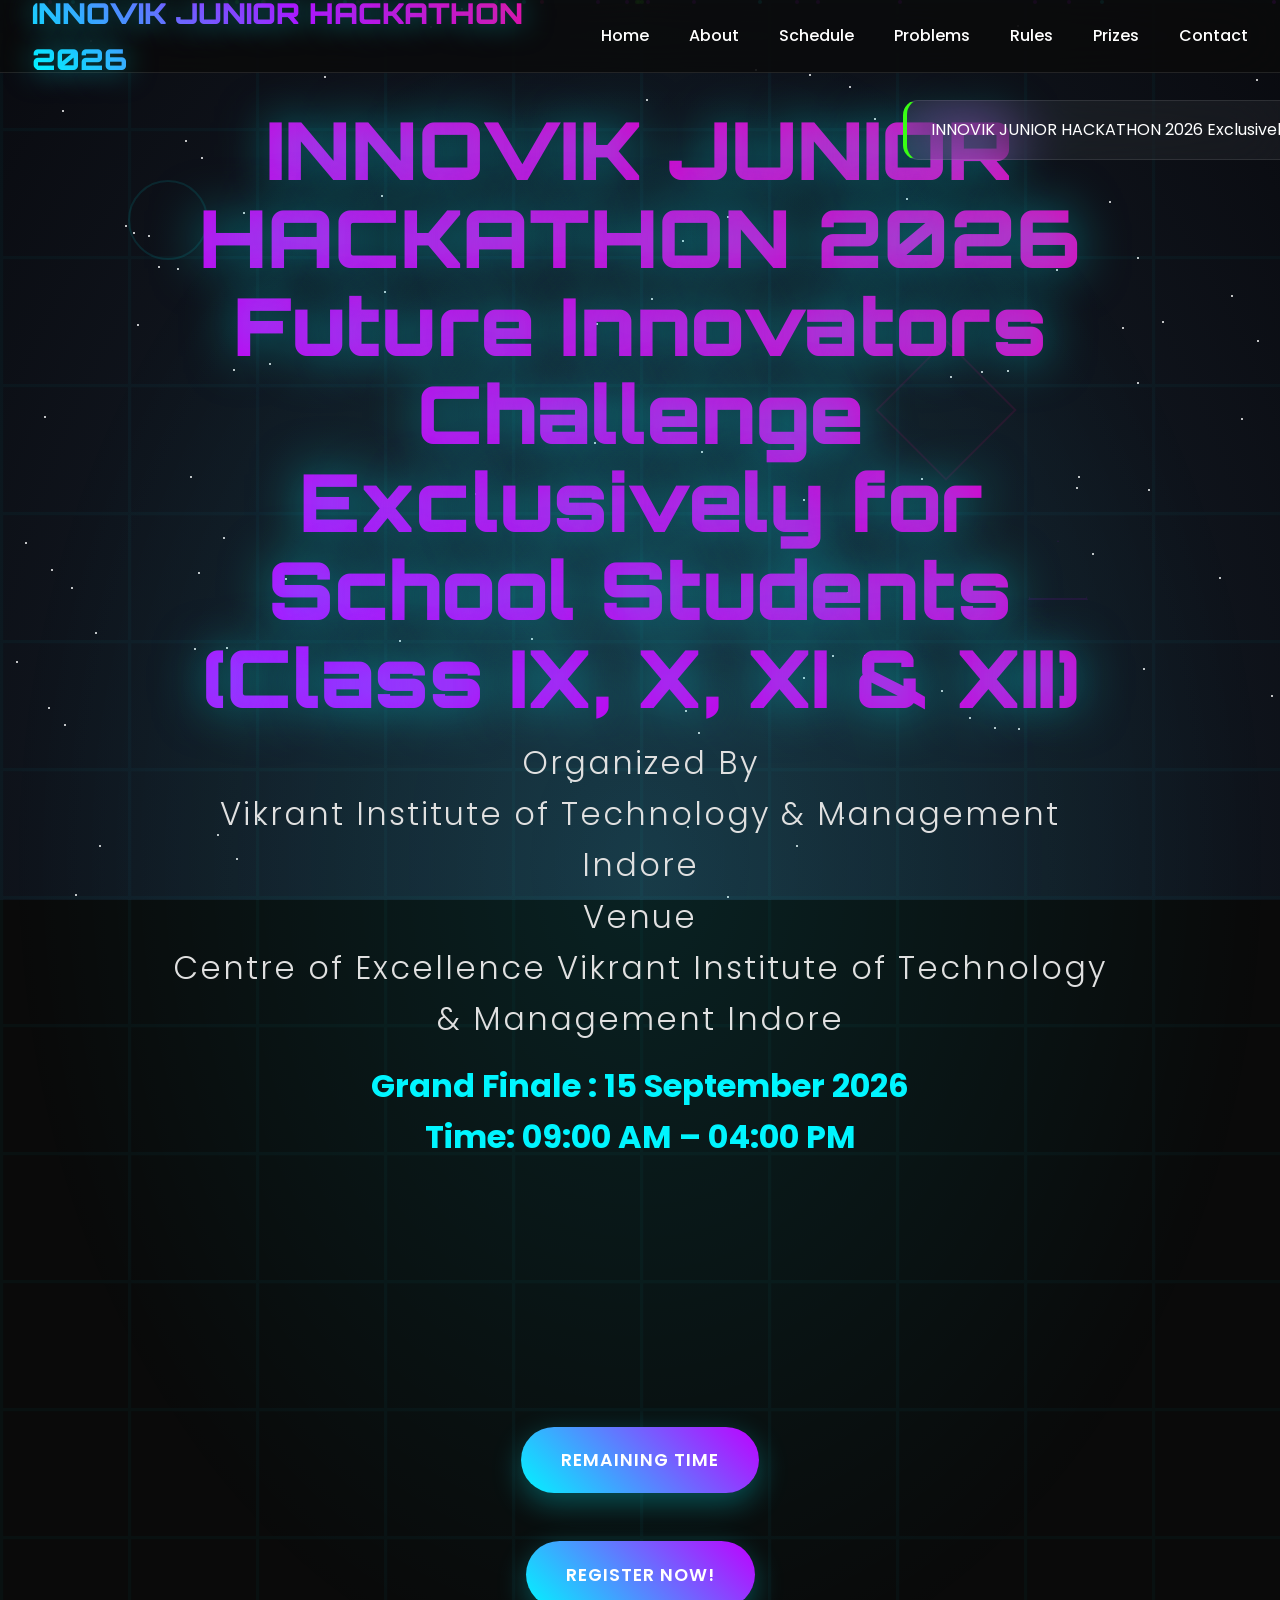
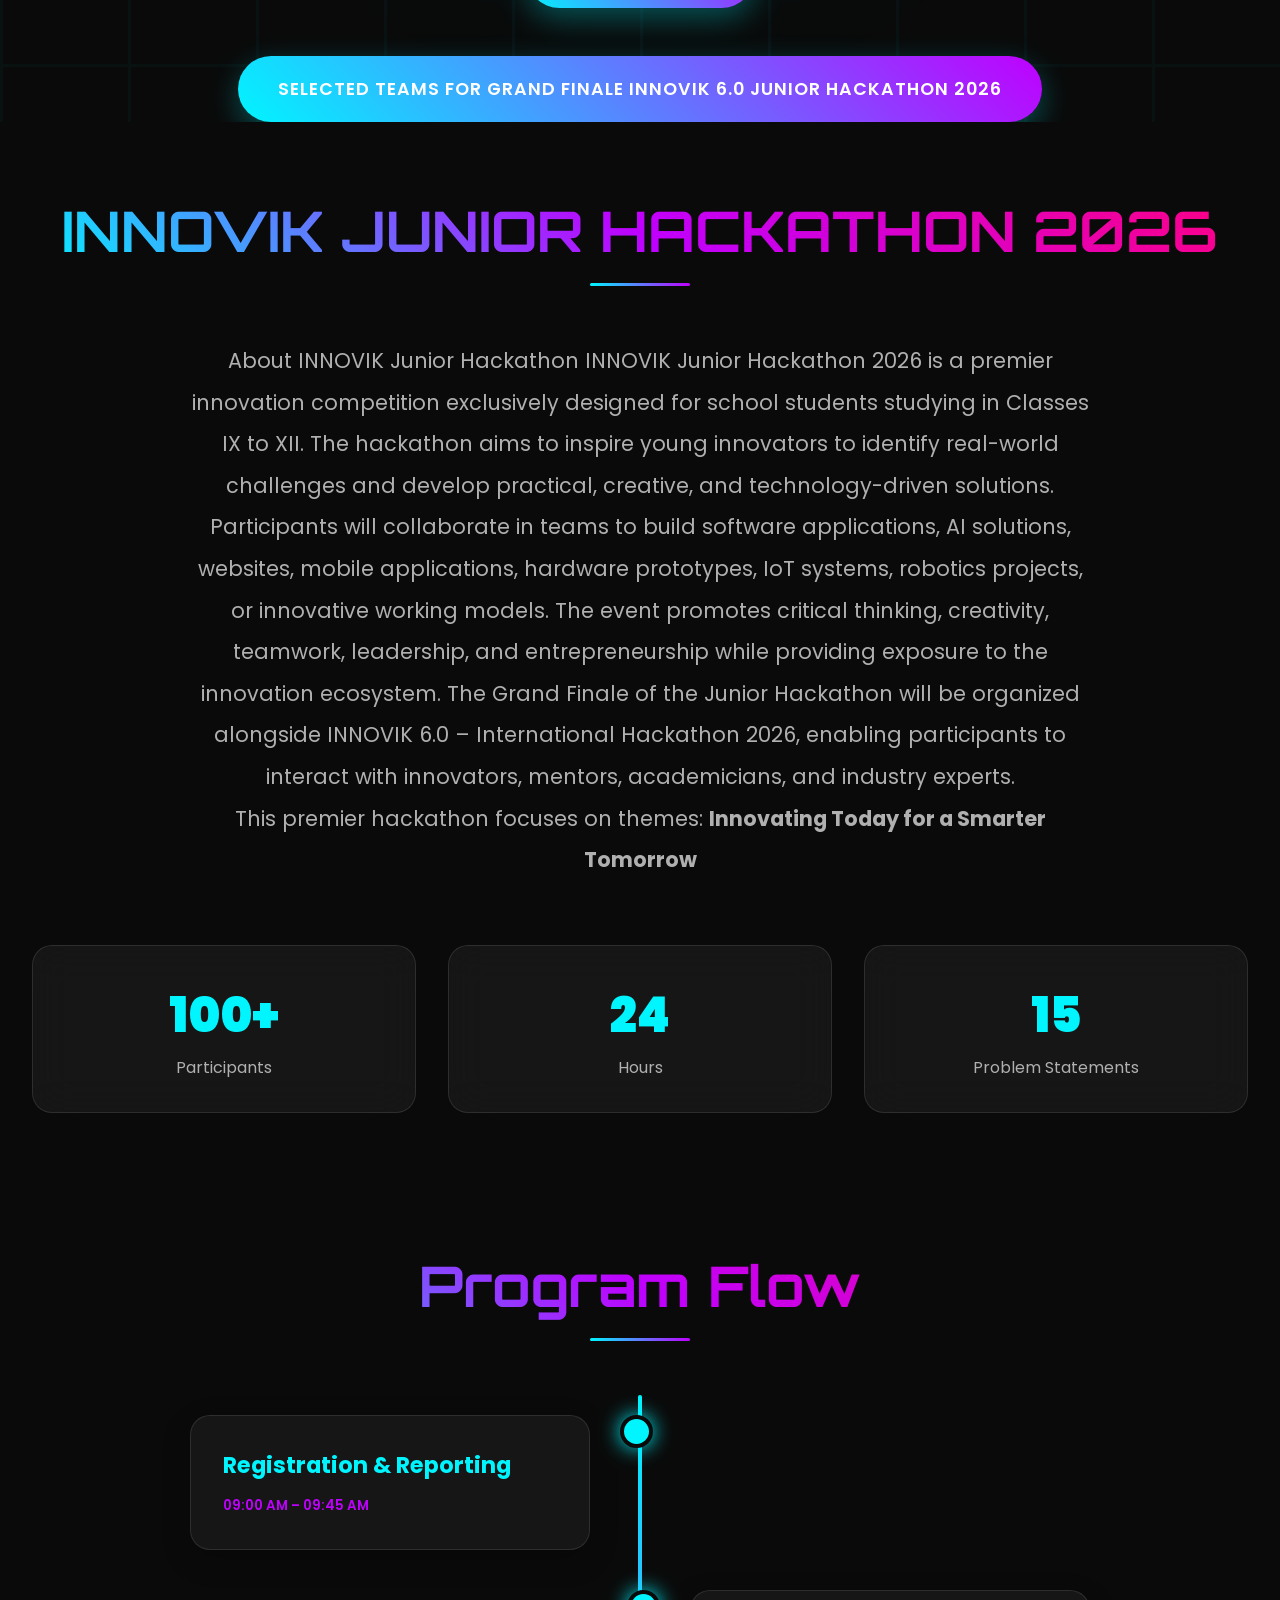
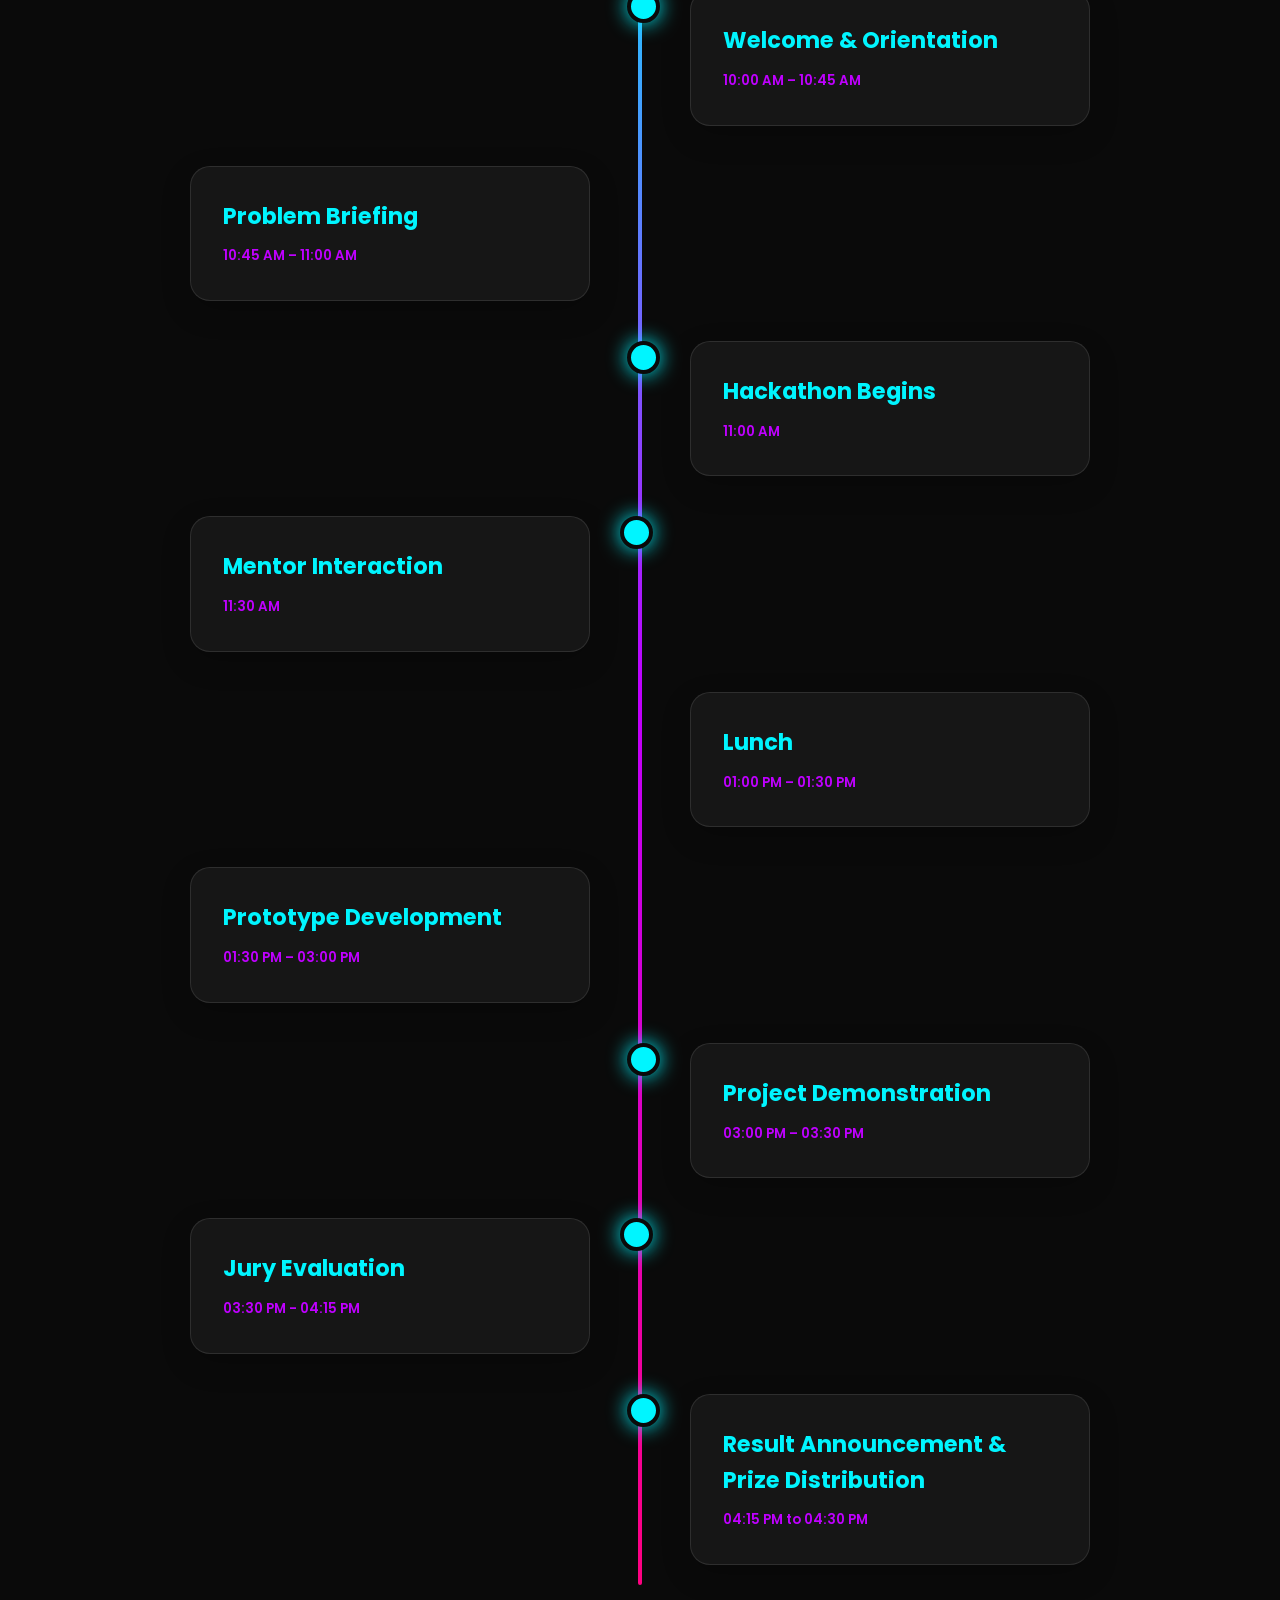
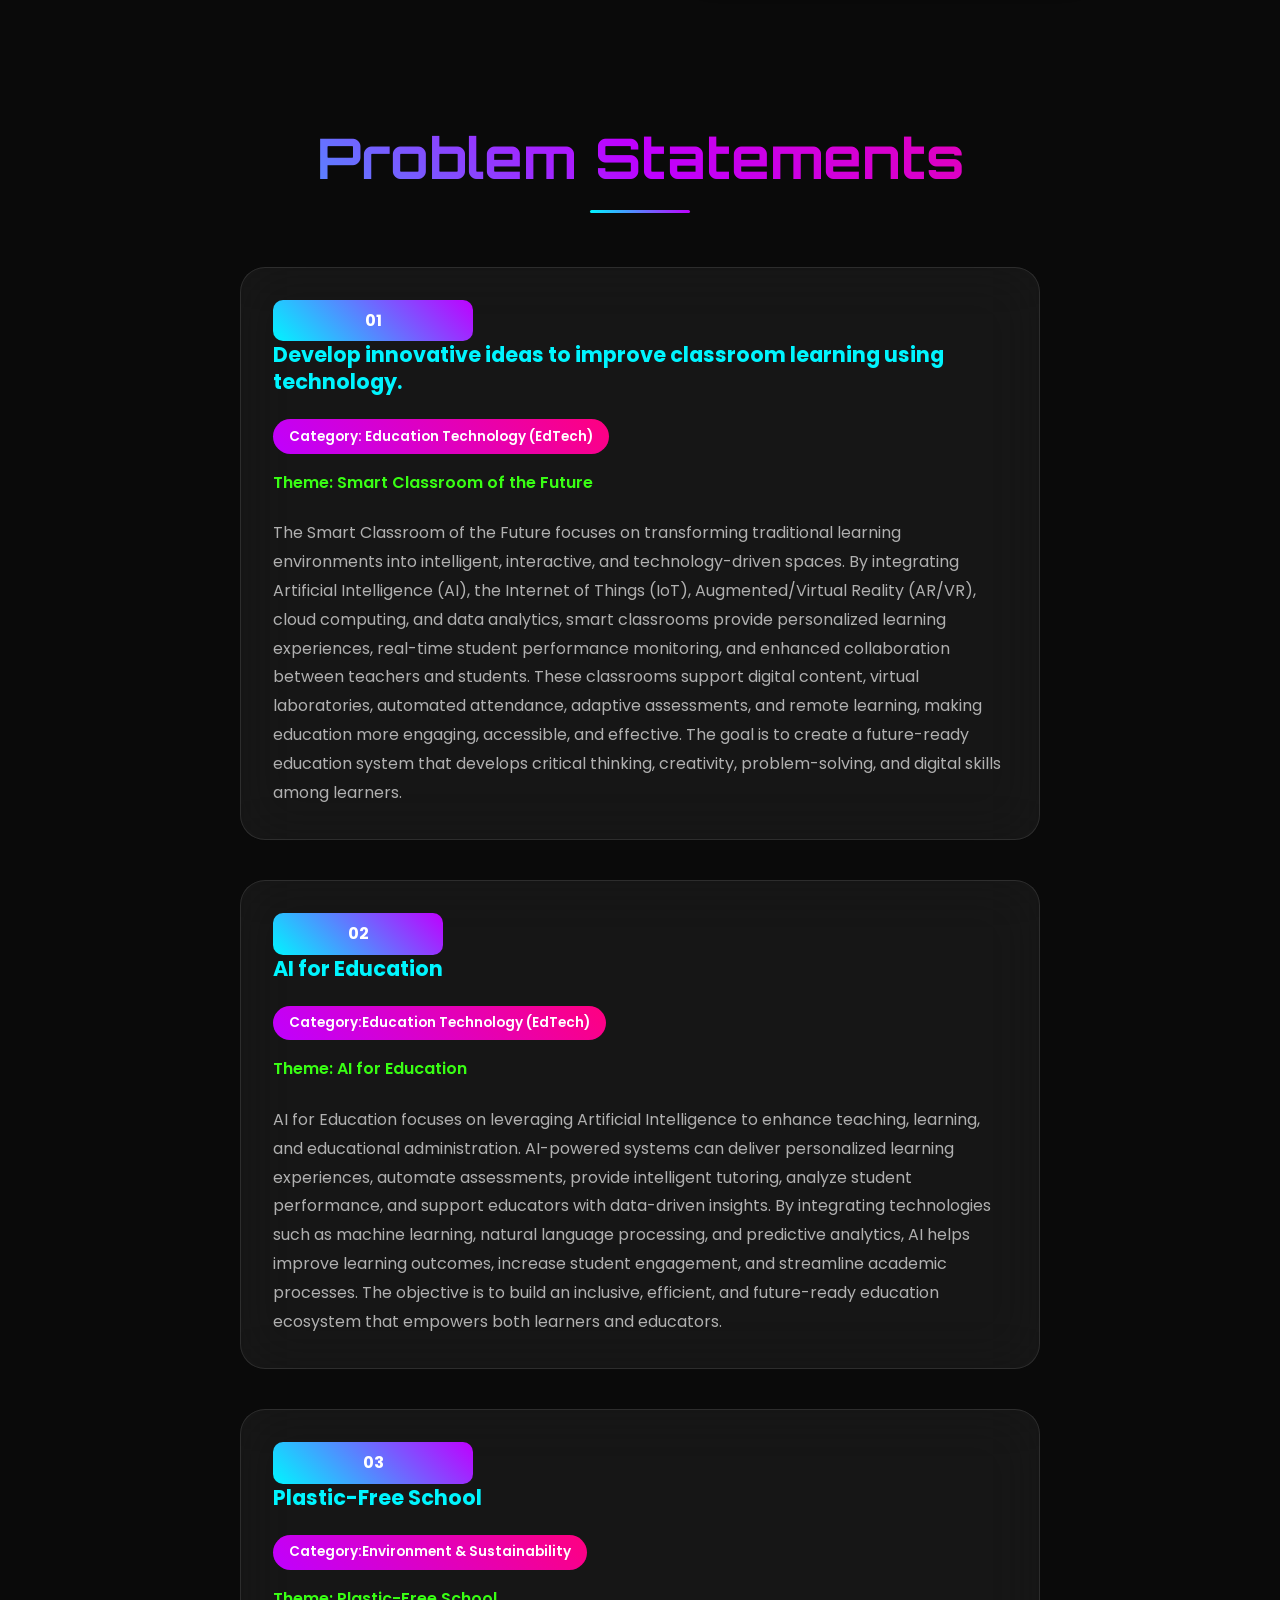
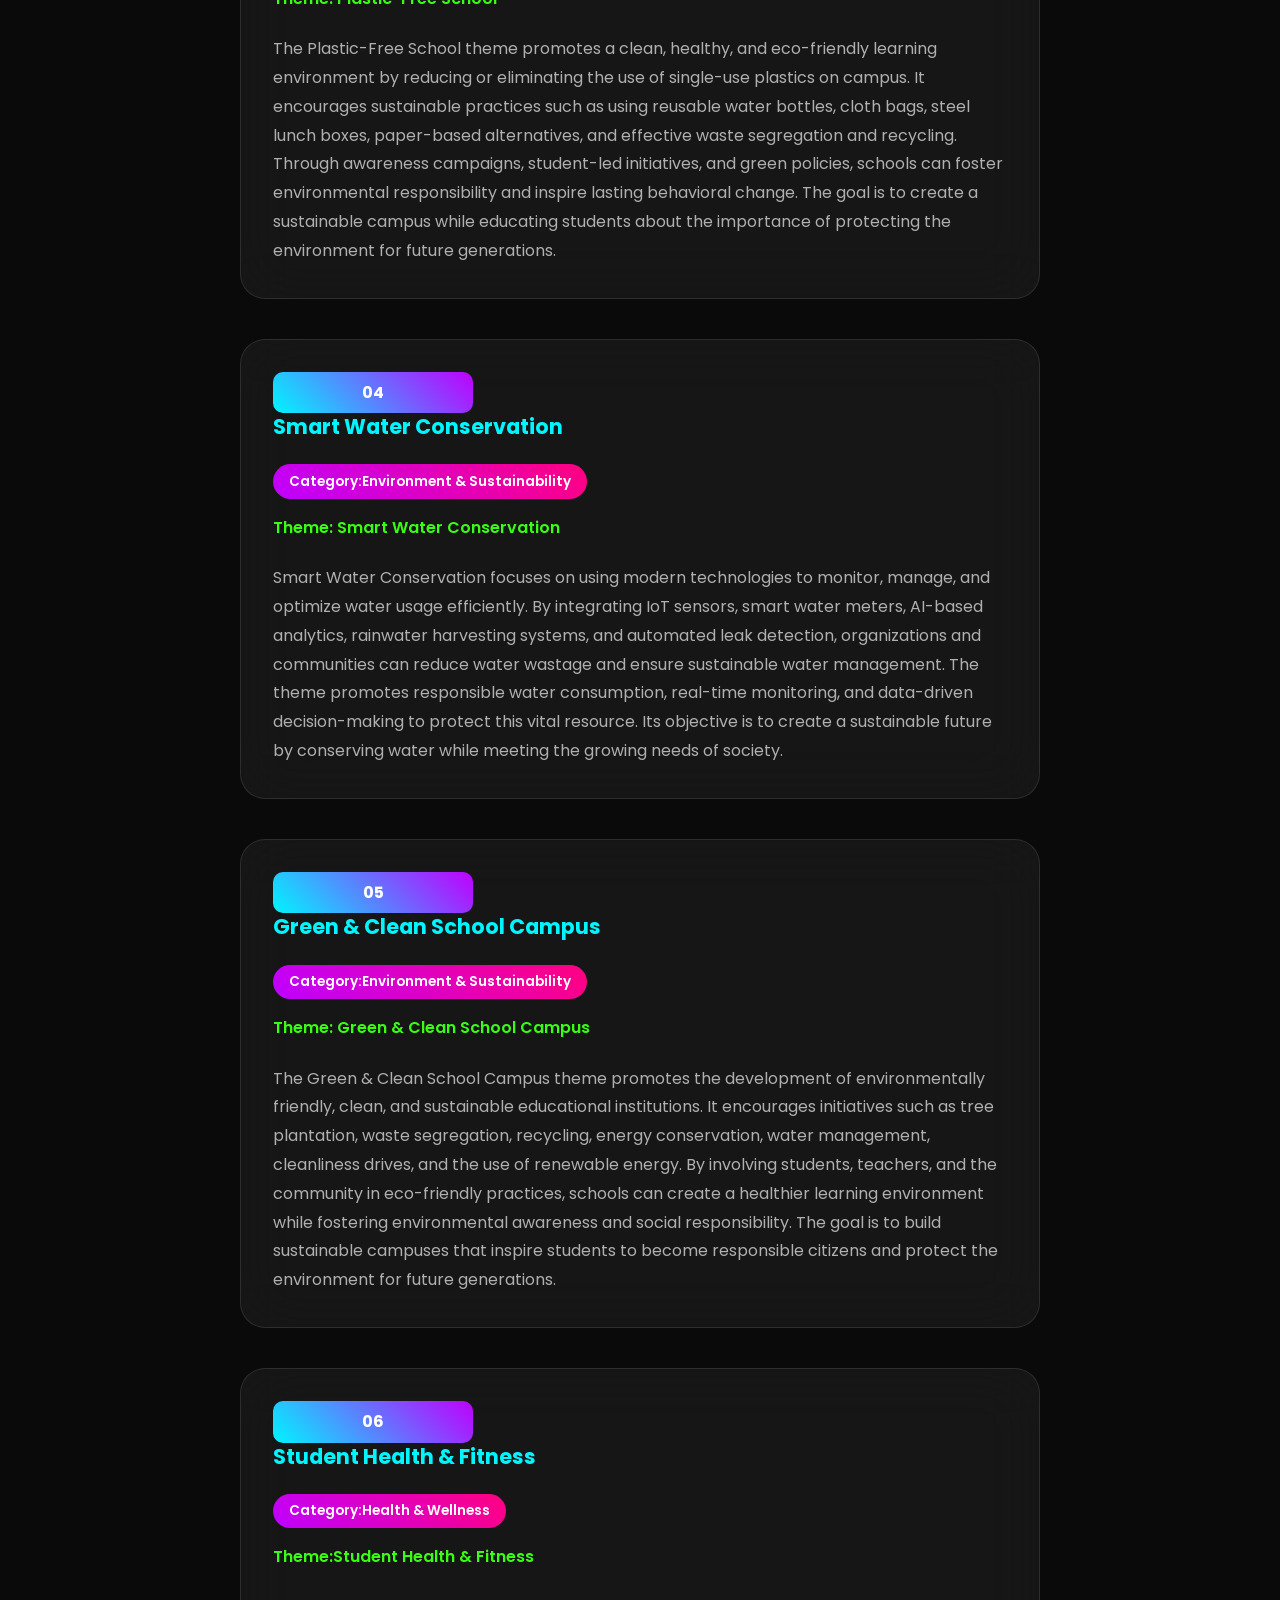
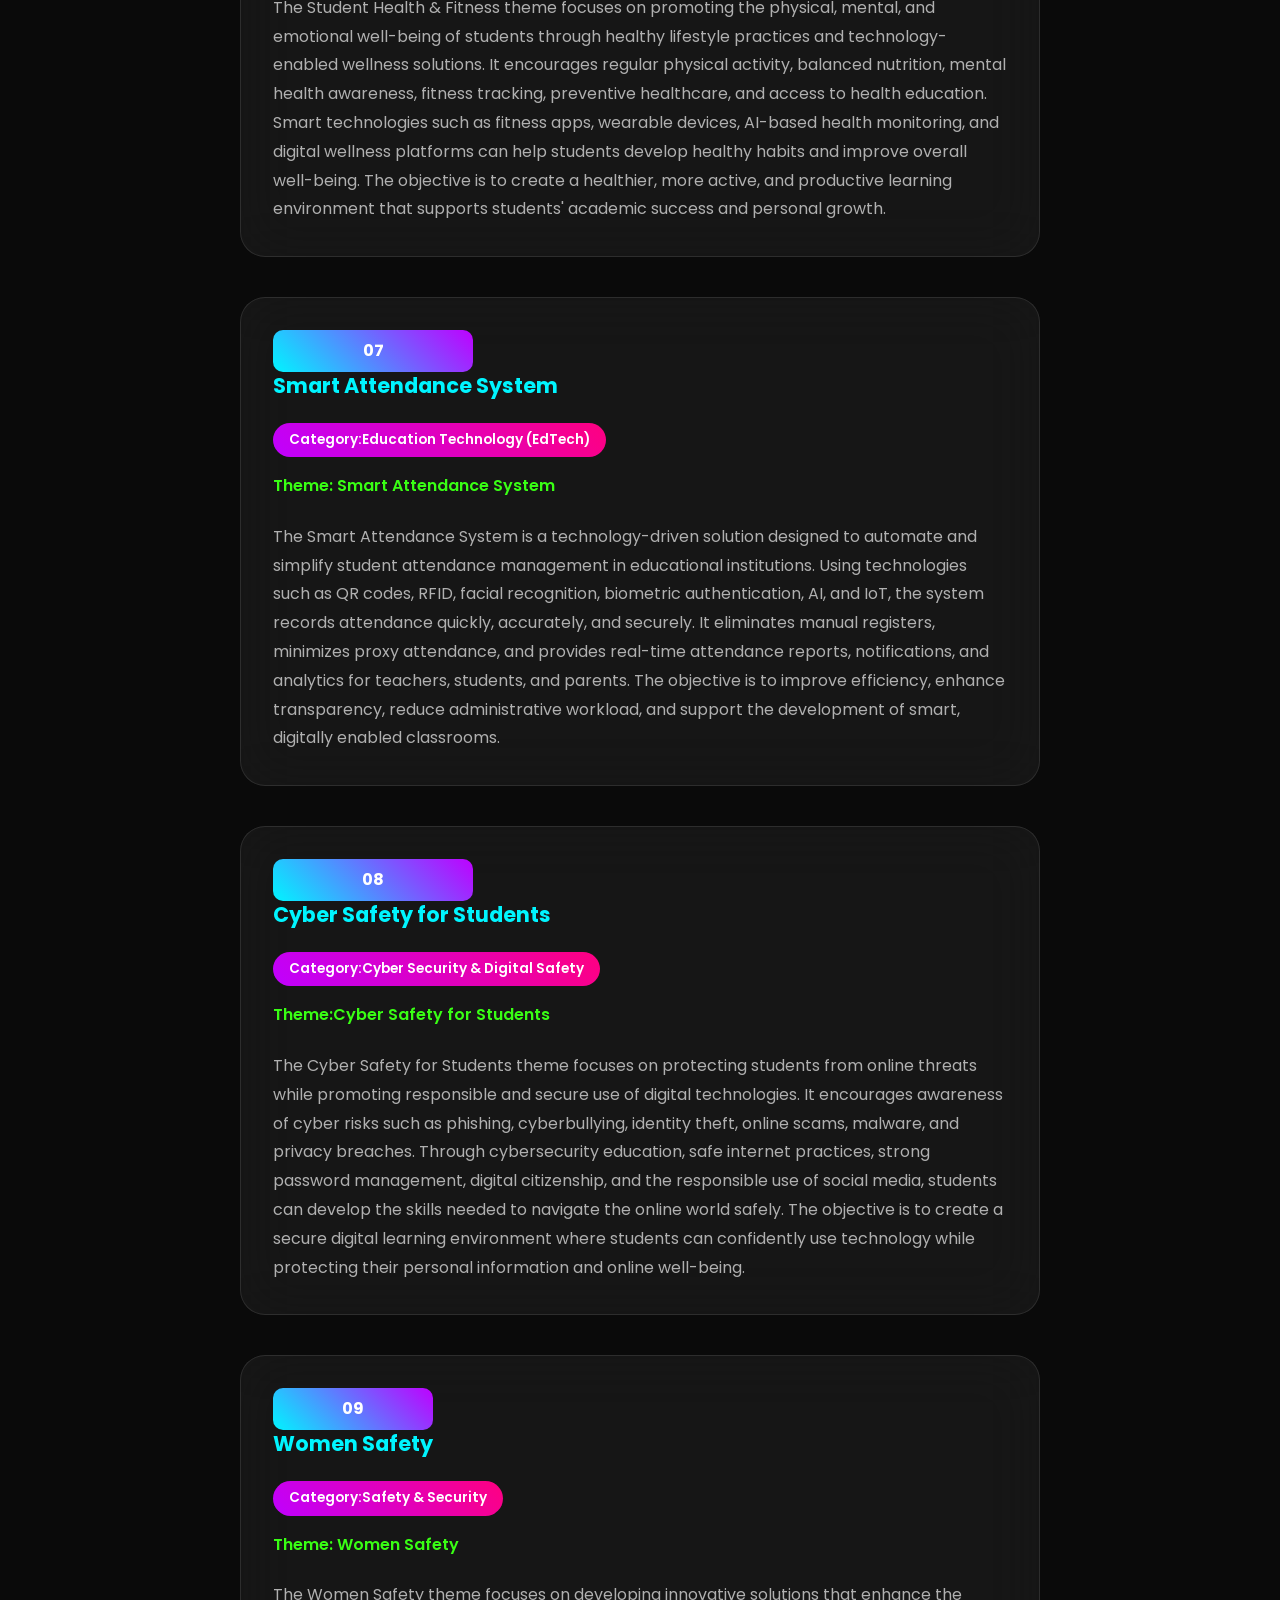
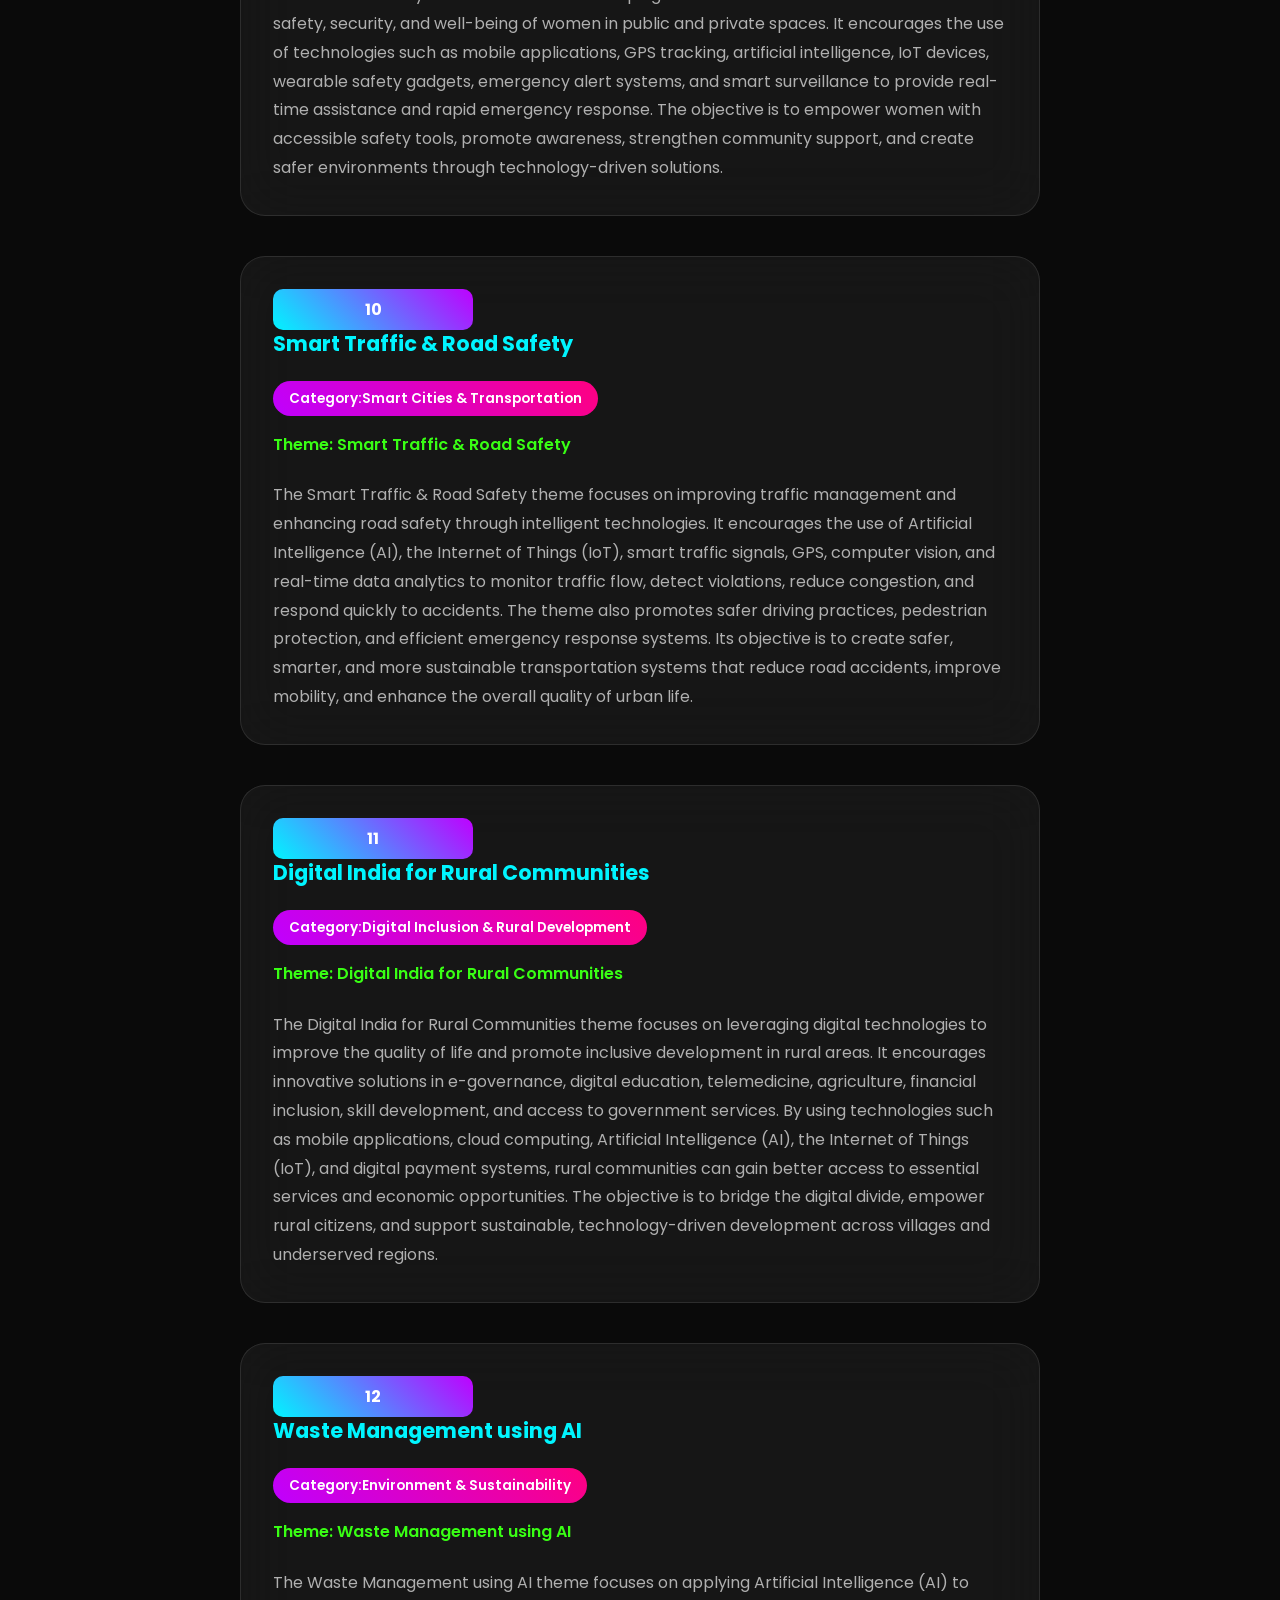
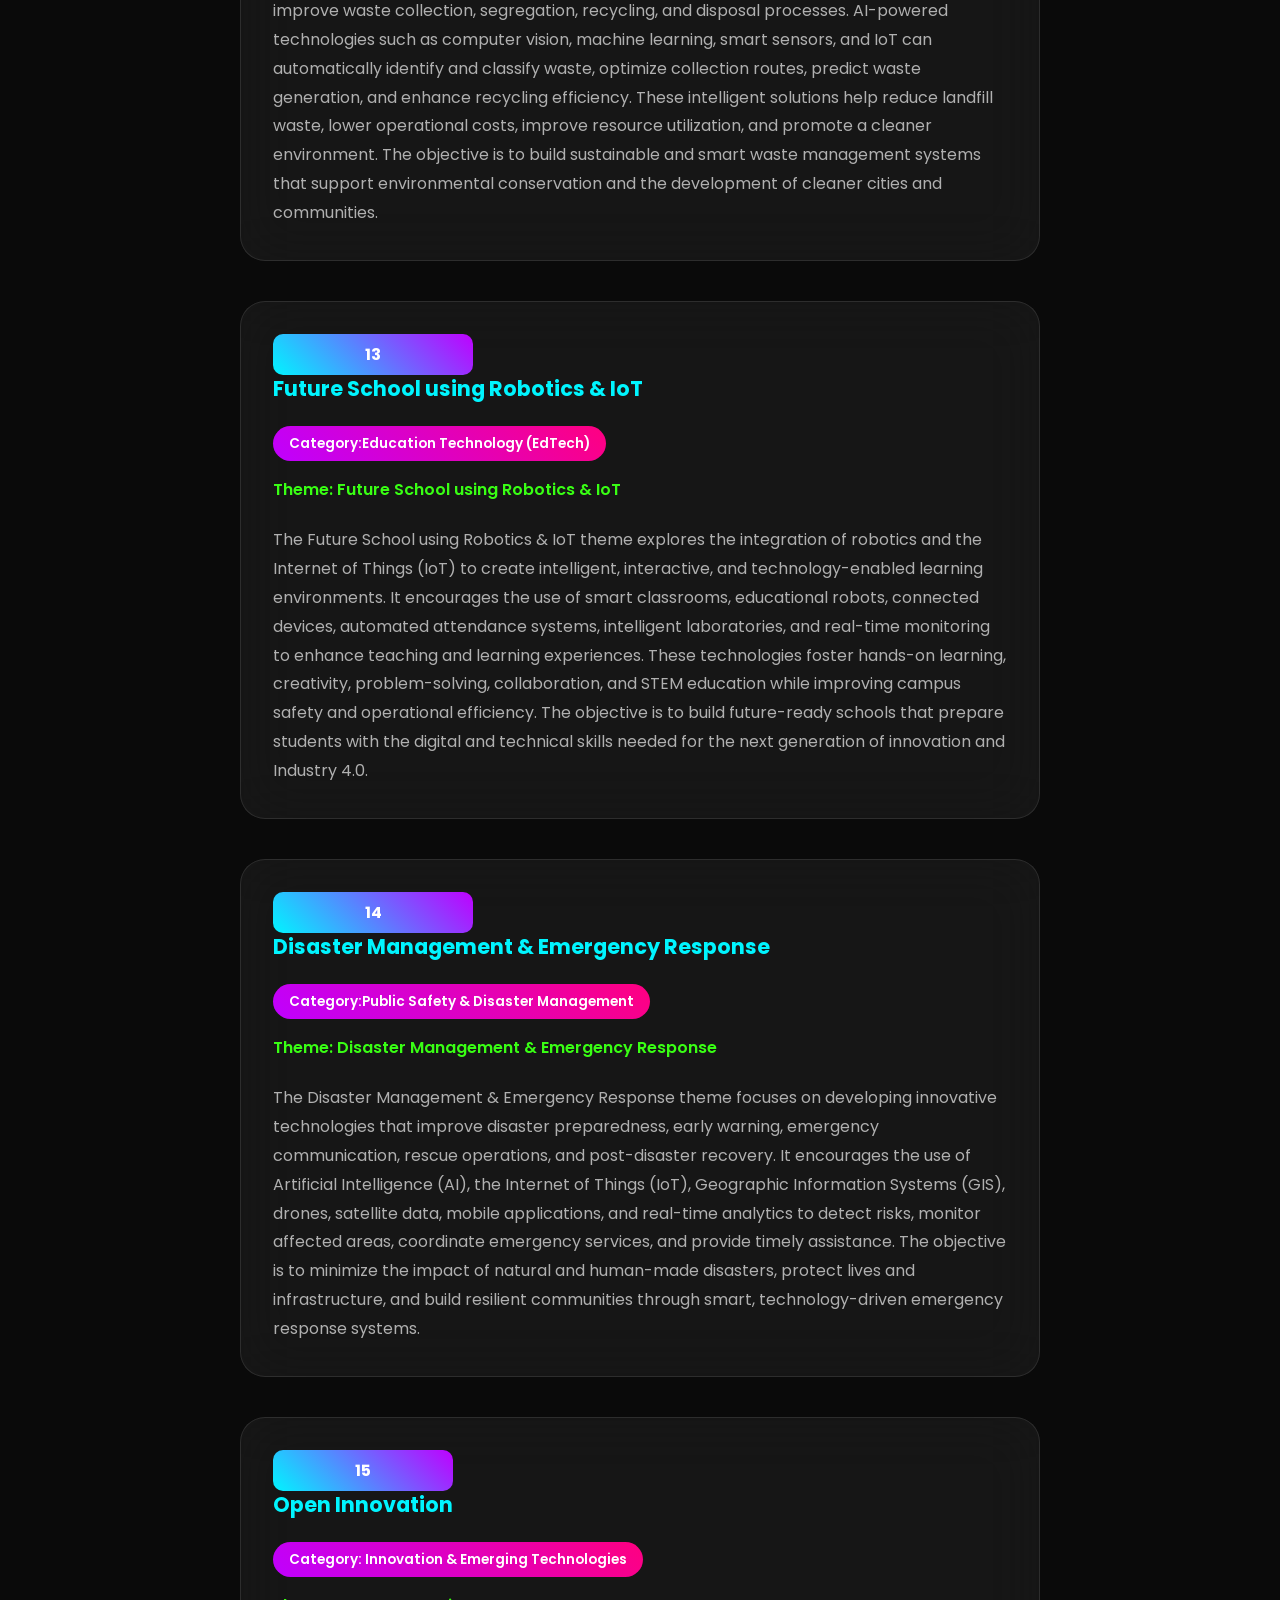
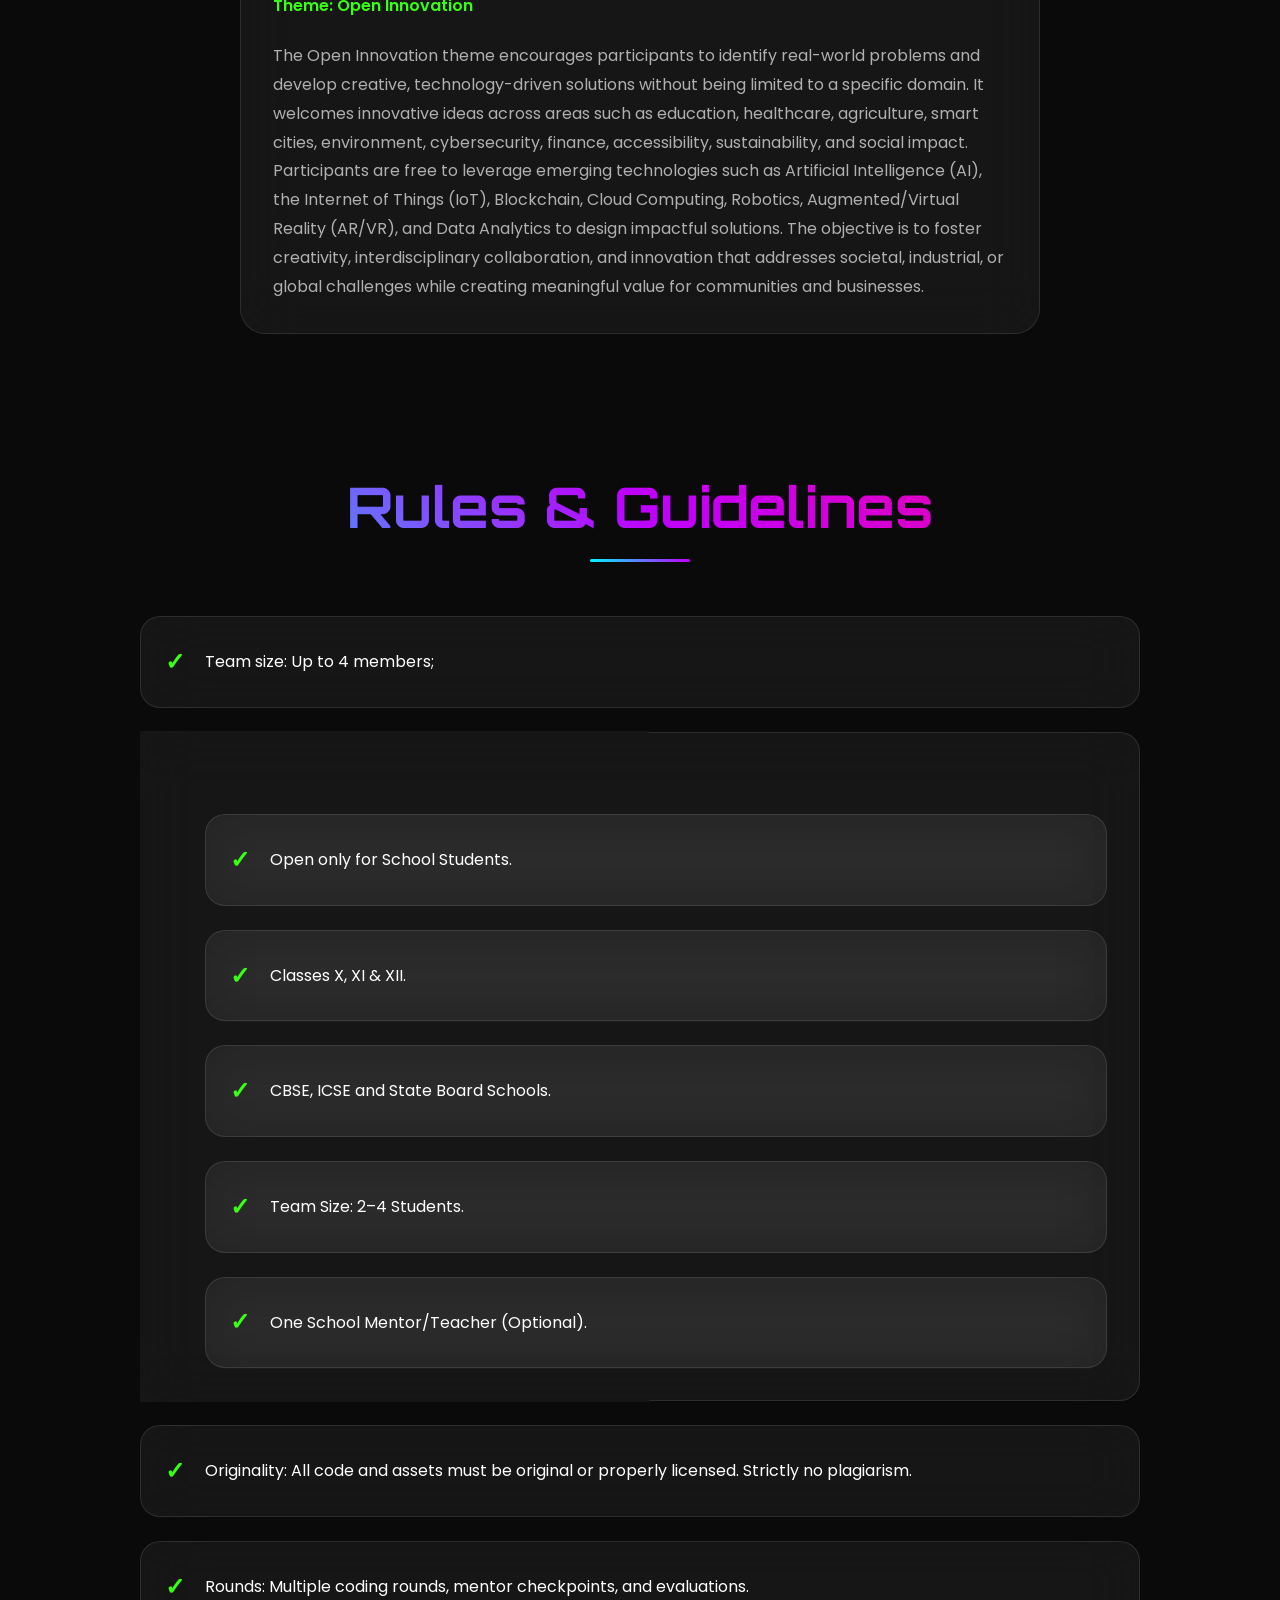
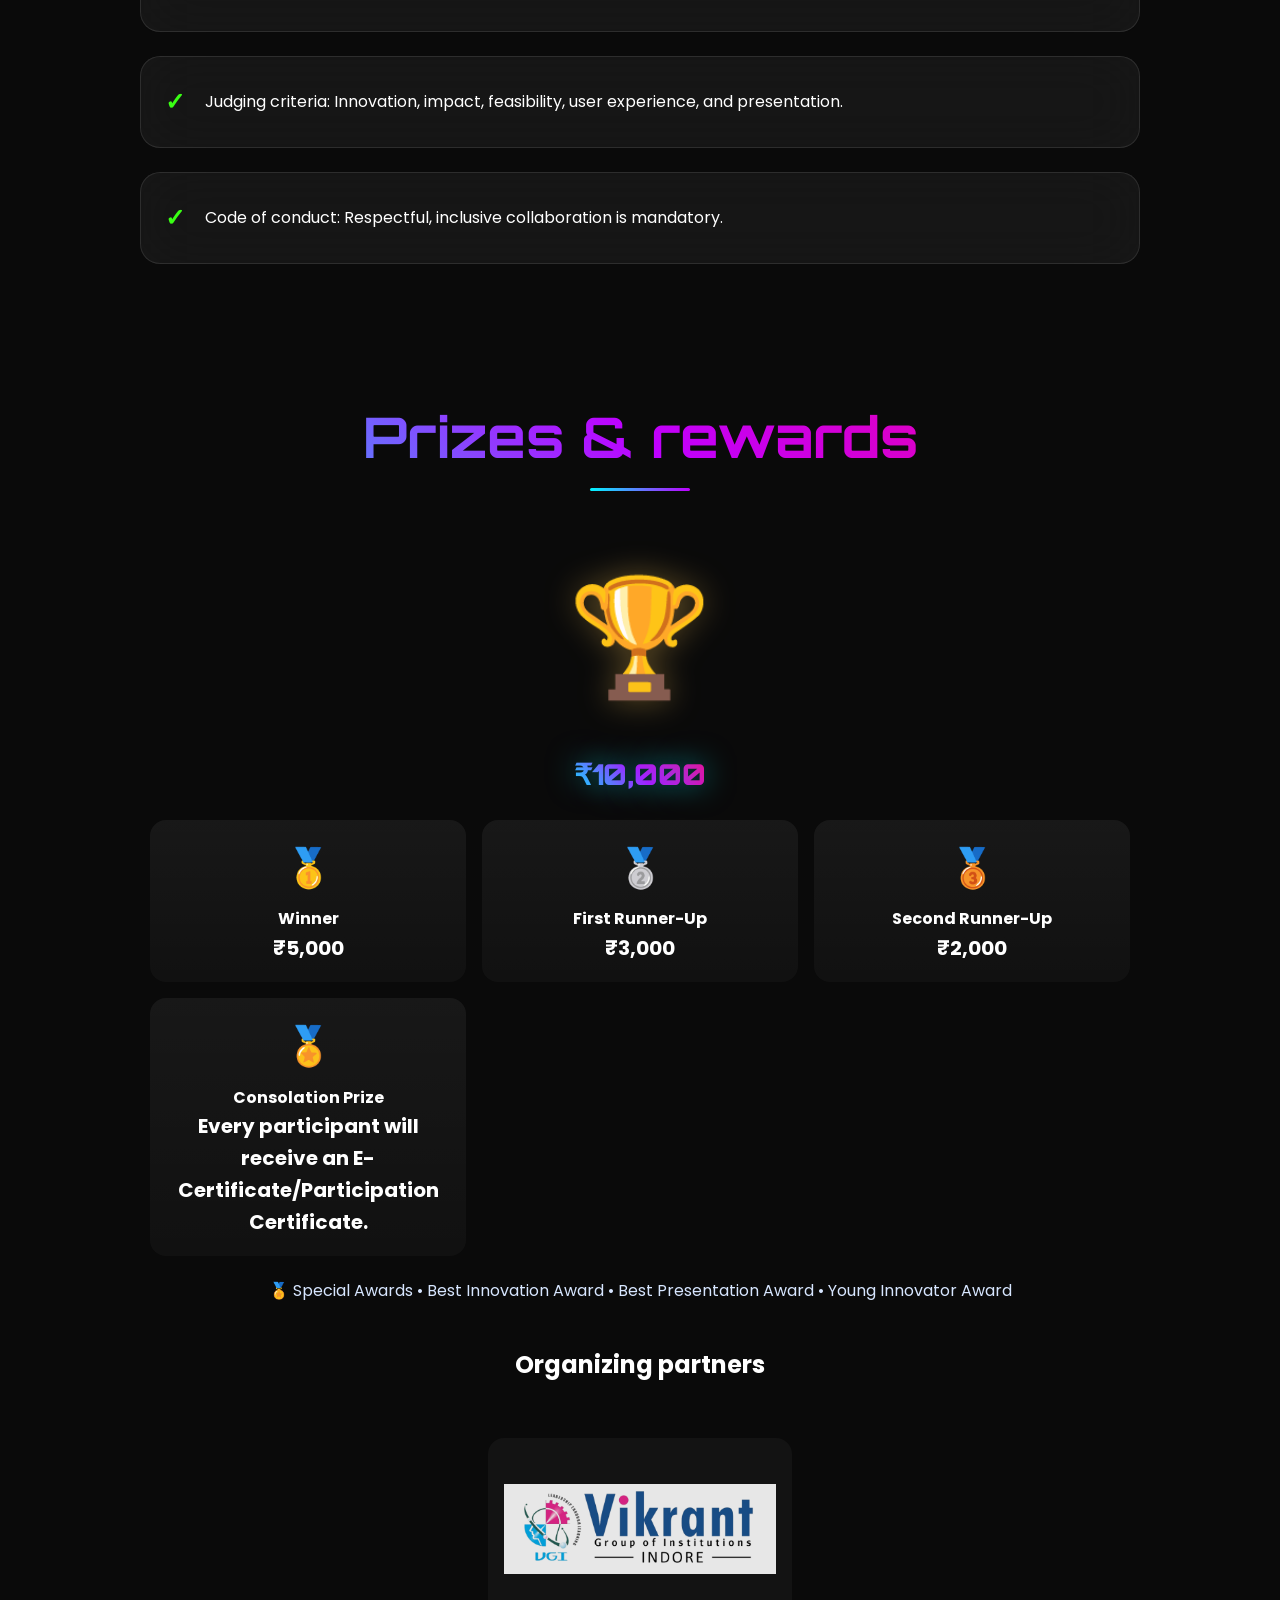
<file: junior_hackathon_2026.html>
<!DOCTYPE html>
<html lang="en">

<head>
    <meta charset="UTF-8">
    <meta name="viewport" content="width=device-width, initial-scale=1.0">
    <title>INNOVIK JUNIOR HACKATHON 2026
    </title>
    <link
        href="https://fonts.googleapis.com/css2?family=Poppins:wght@100;200;300;400;500;600;700;800;900&family=Orbitron:wght@400;700;900&display=swap"
        rel="stylesheet">
    <link rel="stylesheet" href="https://cdnjs.cloudflare.com/ajax/libs/font-awesome/6.4.0/css/all.min.css">
    <style>
        * {
            margin: 0;
            padding: 0;
            box-sizing: border-box;
        }

        :root {
            --primary-gradient: linear-gradient(135deg, #667eea 0%, #764ba2 100%);
            --secondary-gradient: linear-gradient(135deg, #f093fb 0%, #f5576c 100%);
            --tertiary-gradient: linear-gradient(135deg, #4facfe 0%, #00f2fe 100%);
            --neon-blue: #00f5ff;
            --neon-purple: #bf00ff;
            --neon-pink: #ff0080;
            --neon-green: #39ff14;
            --neon-orange: #ff6600;
            --dark-bg: #0a0a0a;
            --darker-bg: #050505;
            --card-bg: rgba(255, 255, 255, 0.03);
            --card-border: rgba(255, 255, 255, 0.08);
            --text-primary: #ffffff;
            --text-secondary: #b0b0b0;
            --text-accent: #e0e0e0;
            --glass-bg: rgba(255, 255, 255, 0.05);
            --glass-border: rgba(255, 255, 255, 0.1);
        }

        html {
            scroll-behavior: smooth;
            width: 100% !important;
        }

        body {
            font-family: 'Poppins', sans-serif;
            background: var(--dark-bg);
            color: var(--text-primary);
            overflow-x: hidden;
            line-height: 1.6;
            width: 100% !important;
        }

        /* Advanced Animated Background */
        .animated-bg {
            position: fixed;
            top: 0;
            left: 0;
            width: 100%;
            height: 100%;
            z-index: -2;
            background: radial-gradient(ellipse at bottom, #1b2735 0%, #090a0f 100%);
        }

        .stars {
            position: fixed;
            top: 0;
            left: 0;
            width: 100%;
            height: 100%;
            z-index: -1;
            pointer-events: none;
        }

        .star {
            position: absolute;
            width: 2px;
            height: 2px;
            background: white;
            border-radius: 50%;
            animation: twinkle 4s infinite;
        }

        @keyframes twinkle {

            0%,
            100% {
                opacity: 0;
            }

            50% {
                opacity: 1;
            }
        }

        /* Floating Geometric Shapes */
        .geometric-bg {
            position: fixed;
            top: 0;
            left: 0;
            width: 100%;
            height: 100%;
            z-index: -1;
            pointer-events: none;
            overflow: hidden;
        }

        .shape {
            position: absolute;
            opacity: 0.1;
            animation: float 20s infinite linear;
        }

        .shape:nth-child(1) {
            width: 80px;
            height: 80px;
            border: 2px solid var(--neon-blue);
            border-radius: 50%;
            top: 20%;
            left: 10%;
            animation-delay: 0s;
        }

        .shape:nth-child(2) {
            width: 60px;
            height: 60px;
            border: 2px solid var(--neon-purple);
            top: 60%;
            right: 15%;
            animation-delay: -5s;
            clip-path: polygon(50% 0%, 0% 100%, 100% 100%);
        }

        .shape:nth-child(3) {
            width: 100px;
            height: 100px;
            border: 2px solid var(--neon-pink);
            top: 40%;
            left: 70%;
            animation-delay: -10s;
            transform: rotate(45deg);
        }

        @keyframes float {
            0% {
                transform: translateY(0px) rotate(0deg);
                opacity: 0.1;
            }

            50% {
                opacity: 0.3;
            }

            100% {
                transform: translateY(-100px) rotate(360deg);
                opacity: 0.1;
            }
        }

        /* Advanced Navigation */
        .navbar {
            position: fixed;
            top: 0;
            width: 100%;
            background: rgba(10, 10, 10, 0.8);
            backdrop-filter: blur(30px);
            border-bottom: 1px solid var(--glass-border);
            z-index: 1000;
            transition: all 0.4s cubic-bezier(0.25, 0.46, 0.45, 0.94);
        }

        .navbar.scrolled {
            background: rgba(5, 5, 5, 0.95);
            padding: 0.5rem 0;
            box-shadow: 0 10px 30px rgba(0, 0, 0, 0.3);
        }

        .nav-container {
            max-width: 1400px;
            margin: 0 auto;
            display: flex;
            justify-content: space-between;
            align-items: center;
            padding: 0 2rem;
        }

        .logo {
            font-family: 'Orbitron', monospace;
            font-size: 1.8rem;
            font-weight: 900;
            background: linear-gradient(45deg, var(--neon-blue), var(--neon-purple), var(--neon-pink));
            -webkit-background-clip: text;
            background-clip: text;
            -webkit-text-fill-color: transparent;
            color: var(--neon-blue);
            background-clip: text;
            text-shadow: 0 0 30px rgba(0, 245, 255, 0.5);
            animation: logoGlow 3s ease-in-out infinite alternate;
        }

        @keyframes logoGlow {
            0% {
                filter: drop-shadow(0 0 5px var(--neon-blue));
            }

            100% {
                filter: drop-shadow(0 0 20px var(--neon-purple));
            }
        }

        .nav-menu {
            display: flex;
            list-style: none;
            gap: 2.5rem;
        }

        .nav-link {
            color: var(--text-primary);
            text-decoration: none;
            font-weight: 500;
            font-size: 1rem;
            transition: all 0.3s ease;
            position: relative;
            padding: 0.5rem 0;
        }

        .nav-link::before {
            content: '';
            position: absolute;
            bottom: 0;
            left: 50%;
            width: 0;
            height: 2px;
            background: linear-gradient(90deg, var(--neon-blue), var(--neon-purple));
            transition: all 0.3s ease;
            transform: translateX(-50%);
        }

        .nav-link:hover {
            color: var(--neon-blue);
            text-shadow: 0 0 10px var(--neon-blue);
        }

        .nav-link:hover::before {
            width: 100%;
        }

        .hamburger {
            display: none;
            flex-direction: column;
            cursor: pointer;
            padding: 0.5rem;
        }

        .hamburger span {
            width: 25px;
            height: 3px;
            background: var(--text-primary);
            margin: 3px 0;
            transition: 0.3s;
            border-radius: 2px;
        }

        /* Hero Section - Ultra Premium */
        .hero {
            display: flex;
            align-items: center;
            justify-content: center;
            text-align: center;
            position: relative;
            overflow: hidden;
            background: radial-gradient(ellipse at center, rgba(0, 245, 255, 0.1) 0%, transparent 70%);
            padding-top: 90px;
        }

        .hero::before {
            content: '';
            position: absolute;
            top: 0;
            left: 0;
            right: 0;
            bottom: 0;
            background: url('data:image/svg+xml,<svg xmlns="http://www.w3.org/2000/svg" viewBox="0 0 100 100"><defs><pattern id="grid" width="10" height="10" patternUnits="userSpaceOnUse"><path d="M 10 0 L 0 0 0 10" fill="none" stroke="rgba(0,245,255,0.1)" stroke-width="0.5"/></pattern></defs><rect width="100" height="100" fill="url(%23grid)"/></svg>');
            opacity: 0.3;
            animation: gridMove 20s linear infinite;
        }

        @keyframes gridMove {
            0% {
                transform: translate(0, 0);
            }

            100% {
                transform: translate(10px, 10px);
            }
        }

        .hero-content {
            max-width: 1000px;
            padding: 0 2rem;
            z-index: 2;
            position: relative;
        }

        .hero-badge {
            display: inline-block;
            background: var(--glass-bg);
            backdrop-filter: blur(20px);
            border: 1px solid var(--glass-border);
            border-radius: 50px;
            padding: 0.5rem 1.5rem;
            margin-bottom: 2rem;
            font-size: 0.9rem;
            color: var(--neon-blue);
            animation: fadeInUp 1s ease 0.2s both;
        }

        .hero h1 {
            font-family: 'Orbitron', monospace;
            font-size: 5rem;
            font-weight: 900;
            margin-bottom: 1rem;
            background: linear-gradient(45deg, var(--neon-blue), var(--neon-purple), var(--neon-pink), var(--neon-green));
            background-size: 400% 400%;
            -webkit-background-clip: text;
            -webkit-text-fill-color: transparent;
            background-clip: text;
            animation: gradientShift 4s ease-in-out infinite, fadeInUp 1s ease 0.4s both;
            text-shadow: 0 0 50px rgba(0, 245, 255, 0.5);
            line-height: 1.1;
            margin-top: 15px;
        }

        @keyframes gradientShift {

            0%,
            100% {
                background-position: 0% 50%;
            }

            50% {
                background-position: 100% 50%;
            }
        }

        @keyframes fadeInUp {
            from {
                opacity: 0;
                transform: translateY(30px);
            }

            to {
                opacity: 1;
                transform: translateY(0);
            }
        }

        .hero .tagline {
            font-size: 2rem;
            font-weight: 300;
            margin-bottom: 1rem;
            color: var(--text-accent);
            animation: fadeInUp 1s ease 0.6s both;
            letter-spacing: 2px;
        }

        .hero .subtitle {
            font-size: 1.3rem;
            margin-bottom: 0.5rem;
            color: var(--text-secondary);
            animation: fadeInUp 1s ease 0.8s both;
        }

        .hero .date {
            font-size: 2rem;
            font-weight: 700;
            color: var(--neon-blue);
            margin-bottom: 2rem;
            animation: fadeInUp 1s ease 1s both, pulse 2s ease-in-out infinite;
        }

        @keyframes pulse {

            0%,
            100% {
                transform: scale(1);
            }

            50% {
                transform: scale(1.05);
            }
        }

        .cta-buttons {
            display: flex;
            gap: 1.5rem;
            justify-content: center;
            flex-wrap: wrap;
            margin-top: 3rem;
            animation: fadeInUp 1s ease 1.2s both;
        }

        .btn {
            padding: 1.2rem 2.5rem;
            border: none;
            border-radius: 50px;
            font-size: 1.1rem;
            font-weight: 600;
            text-decoration: none;
            display: inline-block;
            transition: all 0.4s cubic-bezier(0.25, 0.46, 0.45, 0.94);
            cursor: pointer;
            position: relative;
            overflow: hidden;
            text-transform: uppercase;
            letter-spacing: 1px;
        }

        .btn::before {
            content: '';
            position: absolute;
            top: 0;
            left: -100%;
            width: 100%;
            height: 100%;
            background: linear-gradient(90deg, transparent, rgba(255, 255, 255, 0.2), transparent);
            transition: left 0.5s;
        }

        .btn:hover::before {
            left: 100%;
        }

        .btn-primary {
            background: linear-gradient(45deg, var(--neon-blue), var(--neon-purple));
            color: white;
            box-shadow: 0 10px 30px rgba(0, 245, 255, 0.3);
        }

        .btn-primary:hover {
            transform: translateY(-5px);
            box-shadow: 0 20px 40px rgba(0, 245, 255, 0.4);
        }

        .btn-secondary {
            background: transparent;
            color: var(--neon-blue);
            border: 2px solid var(--neon-blue);
            box-shadow: 0 0 20px rgba(0, 245, 255, 0.2);
        }

        .btn-secondary:hover {
            background: var(--neon-blue);
            color: var(--dark-bg);
            transform: translateY(-5px);
            box-shadow: 0 20px 40px rgba(0, 245, 255, 0.4);
        }

        /* Premium Glassmorphism Cards */
        .glass-card {
            background: var(--glass-bg);
            backdrop-filter: blur(30px);
            border: 1px solid var(--glass-border);
            border-radius: 25px;
            padding: 2.5rem;
            transition: all 0.4s cubic-bezier(0.25, 0.46, 0.45, 0.94);
            position: relative;
            overflow: hidden;
        }

        .glass-card::before {
            content: '';
            position: absolute;
            top: 0;
            left: 0;
            right: 0;
            height: 1px;
            background: linear-gradient(90deg, transparent, var(--neon-blue), transparent);
            opacity: 0;
            transition: opacity 0.3s ease;
        }

        .glass-card:hover {
            transform: translateY(-15px) scale(1.02);
            border-color: var(--neon-blue);
            box-shadow: 0 30px 60px rgba(0, 245, 255, 0.15);
        }

        .glass-card:hover::before {
            opacity: 1;
        }

        /* Sections */
        .section {
            padding: 4rem 0;
            max-width: 1400px;
            margin: 0 auto;
            padding-left: 2rem;
            padding-right: 2rem;
            position: relative;
        }

        .section-title {
            text-align: center;
            font-family: 'Orbitron', monospace;
            font-size: 3.5rem;
            font-weight: 700;
            margin-bottom: 4rem;
            background: linear-gradient(45deg, var(--neon-blue), var(--neon-purple), var(--neon-pink));
            -webkit-background-clip: text;
            -webkit-text-fill-color: transparent;
            background-clip: text;
            position: relative;
        }

        .section-title::after {
            content: '';
            position: absolute;
            bottom: -10px;
            left: 50%;
            transform: translateX(-50%);
            width: 100px;
            height: 3px;
            background: linear-gradient(90deg, var(--neon-blue), var(--neon-purple));
            border-radius: 2px;
        }

        /* About Section */
        .about-content {
            text-align: center;
            font-size: 1.3rem;
            line-height: 2;
            color: var(--text-secondary);
            max-width: 900px;
            margin: 0 auto;
        }

        .about-stats {
            display: grid;
            grid-template-columns: repeat(auto-fit, minmax(200px, 1fr));
            gap: 2rem;
            margin-top: 4rem;
        }

        .stat-card {
            text-align: center;
            background: var(--glass-bg);
            backdrop-filter: blur(20px);
            border: 1px solid var(--glass-border);
            border-radius: 20px;
            padding: 2rem;
            transition: all 0.3s ease;
        }

        .stat-number {
            font-size: 3rem;
            font-weight: 900;
            color: var(--neon-blue);
            display: block;
        }

        .stat-label {
            color: var(--text-secondary);
            font-size: 1rem;
            margin-top: 0.5rem;
        }



        /* Advanced Timeline */
        .timeline {
            position: relative;
            max-width: 1000px;
            margin: 0 auto;
        }

        .timeline::after {
            content: '';
            position: absolute;
            width: 4px;
            background: linear-gradient(180deg, var(--neon-blue), var(--neon-purple), var(--neon-pink));
            top: 0;
            bottom: 0;
            left: 50%;
            margin-left: -2px;
            border-radius: 2px;
        }

        .timeline-item {
            padding: 20px 50px;
            position: relative;
            background-color: inherit;
            width: 50%;
            animation: slideInLeft 0.6s ease forwards;
            z-index: 2;
        }

        .timeline-item:nth-child(even) {
            left: 50%;
            animation: slideInRight 0.6s ease forwards;
        }

        .timeline-item::after {
            content: '';
            position: absolute;
            width: 25px;
            height: 25px;
            right: -13px;
            background: var(--neon-blue);
            border: 4px solid var(--dark-bg);
            top: 20px;
            border-radius: 50%;
            z-index: 1;
            box-shadow: 0 0 20px var(--neon-blue);
        }

        .timeline-item:nth-child(even)::after {
            left: -13px;
        }

        .timeline-content {
            padding: 2rem;
            background: var(--glass-bg);
            backdrop-filter: blur(30px);
            border: 1px solid var(--glass-border);
            border-radius: 20px;
            position: relative;
            box-shadow: 0 10px 30px rgba(0, 0, 0, 0.2);
        }

        .timeline-content h3 {
            color: var(--neon-blue);
            font-size: 1.4rem;
            margin-bottom: 0.5rem;
        }

        .timeline-content p {
            color: var(--text-secondary);
            margin-bottom: 1rem;
        }

        .timeline-content small {
            color: var(--neon-purple);
            font-weight: 600;
        }

        @keyframes slideInLeft {
            from {
                opacity: 0;
                transform: translateX(-50px);
            }

            to {
                opacity: 1;
                transform: translateX(0);
            }
        }

        @keyframes slideInRight {
            from {
                opacity: 0;
                transform: translateX(50px);
            }

            to {
                opacity: 1;
                transform: translateX(0);
            }
        }

        /* Problem Statements - Premium Design */
        .problems-grid {
            display: flex;
            flex-direction: column;
            max-width: 800px;
            margin-left: auto;
            margin-right: auto;
            gap: 2.5rem;
            margin-top: 3rem;
        }

        .problem-card {
            background: var(--glass-bg);
            backdrop-filter: blur(30px);
            border: 1px solid var(--glass-border);
            border-radius: 25px;
            padding: 2rem;
            transition: all 0.4s cubic-bezier(0.25, 0.46, 0.45, 0.94);
            cursor: pointer;
            position: relative;
            overflow: hidden;
        }

        .problem-card::before {
            content: '';
            position: absolute;
            top: 0;
            left: -100%;
            width: 100%;
            height: 100%;
            background: linear-gradient(90deg, transparent, rgba(0, 245, 255, 0.05), transparent);
            transition: left 0.6s;
        }

        .problem-card:hover::before {
            left: 100%;
        }

        .problem-card:hover {
            transform: translateY(-10px) scale(1.02);
            border-color: var(--neon-blue);
            box-shadow: 0 25px 50px rgba(0, 245, 255, 0.15);
        }

        .problem-header {
            display: flex;
            justify-content: space-between;
            align-items: flex-start;
            margin-bottom: 1.5rem;
            gap: 1rem;
        }

        .problem-title {
            font-size: 1.3rem;
            font-weight: 700;
            color: var(--neon-blue);
            line-height: 1.3;
        }

        .problem-number {
            background: linear-gradient(45deg, var(--neon-blue), var(--neon-purple));
            color: white;
            padding: 0.5rem;
            border-radius: 10px;
            font-weight: 700;
            min-width: 50px;
            max-width: 200px;
            text-align: center;
        }

        .problem-category {
            background: linear-gradient(45deg, var(--neon-purple), var(--neon-pink));
            padding: 0.4rem 1rem;
            border-radius: 25px;
            font-size: 0.85rem;
            font-weight: 600;
            margin-bottom: 1rem;
            display: inline-block;
        }

        .problem-theme {
            color: var(--neon-green);
            font-weight: 600;
            margin-bottom: 1.5rem;
            font-size: 1rem;
        }

        .problem-description {
            color: var(--text-secondary);
            line-height: 1.8;
            /*  max-height: 0; */
            /*overflow: hidden; */
        }

        .problem-card.expanded .problem-description {
            max-height: 600px;
            margin-top: 1rem;
        }

        .expand-icon {
            transition: transform 0.3s ease;
            color: var(--neon-blue);
            font-size: 1.2rem;
        }

        .problem-card.expanded .expand-icon {
            transform: rotate(180deg);
        }

        /* Rules Section */
        .rules-container {
            max-width: 1000px;
            margin: 0 auto;
        }

        .rules-list {
            list-style: none;
            display: grid;
            gap: 1.5rem;
        }

        .rules-list li {
            background: var(--glass-bg);
            backdrop-filter: blur(30px);
            border: 1px solid var(--glass-border);
            border-radius: 20px;
            padding: 2rem;
            position: relative;
            padding-left: 4rem;
            transition: all 0.3s ease;
        }

        .rules-list li:hover {
            transform: translateX(10px);
            border-color: var(--neon-blue);
        }

        .rules-list li::before {
            content: '✓';
            position: absolute;
            left: 1.5rem;
            top: 50%;
            transform: translateY(-50%);
            color: var(--neon-green);
            font-weight: bold;
            font-size: 1.5rem;
        }

        /* Prizes (big, animated) */
        .prize-wrap {
            display: grid;
            gap: 22px;
            place-items: center
        }

        .pool-badge {
            font-family: 'Orbitron', monospace;
            font-size: 1.8rem;
            font-weight: 900;
            background: linear-gradient(45deg, var(--neon-blue), var(--neon-purple), var(--neon-pink));
            -webkit-background-clip: text;
            -webkit-text-fill-color: transparent;
            background-clip: text;
            text-shadow: 0 0 30px rgba(0, 245, 255, 0.5);
            animation: logoGlow 3s ease-in-out infinite alternate;
        }

        @keyframes logoGlow {
            0% {
                filter: drop-shadow(0 0 5px var(--neon-blue));
            }

            100% {
                filter: drop-shadow(0 0 20px var(--neon-purple));
            }
        }

        .trophy {
            font-size: clamp(56px, 9vw, 120px);
            filter: drop-shadow(0 0 16px rgba(255, 200, 87, .35));
            animation: glow 2.2s ease-in-out infinite;
        }

        @keyframes glow {

            0%,
            100% {
                transform: translateY(0) scale(1);
                filter: drop-shadow(0 0 10px rgba(255, 200, 87, .25))
            }

            50% {
                transform: translateY(-6px) scale(1.03);
                filter: drop-shadow(0 0 22px rgba(255, 200, 87, .45))
            }
        }

        .prize-grid {
            display: grid;
            grid-template-columns: repeat(3, minmax(0, 1fr));
            gap: 16px;
            width: min(980px, 100%)
        }

        .prize-card {
            text-align: center;
            padding: 18px;
            border-radius: 16px;
            border: 1px solid var(--border);
            background: linear-gradient(180deg, rgba(255, 255, 255, .06), rgba(255, 255, 255, .03));
            box-shadow: var(--shadow)
        }

        .prize-card .medal {
            font-size: 38px;
            display: block;
            margin-bottom: 8px;
            animation: bob 3s ease-in-out infinite
        }

        .prize-card:nth-child(2) .medal {
            animation-delay: .2s
        }

        .prize-card:nth-child(3) .medal {
            animation-delay: .4s
        }

        @keyframes bob {

            0%,
            100% {
                transform: translateY(0)
            }

            50% {
                transform: translateY(-6px)
            }
        }

        .extras {
            color: #d7e6ff;
            margin-bottom: 20px;
        }

        .partners,
        .sponsors {
            display: flex;
            gap: 20px;
        }

        .logo-grid {
            display: grid;
            border: 1px solid var(--border);
            border-radius: 16px;
            padding: 16px;
            grid-template-columns: repeat(auto-fit, minmax(140px, 1fr));
            gap: 16px;
            margin-top: 12px;
            background: rgba(255, 255, 255, .04)
        }

        .logo {
            height: 72px;
            border-radius: 12px;
            display: flex;
            align-items: center;
            justify-content: center;
            color: #aac;
        }

        /* owr Oraganizer*/
        .organizer-grid {
            display: grid;
            grid-template-columns: repeat(auto-fit, minmax(280px, 1fr));
            gap: 2.5rem;
            margin-top: 3rem;
        }

        .organizer-card {
            text-align: center;
            background: var(--glass-bg);
            backdrop-filter: blur(30px);
            border: 1px solid var(--glass-border);
            border-radius: 25px;
            padding: 3rem 2rem;
            transition: all 0.4s cubic-bezier(0.25, 0.46, 0.45, 0.94);
            position: relative;
            overflow: hidden;
        }

        .organizer-card::before {
            content: '';
            position: absolute;
            top: 0;
            left: 0;
            right: 0;
            height: 4px;
            background: linear-gradient(90deg, var(--neon-blue), var(--neon-purple), var(--neon-pink));
            transform: scaleX(0);
            transition: transform 0.3s ease;
        }

        .organizer-card:hover::before {
            transform: scaleX(1);
        }

        .organizer-card:hover {
            transform: translateY(-15px) scale(1.05);
            border-color: var(--neon-blue);
            box-shadow: 0 30px 60px rgba(0, 245, 255, 0.2);
        }

        .organizer-icon {
            font-size: 4rem;
            margin-bottom: 1.5rem;
            background: linear-gradient(45deg, var(--neon-blue), var(--neon-purple), var(--neon-pink));
            -webkit-background-clip: text;
            -webkit-text-fill-color: transparent;
            background-clip: text;
            animation: iconFloat 3s ease-in-out infinite;
        }

        @keyframes iconFloat {

            0%,
            100% {
                transform: translateY(0px);
            }

            50% {
                transform: translateY(-10px);
            }
        }

        .organizer-card h3 {
            font-size: 1.5rem;
            margin-bottom: 1rem;
            color: var(--neon-blue);
        }

        .organizer-card p {
            color: var(--text-secondary);
            margin-bottom: 0.5rem;
        }

        /* Contact Section */
        .contact-grid {
            display: grid;
            grid-template-columns: 1fr 1fr;
            gap: 3rem;
            margin-top: 3rem;
        }

        .contact-info {
            background: var(--glass-bg);
            backdrop-filter: blur(30px);
            border: 1px solid var(--glass-border);
            border-radius: 25px;
            padding: 3rem;
        }

        .contact-info h3 {
            color: var(--neon-blue);
            font-size: 1.8rem;
            margin-bottom: 2rem;
        }

        .contact-item {
            display: flex;
            align-items: center;
            margin-bottom: 1.5rem;
            gap: 1rem;
            padding: 1rem;
            background: rgba(255, 255, 255, 0.02);
            border-radius: 15px;
            transition: all 0.3s ease;
        }

        .contact-item:hover {
            background: rgba(0, 245, 255, 0.05);
            transform: translateX(10px);
        }

        .contact-item i {
            color: var(--neon-blue);
            font-size: 1.3rem;
            width: 25px;
        }

        .contact-item span,
        .contact-item a {
            color: var(--text-secondary);
            text-decoration: none;
        }

        .contact-item a:hover {
            color: var(--neon-blue);
        }

        .map-container {
            border-radius: 25px;
            overflow: hidden;
            height: 400px;
            border: 1px solid var(--glass-border);
        }

        .map-container iframe {
            width: 100%;
            height: 100%;
            border: none;
        }

        /* Footer */
        .footer {
            background: var(--darker-bg);
            backdrop-filter: blur(30px);
            border-top: 1px solid var(--glass-border);
            padding: 3rem 0;
            text-align: center;
            margin-top: 5rem;
        }

        .social-links {
            display: flex;
            justify-content: center;
            gap: 2rem;
            margin-bottom: 2rem;
        }

        .social-links a {
            color: var(--text-secondary);
            font-size: 2rem;
            transition: all 0.3s ease;
            padding: 1rem;
            border-radius: 50%;
            background: var(--glass-bg);
            border: 1px solid var(--glass-border);
        }

        .social-links a:hover {
            color: var(--neon-blue);
            transform: translateY(-5px) scale(1.1);
            box-shadow: 0 10px 30px rgba(0, 245, 255, 0.3);
        }

        .footer p {
            color: var(--text-secondary);
            font-size: 1rem;
        }

        /* Advanced Scroll Progress Bar */
        .scroll-progress {
            position: fixed;
            top: 0;
            left: 0;
            width: 0%;
            height: 4px;
            background: white;
            z-index: 9999;
            transition: width 0.1s ease;
            box-shadow: 0 0 10px rgba(0, 245, 255, 0.5);
        }

        /* Floating Action Button */
        .fab {
            position: fixed;
            bottom: 2rem;
            right: 2rem;
            width: 60px;
            height: 60px;
            background: linear-gradient(45deg, var(--neon-blue), var(--neon-purple));
            border: none;
            border-radius: 50%;
            color: white;
            font-size: 1.5rem;
            cursor: pointer;
            box-shadow: 0 10px 30px rgba(0, 245, 255, 0.3);
            transition: all 0.3s ease;
            z-index: 1000;
            opacity: 0;
            transform: scale(0);
        }

        .fab.visible {
            opacity: 1;
            transform: scale(1);
        }

        .fab:hover {
            transform: scale(1.1);
            box-shadow: 0 15px 40px rgba(0, 245, 255, 0.5);
        }

        /* Countdown Timer */
        .countdown-container {
            display: flex;
            justify-content: center;
            gap: 2rem;
            margin: 3rem 0;
            flex-wrap: wrap;
        }

        .countdown-item {
            text-align: center;
            background: var(--glass-bg);
            backdrop-filter: blur(30px);
            border: 1px solid var(--glass-border);
            border-radius: 20px;
            padding: 2rem 1.5rem;
            min-width: 120px;
            transition: all 0.3s ease;
        }

        .countdown-item:hover {
            transform: translateY(-5px);
            border-color: var(--neon-blue);
        }

        .countdown-number {
            font-size: 3rem;
            font-weight: 900;
            color: var(--neon-blue);
            display: block;
            font-family: 'Orbitron', monospace;
        }

        .countdown-label {
            color: var(--text-secondary);
            font-size: 0.9rem;
            text-transform: uppercase;
            letter-spacing: 1px;
            margin-top: 0.5rem;
        }

        /* Advanced Animations */
        .fade-in {
            opacity: 0;
            transform: translateY(30px);
            transition: all 0.8s cubic-bezier(0.25, 0.46, 0.45, 0.94);
        }

        .fade-in.visible {
            opacity: 1;
            transform: translateY(0);
        }

        .slide-in-left {
            opacity: 0;
            transform: translateX(-50px);
            transition: all 0.8s cubic-bezier(0.25, 0.46, 0.45, 0.94);
        }

        .slide-in-left.visible {
            opacity: 1;
            transform: translateX(0);
        }

        .slide-in-right {
            opacity: 0;
            transform: translateX(50px);
            transition: all 0.8s cubic-bezier(0.25, 0.46, 0.45, 0.94);
        }

        .slide-in-right.visible {
            opacity: 1;
            transform: translateX(0);
        }

        /* Particle System */
        .particles {
            position: fixed;
            top: 0;
            left: 0;
            width: 100%;
            height: 100%;
            pointer-events: none;
            z-index: -1;
        }

        .particle {
            position: absolute;
            width: 4px;
            height: 4px;
            background: var(--neon-blue);
            border-radius: 50%;
            opacity: 0.7;
            animation: particleFloat 15s infinite linear;
        }

        @keyframes particleFloat {
            0% {
                transform: translateY(100vh) rotate(0deg);
                opacity: 0;
            }

            10% {
                opacity: 0.7;
            }

            90% {
                opacity: 0.7;
            }

            100% {
                transform: translateY(-100px) rotate(360deg);
                opacity: 0;
            }
        }

        /* Glitch Effect for Special Elements */
        .glitch {
            position: relative;
            animation: glitch 2s infinite;
        }

        @keyframes glitch {

            0%,
            90%,
            100% {
                transform: translate(0);
            }

            20% {
                transform: translate(-2px, 2px);
            }

            40% {
                transform: translate(-2px, -2px);
            }

            60% {
                transform: translate(2px, 2px);
            }

            80% {
                transform: translate(2px, -2px);
            }
        }

        /* Responsive Design */
        @media (max-width: 1200px) {
            .hero h1 {
                font-size: 4rem;
            }

            .section-title {
                font-size: 3rem;
            }
        }

        @media (max-width: 768px) {
            .hamburger {
                display: flex;
            }

            .nav-menu {
                position: fixed;
                left: -100%;
                top: 80px;
                flex-direction: column;
                background: rgba(10, 10, 10, 0.95);
                backdrop-filter: blur(30px);
                width: 100%;
                text-align: center;
                transition: 0.3s;
                padding: 2rem 0;
                border-top: 1px solid var(--glass-border);
            }

            .nav-menu.active {
                left: 0;
            }

            .nav-menu li {
                margin: 1rem 0;
            }

            .hamburger.active span:nth-child(2) {
                opacity: 0;
            }

            .hamburger.active span:nth-child(1) {
                transform: translateY(9px) rotate(45deg);
            }

            .hamburger.active span:nth-child(3) {
                transform: translateY(-9px) rotate(-45deg);
            }

            .hero h1 {
                font-size: 3rem;
            }

            .hero .tagline {
                font-size: 1.5rem;
            }

            .hero .subtitle {
                font-size: 1.1rem;
            }

            .hero .date {
                font-size: 1.5rem;
            }

            .cta-buttons {
                flex-direction: column;
                align-items: center;
            }

            .section {
                padding: 4rem 0;
                padding-left: 1rem;
                padding-right: 1rem;
            }

            .section-title {
                font-size: 2.5rem;
            }

            .problems-grid {
                grid-template-columns: 1fr;
            }

            .timeline::after {
                left: 31px;
            }

            .timeline-item {
                width: 100%;
                padding-left: 70px;
                padding-right: 25px;
            }

            .timeline-item::after {
                left: 18px;
            }

            .timeline-item:nth-child(even) {
                left: 0%;
            }

            .contact-grid {
                grid-template-columns: 1fr;
            }

            .countdown-container {
                gap: 1rem;
            }

            .countdown-item {
                min-width: 100px;
                padding: 1.5rem 1rem;
            }

            .countdown-number {
                font-size: 2rem;
            }
        }

        @media (max-width: 480px) {
            .hero h1 {
                font-size: 2.5rem;
            }

            .hero .tagline {
                font-size: 1.2rem;
            }

            .section-title {
                font-size: 2rem;
            }

            .glass-card {
                padding: 1.5rem;
            }

            .prize-card {
                padding: 2rem 1.5rem;
            }

            .contact-info {
                padding: 2rem;
            }
        }

        /* Custom Scrollbar */
        ::-webkit-scrollbar {
            width: 8px;
        }

        ::-webkit-scrollbar-track {
            background: var(--darker-bg);
        }

        ::-webkit-scrollbar-thumb {
            background: linear-gradient(180deg, var(--neon-blue), var(--neon-purple));
            border-radius: 4px;
        }

        ::-webkit-scrollbar-thumb:hover {
            background: linear-gradient(180deg, var(--neon-purple), var(--neon-pink));
        }

        /* Loading Animation */
        .loading-screen {
            position: fixed;
            top: 0;
            left: 0;
            width: 100%;
            height: 100%;
            background: var(--dark-bg);
            display: flex;
            justify-content: center;
            align-items: center;
            z-index: 10000;
            transition: opacity 0.5s ease;
        }

        .loading-screen.hidden {
            opacity: 0;
            pointer-events: none;
        }

        .loader {
            width: 80px;
            height: 80px;
            border: 4px solid rgba(0, 245, 255, 0.1);
            border-left: 4px solid var(--neon-blue);
            border-radius: 50%;
            animation: spin 1s linear infinite;
        }

        @keyframes spin {
            0% {
                transform: rotate(0deg);
            }

            100% {
                transform: rotate(360deg);
            }
        }

        /* Easter Egg Styles */
        .rainbow-mode {
            animation: rainbow 2s infinite;
        }

        @keyframes rainbow {
            0% {
                filter: hue-rotate(0deg);
            }

            100% {
                filter: hue-rotate(360deg);
            }
        }

        /* Ripple Effect */
        .ripple {
            position: absolute;
            border-radius: 50%;
            background: rgba(255, 255, 255, 0.3);
            transform: scale(0);
            animation: ripple-animation 0.6s linear;
            pointer-events: none;
        }

        @keyframes ripple-animation {
            to {
                transform: scale(4);
                opacity: 0;
            }
        }

        /* Notification Toast */
        .toast {
            position: fixed;
            top: 100px;
            right: 2rem;
            background: var(--glass-bg);
            backdrop-filter: blur(30px);
            border: 1px solid var(--glass-border);
            border-radius: 15px;
            padding: 1rem 1.5rem;
            color: var(--text-primary);
            z-index: 10000;
            transform: translateX(400px);
            transition: transform 0.3s ease;
        }

        .toast.show {
            transform: translateX(0);
        }

        .toast.success {
            border-left: 4px solid var(--neon-green);
        }

        .toast.error {
            border-left: 4px solid var(--neon-pink);
        }

        /* Magnetic Effect for Buttons */
        .magnetic {
            transition: transform 0.2s ease;
        }

        /* 3D Tilt Effect */
        .tilt {
            transform-style: preserve-3d;
            transition: transform 0.1s ease;
        }
    </style>

</head>

<body>
    <!-- Loading Screen -->
    <div class="loading-screen" id="loadingScreen">
        <div class="loader"></div>
    </div>

    <!-- Scroll Progress Bar -->
    <div class="scroll-progress" id="scrollProgress"></div>

    <!-- Animated Background -->
    <div class="animated-bg"></div>

    <!-- Stars Background -->
    <div class="stars" id="stars"></div>

    <!-- Geometric Shapes -->
    <div class="geometric-bg">
        <div class="shape"></div>
        <div class="shape"></div>
        <div class="shape"></div>
    </div>

    <!-- Particles -->
    <div class="particles" id="particles"></div>

    <!-- Navigation -->
    <nav class="navbar" id="navbar">
        <div class="nav-container">
            <div class="logo glitch">INNOVIK JUNIOR HACKATHON 2026</div>
            <ul class="nav-menu" id="navMenu">
                <li><a href="#home" class="nav-link">Home</a></li>
                <li><a href="#about" class="nav-link">About</a></li>
                <li><a href="#schedule" class="nav-link">Schedule</a></li>
                <li><a href="#problems" class="nav-link">Problems</a></li>
                <li><a href="#rules" class="nav-link">Rules</a></li>
                <li><a href="#prizes" class="nav-link">Prizes</a></li>
                <li><a href="#contact" class="nav-link">Contact</a></li>

            </ul>
            <div class="hamburger" id="hamburger">
                <span></span>
                <span></span>
                <span></span>
            </div>
        </div>
    </nav>

    <!-- Hero Section -->
    <section id="home" class="hero">
        <div class="hero-content">
            <div>
                <h1 class="fade-in">
                    INNOVIK JUNIOR HACKATHON 2026
                    Future Innovators Challenge
                    Exclusively for School Students (Class IX, X, XI & XII)
                </h1>
                <p class="tagline fade-in">Organized By<br>
                    Vikrant Institute of Technology & Management Indore<br>
                    Venue<br>
                    Centre of Excellence Vikrant Institute of Technology & Management Indore<br>
                </p>
                <p class="subtitle fade-in">
                </p>
                <p class="date fade-in">Grand Finale : 15 September 2026<br>  Time: 09:00 AM – 04:00 PM</p>
            </div>


            <!-- Countdown Timer -->
            <div class="countdown-container fade-in">
                <div class="countdown-item">
                    <span class="countdown-number" id="days">00</span>
                    <span class="countdown-label">Days</span>
                </div>
                <div class="countdown-item">
                    <span class="countdown-number" id="hours">00</span>
                    <span class="countdown-label">Hours</span>
                </div>
                <div class="countdown-item">
                    <span class="countdown-number" id="minutes">00</span>
                    <span class="countdown-label">Minutes</span>
                </div>
                <div class="countdown-item">
                    <span class="countdown-number" id="seconds">00</span>
                    <span class="countdown-label">Seconds</span>
                </div>
            </div>

            <div class="cta-buttons">
                <a href="" target="_blank" class="btn btn-primary magnetic">Remaining Time</a>
            </div>
            <div class="cta-buttons">
                <a href="https://forms.gle/NVjt42y9USeyWpox7" target="_blank" class="btn btn-primary magnetic">Register
                    Now!</a>
            </div>
            <div class="cta-buttons">
            <a href="Junior Hackathon Final List.pdf" target="_blank" class="btn btn-primary btn-lg magnetic">
                    SELECTED TEAMS FOR GRAND FINALE INNOVIK 6.0 JUNIOR HACKATHON 2026
                </a>
            </div>    
        </div>
    </section>

    <!-- About Section -->
    <section id="about" class="section fade-in">
        <h2 class="section-title">INNOVIK JUNIOR HACKATHON 2026</h2>
        <div class="about-content">
            <p>
                About INNOVIK Junior Hackathon
                INNOVIK Junior Hackathon 2026 is a premier innovation competition exclusively designed for school
                students studying in Classes IX to XII. The hackathon aims to inspire young innovators to identify
                real-world challenges and develop practical, creative, and technology-driven solutions.
                Participants will collaborate in teams to build software applications, AI solutions, websites, mobile
                applications, hardware prototypes, IoT systems, robotics projects, or innovative working models. The
                event promotes critical thinking, creativity, teamwork, leadership, and entrepreneurship while providing
                exposure to the innovation ecosystem.
                The Grand Finale of the Junior Hackathon will be organized alongside INNOVIK 6.0 – International
                Hackathon 2026, enabling participants to interact with innovators, mentors, academicians, and industry
                experts.

            </p>
            <p>This premier hackathon focuses on themes: <strong>Innovating Today for a Smarter Tomorrow</strong></p>

        </div>

        <div class="about-stats">
            <div class="stat-card glass-card tilt">
                <span class="stat-number">100+</span>
                <span class="stat-label">Participants</span>
            </div>
            <!-- <div class="stat-card glass-card tilt">
                <span class="stat-number">₹100000+</span>
                <span class="stat-label">Prize Pool</span>
            </div> -->
            <div class="stat-card glass-card tilt">
                <span class="stat-number">24</span>
                <span class="stat-label">Hours</span>
            </div>
            <div class="stat-card glass-card tilt">
                <span class="stat-number">15</span>
                <span class="stat-label">Problem Statements</span>
            </div>
        </div>
    </section>

    <!-- Schedule Section -->
    <section id="schedule" class="section fade-in">
        <h2 class="section-title">Program Flow</h2>
        <div class="timeline">
            <div class="timeline-item">
                <div class="timeline-content">
                    <!-- <h1>Day 1</h1> -->
                    <h3> Registration & Reporting</h3>
                    <!-- <p>Welcome participants</p> -->
                    <small>09:00 AM – 09:45 AM</small>
                </div>
            </div>
            <div class="timeline-item">
                <div class="timeline-content">
                    <h3>Welcome & Orientation</h3>
                    <small>10:00 AM – 10:45 AM </small>
                </div>
            </div>
            <div class="timeline-item">
                <div class="timeline-content">
                    <h3>Problem Briefing</h3>
                    <small>10:45 AM – 11:00 AM</small>
                </div>
            </div>
            <div class="timeline-item">
                <div class="timeline-content">
                    <h3>Hackathon Begins</h3>
                    <small>11:00 AM</small>
                </div>
            </div>
            <div class="timeline-item">
                <div class="timeline-content">
                    <h3>Mentor Interaction</h3>
                    <small>11:30 AM</small>
                </div>
            </div>
            <div class="timeline-item">
                <div class="timeline-content">
                    <h3>Lunch</h3>
                    <small>01:00 PM – 01:30 PM</small>
                </div>
            </div>
            <div class="timeline-item">
                <div class="timeline-content">
                    <h3>Prototype Development</h3>
                    <small>01:30 PM – 03:00 PM</small>
                </div>
            </div>
            <div class="timeline-item">
                <div class="timeline-content">
                    <h3>Project Demonstration</h3>
                    <small>03:00 PM – 03:30 PM</small>
                </div>
            </div>
            <div class="timeline-item">
                <div class="timeline-content">
                    <h3>Jury Evaluation</h3>
                    <small>03:30 PM - 04:15 PM</small>
                </div>
            </div>
            <div class="timeline-item">
                <div class="timeline-content">
                    <h3>Result Announcement & Prize Distribution</h3>
                    <small>04:15 PM to 04:30 PM</small>
                </div>
            </div>
    </section>

    <!-- Problem Statements Section -->
    <section id="problems" class="section">
        <h2 class="section-title">Problem Statements</h2>
        <div class="problems-grid">
            <div class="problem-card tilt" onclick="toggleProblem(this)">
                <div class="problem-header">
                    <div>
                        <div class="problem-number">01</div>
                        <div class="problem-title">Develop innovative ideas to improve classroom learning using
                            technology.</div>
                    </div>

                </div>
                <div class="problem-category">Category: Education Technology (EdTech)</div>
                <div class="problem-theme">Theme: Smart Classroom of the Future</div>
                <div class="problem-description">
                    The Smart Classroom of the Future focuses on transforming traditional learning environments into
                    intelligent, interactive, and technology-driven spaces. By integrating Artificial Intelligence (AI),
                    the Internet of Things (IoT), Augmented/Virtual Reality (AR/VR), cloud computing, and data
                    analytics, smart classrooms provide personalized learning experiences, real-time student performance
                    monitoring, and enhanced collaboration between teachers and students. These classrooms support
                    digital content, virtual laboratories, automated attendance, adaptive assessments, and remote
                    learning, making education more engaging, accessible, and effective. The goal is to create a
                    future-ready education system that develops critical thinking, creativity, problem-solving, and
                    digital skills among learners.
                </div>
            </div>

            <div class="problem-card tilt" onclick="toggleProblem(this)">
                <div class="problem-header">
                    <div>
                        <div class="problem-number">02</div>
                        <div class="problem-title">AI for Education</div>
                    </div>

                </div>
                <div class="problem-category">Category:Education Technology (EdTech)
                </div>
                <div class="problem-theme">Theme: AI for Education</div>
                <div class="problem-description">
                    AI for Education focuses on leveraging Artificial Intelligence to enhance teaching, learning, and
                    educational administration. AI-powered systems can deliver personalized learning experiences,
                    automate assessments, provide intelligent tutoring, analyze student performance, and support
                    educators with data-driven insights. By integrating technologies such as machine learning, natural
                    language processing, and predictive analytics, AI helps improve learning outcomes, increase student
                    engagement, and streamline academic processes. The objective is to build an inclusive, efficient,
                    and future-ready education ecosystem that empowers both learners and educators.
                </div>
            </div>

            <div class="problem-card tilt" onclick="toggleProblem(this)">
                <div class="problem-header">
                    <div>
                        <div class="problem-number">03</div>
                        <div class="problem-title">Plastic-Free School</div>
                    </div>

                </div>
                <div class="problem-category">Category:Environment & Sustainability</div>
                <div class="problem-theme">Theme: Plastic-Free School</div>
                <div class="problem-description">
                    The Plastic-Free School theme promotes a clean, healthy, and eco-friendly learning environment by
                    reducing or eliminating the use of single-use plastics on campus. It encourages sustainable
                    practices such as using reusable water bottles, cloth bags, steel lunch boxes, paper-based
                    alternatives, and effective waste segregation and recycling. Through awareness campaigns,
                    student-led initiatives, and green policies, schools can foster environmental responsibility and
                    inspire lasting behavioral change. The goal is to create a sustainable campus while educating
                    students about the importance of protecting the environment for future generations.
                </div>
            </div>

            <div class="problem-card tilt" onclick="toggleProblem(this)">
                <div class="problem-header">
                    <div>
                        <div class="problem-number">04</div>
                        <div class="problem-title">Smart Water Conservation</div>
                    </div>

                </div>
                <div class="problem-category">
                    Category:Environment & Sustainability</div>
                <div class="problem-theme">Theme:
                    Smart Water Conservation</div>
                <div class="problem-description">
                    Smart Water Conservation focuses on using modern technologies to monitor, manage, and optimize water
                    usage efficiently. By integrating IoT sensors, smart water meters, AI-based analytics, rainwater
                    harvesting systems, and automated leak detection, organizations and communities can reduce water
                    wastage and ensure sustainable water management. The theme promotes responsible water consumption,
                    real-time monitoring, and data-driven decision-making to protect this vital resource. Its objective
                    is to create a sustainable future by conserving water while meeting the growing needs of society.
                </div>
            </div>
            <div class="problem-card tilt" onclick="toggleProblem(this)">
                <div class="problem-header">
                    <div>
                        <div class="problem-number">05</div>
                        <div class="problem-title">Green & Clean School Campus</div>
                    </div>

                </div>
                <div class="problem-category">Category:Environment & Sustainability</div>
                <div class="problem-theme">Theme:
                    Green & Clean School Campus</div>
                <div class="problem-description">
                    The Green & Clean School Campus theme promotes the development of environmentally friendly, clean,
                    and sustainable educational institutions. It encourages initiatives such as tree plantation, waste
                    segregation, recycling, energy conservation, water management, cleanliness drives, and the use of
                    renewable energy. By involving students, teachers, and the community in eco-friendly practices,
                    schools can create a healthier learning environment while fostering environmental awareness and
                    social responsibility. The goal is to build sustainable campuses that inspire students to become
                    responsible citizens and protect the environment for future generations.
                </div>
            </div>

            <div class="problem-card tilt" onclick="toggleProblem(this)">
                <div class="problem-header">
                    <div>
                        <div class="problem-number">06</div>
                        <div class="problem-title"> Student Health & Fitness</div>
                    </div>

                </div>
                <div class="problem-category">Category:Health & Wellness
                </div>
                <div class="problem-theme">Theme:Student Health & Fitness</div>
                <div class="problem-description">
                    The Student Health & Fitness theme focuses on promoting the physical, mental, and emotional
                    well-being of students through healthy lifestyle practices and technology-enabled wellness
                    solutions. It encourages regular physical activity, balanced nutrition, mental health awareness,
                    fitness tracking, preventive healthcare, and access to health education. Smart technologies such as
                    fitness apps, wearable devices, AI-based health monitoring, and digital wellness platforms can help
                    students develop healthy habits and improve overall well-being. The objective is to create a
                    healthier, more active, and productive learning environment that supports students' academic success
                    and personal growth.
                </div>
            </div>
            <div class="problem-card tilt" onclick="toggleProblem(this)">
                <div class="problem-header">
                    <div>
                        <div class="problem-number">07</div>
                        <div class="problem-title">Smart Attendance System</div>
                    </div>

                </div>
                <div class="problem-category">Category:Education Technology (EdTech)</div>
                <div class="problem-theme">Theme: Smart Attendance System</div>
                <div class="problem-description">
                    The Smart Attendance System is a technology-driven solution designed to automate and simplify
                    student attendance management in educational institutions. Using technologies such as QR codes,
                    RFID, facial recognition, biometric authentication, AI, and IoT, the system records attendance
                    quickly, accurately, and securely. It eliminates manual registers, minimizes proxy attendance, and
                    provides real-time attendance reports, notifications, and analytics for teachers, students, and
                    parents. The objective is to improve efficiency, enhance transparency, reduce administrative
                    workload, and support the development of smart, digitally enabled classrooms.
                </div>
            </div>

            <div class="problem-card tilt" onclick="toggleProblem(this)">
                <div class="problem-header">
                    <div>
                        <div class="problem-number">08</div>
                        <div class="problem-title">Cyber Safety for Students</div>
                    </div>

                </div>
                <div class="problem-category">Category:Cyber Security & Digital Safety</div>
                <div class="problem-theme">Theme:Cyber Safety for Students</div>
                <div class="problem-description">
                    The Cyber Safety for Students theme focuses on protecting students from online threats while
                    promoting responsible and secure use of digital technologies. It encourages awareness of cyber risks
                    such as phishing, cyberbullying, identity theft, online scams, malware, and privacy breaches.
                    Through cybersecurity education, safe internet practices, strong password management, digital
                    citizenship, and the responsible use of social media, students can develop the skills needed to
                    navigate the online world safely. The objective is to create a secure digital learning environment
                    where students can confidently use technology while protecting their personal information and online
                    well-being.
                </div>
            </div>



            <div class="problem-card tilt" onclick="toggleProblem(this)">
                <div class="problem-header">
                    <div>
                        <div class="problem-number">09</div>
                        <div class="problem-title">Women Safety</div>
                    </div>

                </div>
                <div class="problem-category">Category:Safety & Security</div>
                <div class="problem-theme">Theme: Women Safety</div>
                <div class="problem-description">
                    The Women Safety theme focuses on developing innovative solutions that enhance the safety, security,
                    and well-being of women in public and private spaces. It encourages the use of technologies such as
                    mobile applications, GPS tracking, artificial intelligence, IoT devices, wearable safety gadgets,
                    emergency alert systems, and smart surveillance to provide real-time assistance and rapid emergency
                    response. The objective is to empower women with accessible safety tools, promote awareness,
                    strengthen community support, and create safer environments through technology-driven solutions.
                </div>
            </div>

            <div class="problem-card tilt" onclick="toggleProblem(this)">
                <div class="problem-header">
                    <div>
                        <div class="problem-number">10</div>
                        <div class="problem-title">Smart Traffic & Road Safety</div>
                    </div>
                </div>
                <div class="problem-category">Category:Smart Cities & Transportation</div>
                <div class="problem-theme">Theme: Smart Traffic & Road Safety</div>
                <div class="problem-description">
                    The Smart Traffic & Road Safety theme focuses on improving traffic management and enhancing road
                    safety through intelligent technologies. It encourages the use of Artificial Intelligence (AI), the
                    Internet of Things (IoT), smart traffic signals, GPS, computer vision, and real-time data analytics
                    to monitor traffic flow, detect violations, reduce congestion, and respond quickly to accidents. The
                    theme also promotes safer driving practices, pedestrian protection, and efficient emergency response
                    systems. Its objective is to create safer, smarter, and more sustainable transportation systems that
                    reduce road accidents, improve mobility, and enhance the overall quality of urban life.
                </div>
            </div>

            <div class="problem-card tilt" onclick="toggleProblem(this)">
                <div class="problem-header">
                    <div>
                        <div class="problem-number">11</div>
                        <div class="problem-title">Digital India for Rural Communities</div>
                    </div>
                </div>
                <div class="problem-category">Category:Digital Inclusion & Rural Development</div>
                <div class="problem-theme">Theme: Digital India for Rural Communities</div>
                <div class="problem-description">
                    The Digital India for Rural Communities theme focuses on leveraging digital technologies to improve
                    the quality of life and promote inclusive development in rural areas. It encourages innovative
                    solutions in e-governance, digital education, telemedicine, agriculture, financial inclusion, skill
                    development, and access to government services. By using technologies such as mobile applications,
                    cloud computing, Artificial Intelligence (AI), the Internet of Things (IoT), and digital payment
                    systems, rural communities can gain better access to essential services and economic opportunities.
                    The objective is to bridge the digital divide, empower rural citizens, and support sustainable,
                    technology-driven development across villages and underserved regions.
                </div>
            </div>

            <div class="problem-card tilt" onclick="toggleProblem(this)">
                <div class="problem-header">
                    <div>
                        <div class="problem-number">12</div>
                        <div class="problem-title">Waste Management using AI</div>
                    </div>

                </div>
                <div class="problem-category">Category:Environment & Sustainability</div>
                <div class="problem-theme">Theme: Waste Management using AI</div>
                <div class="problem-description">
                    The Waste Management using AI theme focuses on applying Artificial Intelligence (AI) to improve
                    waste collection, segregation, recycling, and disposal processes. AI-powered technologies such as
                    computer vision, machine learning, smart sensors, and IoT can automatically identify and classify
                    waste, optimize collection routes, predict waste generation, and enhance recycling efficiency. These
                    intelligent solutions help reduce landfill waste, lower operational costs, improve resource
                    utilization, and promote a cleaner environment. The objective is to build sustainable and smart
                    waste management systems that support environmental conservation and the development of cleaner
                    cities and communities.
                </div>
            </div>

            <div class="problem-card tilt" onclick="toggleProblem(this)">
                <div class="problem-header">
                    <div>
                        <div class="problem-number">13</div>
                        <div class="problem-title">Future School using Robotics & IoT</div>
                    </div>

                </div>
                <div class="problem-category"> Category:Education Technology (EdTech)</div>
                <div class="problem-theme">Theme: Future School using Robotics & IoT</div>
                <div class="problem-description">
                    The Future School using Robotics & IoT theme explores the integration of robotics and the Internet
                    of Things (IoT) to create intelligent, interactive, and technology-enabled learning environments. It
                    encourages the use of smart classrooms, educational robots, connected devices, automated attendance
                    systems, intelligent laboratories, and real-time monitoring to enhance teaching and learning
                    experiences. These technologies foster hands-on learning, creativity, problem-solving,
                    collaboration, and STEM education while improving campus safety and operational efficiency. The
                    objective is to build future-ready schools that prepare students with the digital and technical
                    skills needed for the next generation of innovation and Industry 4.0.</div>
            </div>

            <div class="problem-card tilt" onclick="toggleProblem(this)">
                <div class="problem-header">
                    <div>
                        <div class="problem-number">14</div>
                        <div class="problem-title">Disaster Management & Emergency Response</div>
                    </div>

                </div>
                <div class="problem-category">Category:Public Safety & Disaster Management</div>
                <div class="problem-theme">Theme: Disaster Management & Emergency Response</div>
                <div class="problem-description">
                    The Disaster Management & Emergency Response theme focuses on developing innovative technologies
                    that improve disaster preparedness, early warning, emergency communication, rescue operations, and
                    post-disaster recovery. It encourages the use of Artificial Intelligence (AI), the Internet of
                    Things (IoT), Geographic Information Systems (GIS), drones, satellite data, mobile applications, and
                    real-time analytics to detect risks, monitor affected areas, coordinate emergency services, and
                    provide timely assistance. The objective is to minimize the impact of natural and human-made
                    disasters, protect lives and infrastructure, and build resilient communities through smart,
                    technology-driven emergency response systems.</div>
            </div>
            <div class="problem-card tilt" onclick="toggleProblem(this)">
                <div class="problem-header">
                    <div>
                        <div class="problem-number">15</div>
                        <div class="problem-title">Open Innovation</div>
                    </div>

                </div>
                <div class="problem-category"> Category:
                    Innovation & Emerging Technologies</div>
                <div class="problem-theme">Theme: Open Innovation</div>
                <div class="problem-description">
                    The Open Innovation theme encourages participants to identify real-world problems and develop
                    creative, technology-driven solutions without being limited to a specific domain. It welcomes
                    innovative ideas across areas such as education, healthcare, agriculture, smart cities, environment,
                    cybersecurity, finance, accessibility, sustainability, and social impact. Participants are free to
                    leverage emerging technologies such as Artificial Intelligence (AI), the Internet of Things (IoT),
                    Blockchain, Cloud Computing, Robotics, Augmented/Virtual Reality (AR/VR), and Data Analytics to
                    design impactful solutions. The objective is to foster creativity, interdisciplinary collaboration,
                    and innovation that addresses societal, industrial, or global challenges while creating meaningful
                    value for communities and businesses.</div>
            </div>
        </div>
    </section>

    <!-- Rules Section -->
    <section id="rules" class="section fade-in">
        <h2 class="section-title">Rules & Guidelines</h2>
        <div class="rules-container">
            <ul class="rules-list" style="list-style-type: none;">
                <li>Team size: Up to 4 members;</li>
                <li class="rules-list">Eligibility:
                    <ul style="list-style-type: none;" class="rules-list">
                        <li>Open only for School Students. </li>
                        <li>Classes X, XI & XII.</li>
                        <li>CBSE, ICSE and State Board Schools.</li>
                        <li>Team Size: 2–4 Students.</li>
                        <li>One School Mentor/Teacher (Optional).</li>
                    </ul>
                </li>
                <li>Originality: All code and assets must be original or properly licensed. Strictly no plagiarism.</li>
                <li>Rounds: Multiple coding rounds, mentor checkpoints, and evaluations.</li>
                <li>Judging criteria: Innovation, impact, feasibility, user experience, and presentation.</li>
                <li>Code of conduct: Respectful, inclusive collaboration is mandatory.</li>
            </ul>
        </div>
    </section>

    <!-- Prizes Section -->
    <section id="prizes" class="section">
        <div class="container">
            <h2 class="section-title">Prizes & rewards</h2>
            <div class="prize-wrap reveal">
                <div class="trophy">🏆</div>
                <div class="pool-badge">₹10,000</div>
                <div class="prize-grid">
                    <div class="prize-card">
                        <span class="medal">🥇</span>
                        <h4>Winner</h4>
                        <p style="font-weight:700; font-size:20px">₹5,000</p>
                    </div>
                    <div class="prize-card">
                        <span class="medal">🥈</span>
                        <h4>First Runner-Up</h4>
                        <p style="font-weight:700; font-size:20px">₹3,000</p>
                    </div>
                    <div class="prize-card">
                        <span class="medal">🥉</span>
                        <h4>Second Runner-Up</h4>
                        <p style="font-weight:700; font-size:20px">₹2,000</p>
                    </div>
                    <div class="prize-card">
                        <span class="medal">🏅</span>
                        <h4>Consolation Prize</h4>
                        <p style="font-weight:700; font-size:20px">Every participant will receive an
                            E-Certificate/Participation Certificate.</p>
                    </div>
                </div>
                <p class="extras">🏅 Special Awards • Best Innovation Award • Best Presentation Award • Young Innovator Award </p>

                <h2 style="margin-bottom:20px">Organizing partners</h2>
                <div class="partners">
                    <div class="logo-grid">
                        <div id="img1" class="logo" style="height: 150px">
                            <img src="Image/vitm.png" alt="VITM" style="height:60%;opacity:.9">
                        </div>
                    </div>
                    <!-- <div class="logo-grid">
            <div class="logo" style="height: 150px">
                <img src="Image/YI.jpg" alt="Yi" style="height:100%;opacity:.9">
            </div>
          </div> -->
                </div>
                <!-- 
        <div class="sponsors">
          <h4 style="margin-bottom:6px">Sponsors</h4>
          <div class="logo-grid">
            <div class="logo">Sponsor Logo</div>
            <div class="logo">Sponsor Logo</div>
            <div class="logo">Sponsor Logo</div>
            <div class="logo">Sponsor Logo</div>
          </div>
        </div> -->
            </div>
        </div>
          
    </section>

    <!--Ower organizers-->
    <section id="organizer" class="section fade-in">
        <h2 class="section-title">Our Organizers</h2>
        <div class="organizer-grid">

            <div class="organizer-card tilt">
                <div class="organizer-icon">
                    <img src="Image/Chair.jpg" alt="Chair"
                        style="width:200px; height:200px; object-fit:contain; margin-bottom:10px;">
                </div>
                <h3> Shri R.S. Rathore </h3>
                <p>Chairman , VGI</p>

            </div>

            <div class="organizer-card tilt">
                <div class="organizer-icon">
                    <img src="Image/MD.jpg" alt="MD"
                        style="width:200px; height:200px; object-fit:contain; margin-bottom:10px;">
                </div>
                <h3> Shri Nitin Singh Tomar </h3>
                <p>Managing Director , VGI</p>

            </div>

            <div class="organizer-card tilt">
                <div class="organizer-icon">
                    <img src="Image/Tri.jpg" alt="First Prize"
                        style="width:200px; height:200px; object-fit:contain; margin-bottom:10px;">

                </div>
                <h3> Smt. Garima Singh Tomar </h3>

                <p>Treasurer, VITM</p>
            </div>
            <div class="organizer-card tilt">
                <div class="organizer-icon">
                    <img src="Image/AMD.jpg" alt="First Prize"
                        style="width:200px; height:200px; object-fit:contain; margin-bottom:10px;">

                </div>
                <h3> Dr. Sandeep Shukla </h3>

                <p>Joint Managing Director , VITM</p>
            </div>

            <div class="organizer-card tilt">
                <div class="organizer-icon">
                    <img src="Image/Principla.jpg" alt="First Prize"
                        style="width:200px; height:200px; object-fit:contain; margin-bottom:10px;">

                </div>
                <h3> Dr. Jitendra Singh Dodiya </h3>

                <p> Principal , VITM</p>
            </div>

            <div class="organizer-card tilt">
                <div class="organizer-icon">
                    <img src="Image/HOD (CSE).jpeg" alt="First Prize"
                        style="width:200px; height:200px; object-fit:contain; margin-bottom:10px;">

                </div>
                <h3> Dr. Sanmati Jain </h3>

                <p> Head Of Department - CSE , VITM</p>
            </div>
            <!-- <div class="organizer-card tilt">
            <div class="organizer-icon">
                <img src="Image/HOD(FT).jpg" alt="First Prize" style="width:200px; height:200px; object-fit:contain; margin-bottom:10px;">
                        
            </div>
            <h3> Dr. Sandeep Yadav  </h3>
            
            <p> Head Of Department - FT , VITM</p>
        </div>   -->
        </div>
    </section>

    <!-- Contact Section -->
    <section id="contact" class="section fade-in">
        <h2 class="section-title">Contact Us</h2>
        <div class="contact-grid">
            <div class="contact-info">
                <h3>Get in Touch</h3>
                <div class="contact-item">
                    <i class="fas fa-phone"></i>
                    <span>+91 8889997217</span>
                </div>
                <!-- <div class="contact-item">
                    <i class="fas fa-phone"></i>
                    <span>+91 7566027158</span>
                </div> -->
                <div class="contact-item">
                    <i class="fas fa-phone"></i>
                    <span>+91 9926465107</span>
                </div>
                <div class="contact-item">
                    <i class="fas fa-envelope"></i>
                    <span>hackathon@vitmindore.com</span>
                </div>
                <div class="contact-item">
                    <i class="fas fa-map-marker-alt"></i>
                    <span>Vikrant Institute of Technology & Management, Indore</span>
                </div>
                <div class="contact-item">
                    <i class="fas fa-link"></i>
                    <a href="https://forms.gle/NVjt42y9USeyWpox7" target="_blank">Registration Form</a>
                </div>

                <div class="contact-item">
                    <i class="fas fa-globe"></i>
                    <a href="https://www.vitm.edu.in/" target="_blank">Official Website</a>
                </div>
                <div class="contact-item">
                    <i class="fas fa-globe"></i>
                    <a href="https://www.facebook.com/vikrant.institutions" target="_blank">facebook</a>
                </div>
                <div class="contact-item">
                    <i class="fas fa-globe"></i>
                    <a href="https://www.instagram.com/vikrant.indore/" target="_blank">instagram</a>
                </div>
            </div>
            <div class="map-container">
                <iframe
                    src="https://www.google.com/maps/embed?pb=!1m14!1m8!1m3!1d2873.3188309951774!2d75.794887!3d22.579549!3m2!1i1024!2i768!4f13.1!3m3!1m2!1s0x3962f992ea8f8d8b%3A0x88c25aa95f76da8f!2sVikrant%20Group%20of%20Institutions-VITM!5e1!3m2!1sen!2sin!4v1757604449876!5m2!1sen!2sin"
                    width="600" height="450" style="border:0;" allowfullscreen="" loading="lazy"
                    referrerpolicy="no-referrer-when-downgrade"></iframe>
            </div>
        </div>
    </section>

    <!-- Footer -->
    <footer class="footer">
        <div class="social-links">
            <a href="#" target="_blank" class="magnetic"><i class="fab fa-linkedin"></i></a>
            <a href="#" target="_blank" class="magnetic"><i class="fab fa-instagram"></i></a>
            <a href="#" target="_blank" class="magnetic"><i class="fab fa-twitter"></i></a>
            <a href="#" target="_blank" class="magnetic"><i class="fab fa-youtube"></i></a>
            <a href="#" target="_blank" class="magnetic"><i class="fab fa-github"></i></a>
            <a href="#" target="_blank" class="magnetic"><i class="fab fa-discord"></i></a>
        </div>
        <p>© 2026 Vikrant Institute of Technology & Management. All rights reserved.</p>
        <p>Made with ❤️ for innovation and technology</p>
    </footer>

    <!-- Floating Action Button -->
    <button class="fab" id="scrollToTop" onclick="scrollToTop()">
        <i class="fas fa-arrow-up"></i>
    </button>

    <script>
        // Advanced JavaScript for Premium Interactions

        // Loading Screen
        window.addEventListener('load', () => {
            setTimeout(() => {
                document.getElementById('loadingScreen').classList.add('hidden');
                initializeAnimations();
            }, 1500);
        });

        // Initialize all animations and effects
        function initializeAnimations() {
            createStars();
            createParticles();
            initializeScrollAnimations();
            initializeCountdown();
            initializeMagneticEffect();
            initializeTiltEffect();
        }

        // Create animated stars
        function createStars() {
            const starsContainer = document.getElementById('stars');
            const starCount = 100;

            for (let i = 0; i < starCount; i++) {
                const star = document.createElement('div');
                star.className = 'star';
                star.style.left = Math.random() * 100 + '%';
                star.style.top = Math.random() * 100 + '%';
                star.style.animationDelay = Math.random() * 4 + 's';
                star.style.animationDuration = (Math.random() * 3 + 2) + 's';
                starsContainer.appendChild(star);
            }
        }

        // Create floating particles
        function createParticles() {
            const particlesContainer = document.getElementById('particles');
            const particleCount = 30;
            const colors = ['#00f5ff', '#bf00ff', '#ff0080', '#39ff14'];

            for (let i = 0; i < particleCount; i++) {
                const particle = document.createElement('div');
                particle.className = 'particle';
                particle.style.left = Math.random() * 100 + '%';
                particle.style.animationDelay = Math.random() * 15 + 's';
                particle.style.animationDuration = (Math.random() * 10 + 10) + 's';
                particle.style.background = colors[Math.floor(Math.random() * colors.length)];
                particlesContainer.appendChild(particle);
            }
        }

        // Mobile Navigation
        const hamburger = document.getElementById('hamburger');
        const navMenu = document.getElementById('navMenu');

        hamburger.addEventListener('click', () => {
            hamburger.classList.toggle('active');
            navMenu.classList.toggle('active');
        });

        // Close mobile menu when clicking on a link
        document.querySelectorAll('.nav-link').forEach(link => {
            link.addEventListener('click', () => {
                hamburger.classList.remove('active');
                navMenu.classList.remove('active');
            });
        });

        // Smooth scrolling for navigation links
        document.querySelectorAll('a[href^="#"]').forEach(anchor => {
            anchor.addEventListener('click', function (e) {
                e.preventDefault();
                const target = document.querySelector(this.getAttribute('href'));
                if (target) {
                    target.scrollIntoView({
                        behavior: 'smooth',
                        block: 'start'
                    });
                }
            });
        });

        // Advanced Scroll Effects
        let ticking = false;

        function updateScrollEffects() {
            const scrolled = window.pageYOffset;
            const navbar = document.getElementById('navbar');
            const scrollProgress = document.getElementById('scrollProgress');
            const fab = document.getElementById('scrollToTop');

            // Navbar effects
            if (scrolled > 100) {
                navbar.classList.add('scrolled');
            } else {
                navbar.classList.remove('scrolled');
            }

            // Scroll progress bar
            const winScroll = document.body.scrollTop || document.documentElement.scrollTop;
            const height = document.documentElement.scrollHeight - document.documentElement.clientHeight;
            const scrollPercent = (winScroll / height) * 100;
            scrollProgress.style.width = scrollPercent + '%';

            // Floating Action Button
            if (scrolled > 300) {
                fab.classList.add('visible');
            } else {
                fab.classList.remove('visible');
            }

            // Parallax effect for hero
            const hero = document.querySelector('.hero');
            if (hero) {
                const rate = scrolled * -0.5;
                hero.style.transform = `translateY(${rate}px)`;
            }

            ticking = false;
        }

        function requestScrollUpdate() {
            if (!ticking) {
                requestAnimationFrame(updateScrollEffects);
                ticking = true;
            }
        }

        window.addEventListener('scroll', requestScrollUpdate);

        // Scroll to top function
        function scrollToTop() {
            window.scrollTo({
                top: 0,
                behavior: 'smooth'
            });
        }

        // Advanced Scroll Animations
        function initializeScrollAnimations() {
            const observerOptions = {
                threshold: 0.1,
                rootMargin: '0px 0px -50px 0px'
            };

            const observer = new IntersectionObserver((entries) => {
                entries.forEach(entry => {
                    if (entry.isIntersecting) {
                        entry.target.classList.add('visible');

                        // Animate timeline items with stagger
                        if (entry.target.classList.contains('timeline-item')) {
                            const items = document.querySelectorAll('.timeline-item');
                            items.forEach((item, index) => {
                                setTimeout(() => {
                                    item.style.animationDelay = `${index * 0.2}s`;
                                    item.classList.add('visible');
                                }, index * 200);
                            });
                        }
                    }
                });
            }, observerOptions);

            // Observe all animated elements
            document.querySelectorAll('.fade-in, .slide-in-left, .slide-in-right, .timeline-item').forEach(el => {
                observer.observe(el);
            });
        }

        // Countdown Timer
        // 6-Hour Reverse Countdown
function initializeCountdown() {

    const startTime = new Date('2026-09-15T12:00:00+05:30').getTime();
    const endTime = new Date('2026-09-15T18:00:00+05:30').getTime();

    function updateCountdown() {

        const now = new Date().getTime();

        // Before 12:00 PM
        if (now < startTime) {
            updateDisplay(6, 0, 0);
            return;
        }

        const distance = endTime - now;

        if (distance > 0) {

            const totalHours = Math.floor(
                distance / (1000 * 60 * 60)
            );

            const minutes = Math.floor(
                (distance % (1000 * 60 * 60)) / (1000 * 60)
            );

            const seconds = Math.floor(
                (distance % (1000 * 60)) / 1000
            );

            updateDisplay(totalHours, minutes, seconds);

        } else {

            updateDisplay(0, 0, 0);
        }
    }

    function updateDisplay(hours, minutes, seconds) {

        document.getElementById('days').textContent = '00';

        document.getElementById('hours').textContent =
            hours.toString().padStart(2, '0');

        document.getElementById('minutes').textContent =
            minutes.toString().padStart(2, '0');

        document.getElementById('seconds').textContent =
            seconds.toString().padStart(2, '0');
    }

    updateCountdown();
    setInterval(updateCountdown, 1000);
}
        // function initializeCountdown() {
        //     const eventDate = new Date('2026-09-15T11:39:00').getTime();

        //     function updateCountdown() {
        //         const now = new Date().getTime();
        //         const distance = eventDate - now;

        //         if (distance > 0) {
        //             const days = Math.floor(distance / (1000 * 60 * 60 * 24));
        //             const hours = Math.floor((distance % (1000 * 60 * 60 * 24)) / (1000 * 60 * 60));
        //             const minutes = Math.floor((distance % (1000 * 60 * 60)) / (1000 * 60));
        //             const seconds = Math.floor((distance % (1000 * 60)) / 1000);

        //             document.getElementById('days').textContent = days.toString().padStart(2, '0');
        //             document.getElementById('hours').textContent = hours.toString().padStart(2, '0');
        //             document.getElementById('minutes').textContent = minutes.toString().padStart(2, '0');
        //             document.getElementById('seconds').textContent = seconds.toString().padStart(2, '0');
        //         } else {
        //             document.getElementById('days').textContent = '00';
        //             document.getElementById('hours').textContent = '00';
        //             document.getElementById('minutes').textContent = '00';
        //             document.getElementById('seconds').textContent = '00';
        //         }
        //     }

        //     updateCountdown();
        //     setInterval(updateCountdown, 1000);
        // }

        // Problem card toggle functionality
        function toggleProblem(card) {

        }

        // Magnetic effect for buttons
        function initializeMagneticEffect() {

        }

        // 3D Tilt effect
        function initializeTiltEffect() {

        }

        // Advanced button ripple effect
        document.querySelectorAll('.btn').forEach(btn => {
            btn.addEventListener('click', function (e) {
                const rect = this.getBoundingClientRect();
                const ripple = document.createElement('span');
                ripple.classList.add('ripple');

                const size = Math.max(rect.width, rect.height);
                const x = e.clientX - rect.left - size / 2;
                const y = e.clientY - rect.top - size / 2;

                ripple.style.width = ripple.style.height = size + 'px';
                ripple.style.left = x + 'px';
                ripple.style.top = y + 'px';

                this.appendChild(ripple);

                setTimeout(() => {
                    ripple.remove();
                }, 600);
            });
        });

        // Toast notification system
        function showToast(message, type = 'success') {
            const toast = document.createElement('div');
            toast.className = `toast ${type}`;
            toast.textContent = message;
            document.body.appendChild(toast);

            setTimeout(() => {
                toast.classList.add('show');
            }, 100);

            setTimeout(() => {
                toast.classList.remove('show');
                setTimeout(() => {
                    toast.remove();
                }, 300);
            }, 3000);
        }

        // Easter egg - Konami code
        let konamiCode = [];
        const konamiSequence = [38, 38, 40, 40, 37, 39, 37, 39, 66, 65];

        document.addEventListener('keydown', (e) => {
            konamiCode.push(e.keyCode);
            if (konamiCode.length > konamiSequence.length) {
                konamiCode.shift();
            }

            if (konamiCode.length === konamiSequence.length &&
                konamiCode.every((code, index) => code === konamiSequence[index])) {

                document.body.classList.add('rainbow-mode');
                showToast('🎉 Easter egg activated! Rainbow mode enabled!', 'success');

                setTimeout(() => {
                    document.body.classList.remove('rainbow-mode');
                }, 5000);
            }
        });

        // Performance optimization - Intersection Observer for images
        if ('IntersectionObserver' in window) {
            const imageObserver = new IntersectionObserver((entries, observer) => {
                entries.forEach(entry => {
                    if (entry.isIntersecting) {
                        const img = entry.target;
                        if (img.dataset.src) {
                            img.src = img.dataset.src;
                            img.classList.remove('lazy');
                            imageObserver.unobserve(img);
                        }
                    }
                });
            });

            document.querySelectorAll('img[data-src]').forEach(img => {
                imageObserver.observe(img);
            });
        }

        // Keyboard navigation
        document.addEventListener('keydown', (e) => {
            if (e.key === 'Escape') {
                // Close mobile menu
                hamburger.classList.remove('active');
                navMenu.classList.remove('active');

                // Close expanded problem cards
                document.querySelectorAll('.problem-card.expanded').forEach(card => {
                    card.classList.remove('expanded');
                });
            }
        });

        // Form validation and submission
        document.addEventListener('DOMContentLoaded', () => {
            // Add any form handling logic here
            console.log('🚀 About INNOVIK 6.0: INNOVIK 6.0 – International Hackathon website loaded successfully!');

            // Show welcome message
            setTimeout(() => {
                showToast('INNOVIK JUNIOR HACKATHON 2026 Exclusively for School Students (Class IX, X, XI & XII)🎉', 'success');
            }, 2000);
        });

        // Advanced cursor trail effect (optional)
        let mouseX = 0, mouseY = 0;
        let trailElements = [];

        function createCursorTrail() {
            for (let i = 0; i < 10; i++) {
                const trail = document.createElement('div');
                trail.style.cssText = `
                    position: fixed;
                    width: 4px;
                    height: 4px;
                    background: var(--neon-blue);
                    border-radius: 50%;
                    pointer-events: none;
                    z-index: 9999;
                    opacity: ${1 - i * 0.1};
                    transition: all 0.1s ease;
                `;
                document.body.appendChild(trail);
                trailElements.push(trail);
            }
        }

        function updateCursorTrail() {
            trailElements.forEach((trail, index) => {
                setTimeout(() => {
                    trail.style.left = mouseX + 'px';
                    trail.style.top = mouseY + 'px';
                }, index * 20);
            });
        }

        document.addEventListener('mousemove', (e) => {
            mouseX = e.clientX;
            mouseY = e.clientY;
            updateCursorTrail();
        });

        // Initialize cursor trail on desktop only
        if (window.innerWidth > 768) {
            createCursorTrail();
        }

        // Cleanup and optimization
        window.addEventListener('beforeunload', () => {
            // Clean up any intervals or listeners
            console.log('Cleaning up resources...');
        });

        // Service Worker registration for PWA capabilities
        if ('serviceWorker' in navigator) {
            window.addEventListener('load', () => {
                navigator.serviceWorker.register('/sw.js')
                    .then(registration => {
                        console.log('SW registered: ', registration);
                    })
                    .catch(registrationError => {
                        console.log('SW registration failed: ', registrationError);
                    });
            });
        }
    </script>
</body>

</html>
</file>
<file: styles.css>
* {
            margin: 0;
            padding: 0;
            box-sizing: border-box;
        }

        :root {
            --primary-gradient: linear-gradient(135deg, #667eea 0%, #764ba2 100%);
            --secondary-gradient: linear-gradient(135deg, #f093fb 0%, #f5576c 100%);
            --tertiary-gradient: linear-gradient(135deg, #4facfe 0%, #00f2fe 100%);
            --neon-blue: #00f5ff;
            --neon-purple: #bf00ff;
            --neon-pink: #ff0080;
            --neon-green: #39ff14;
            --neon-orange: #ff6600;
            --dark-bg: #0a0a0a;
            --darker-bg: #050505;
            --card-bg: rgba(255, 255, 255, 0.03);
            --card-border: rgba(255, 255, 255, 0.08);
            --text-primary: #ffffff;
            --text-secondary: #b0b0b0;
            --text-accent: #e0e0e0;
            --glass-bg: rgba(255, 255, 255, 0.05);
            --glass-border: rgba(255, 255, 255, 0.1);
        }

        html {
            scroll-behavior: smooth;
        }

        body {
            font-family: 'Poppins', sans-serif;
            background: var(--dark-bg);
            color: var(--text-primary);
            overflow-x: hidden;
            line-height: 1.6;
        }

        /* Advanced Animated Background */
        .animated-bg {
            position: fixed;
            top: 0;
            left: 0;
            width: 100%;
            height: 100%;
            z-index: -2;
            background: radial-gradient(ellipse at bottom, #1b2735 0%, #090a0f 100%);
        }

        .stars {
            position: fixed;
            top: 0;
            left: 0;
            width: 100%;
            height: 100%;
            z-index: -1;
            pointer-events: none;
        }

        .star {
            position: absolute;
            width: 2px;
            height: 2px;
            background: white;
            border-radius: 50%;
            animation: twinkle 4s infinite;
        }

        @keyframes twinkle {
            0%, 100% { opacity: 0; }
            50% { opacity: 1; }
        }

        /* Floating Geometric Shapes */
        .geometric-bg {
            position: fixed;
            top: 0;
            left: 0;
            width: 100%;
            height: 100%;
            z-index: -1;
            pointer-events: none;
            overflow: hidden;
        }

        .shape {
            position: absolute;
            opacity: 0.1;
            animation: float 20s infinite linear;
        }

        .shape:nth-child(1) {
            width: 80px;
            height: 80px;
            border: 2px solid var(--neon-blue);
            border-radius: 50%;
            top: 20%;
            left: 10%;
            animation-delay: 0s;
        }

        .shape:nth-child(2) {
            width: 60px;
            height: 60px;
            border: 2px solid var(--neon-purple);
            top: 60%;
            right: 15%;
            animation-delay: -5s;
            clip-path: polygon(50% 0%, 0% 100%, 100% 100%);
        }

        .shape:nth-child(3) {
            width: 100px;
            height: 100px;
            border: 2px solid var(--neon-pink);
            top: 40%;
            left: 70%;
            animation-delay: -10s;
            transform: rotate(45deg);
        }

        @keyframes float {
            0% {
                transform: translateY(0px) rotate(0deg);
                opacity: 0.1;
            }
            50% {
                opacity: 0.3;
            }
            100% {
                transform: translateY(-100px) rotate(360deg);
                opacity: 0.1;
            }
        }

        /* Advanced Navigation */
        .navbar {
            position: fixed;
            top: 0;
            width: 100%;
            background: rgba(10, 10, 10, 0.8);
            backdrop-filter: blur(30px);
            border-bottom: 1px solid var(--glass-border);
            z-index: 1000;
            padding: 1rem 0;
            transition: all 0.4s cubic-bezier(0.25, 0.46, 0.45, 0.94);
        }

        .navbar.scrolled {
            background: rgba(5, 5, 5, 0.95);
            padding: 0.5rem 0;
            box-shadow: 0 10px 30px rgba(0, 0, 0, 0.3);
        }

        .nav-container {
            max-width: 1400px;
            margin: 0 auto;
            display: flex;
            justify-content: space-between;
            align-items: center;
            padding: 0 2rem;
        }

        .logo {
            font-family: 'Orbitron', monospace;
            font-size: 1.8rem;
            font-weight: 900;
            background: linear-gradient(45deg, var(--neon-blue), var(--neon-purple), var(--neon-pink));
            -webkit-background-clip: text;
            -webkit-text-fill-color: transparent;
            background-clip: text;
            text-shadow: 0 0 30px rgba(0, 245, 255, 0.5);
            animation: logoGlow 3s ease-in-out infinite alternate;
        }

        @keyframes logoGlow {
            0% {
                filter: drop-shadow(0 0 5px var(--neon-blue));
            }
            100% {
                filter: drop-shadow(0 0 20px var(--neon-purple));
            }
        }

        .nav-menu {
            display: flex;
            list-style: none;
            gap: 2.5rem;
        }

        .nav-link {
            color: var(--text-primary);
            text-decoration: none;
            font-weight: 500;
            font-size: 1rem;
            transition: all 0.3s ease;
            position: relative;
            padding: 0.5rem 0;
        }

        .nav-link::before {
            content: '';
            position: absolute;
            bottom: 0;
            left: 50%;
            width: 0;
            height: 2px;
            background: linear-gradient(90deg, var(--neon-blue), var(--neon-purple));
            transition: all 0.3s ease;
            transform: translateX(-50%);
        }

        .nav-link:hover {
            color: var(--neon-blue);
            text-shadow: 0 0 10px var(--neon-blue);
        }

        .nav-link:hover::before {
            width: 100%;
        }

        .hamburger {
            display: none;
            flex-direction: column;
            cursor: pointer;
            padding: 0.5rem;
        }

        .hamburger span {
            width: 25px;
            height: 3px;
            background: var(--text-primary);
            margin: 3px 0;
            transition: 0.3s;
            border-radius: 2px;
        }

        /* Hero Section - Ultra Premium */
        .hero {
            display: flex;
            align-items: center;
            justify-content: center;
            text-align: center;
            position: relative;
            overflow: hidden;
            background: radial-gradient(ellipse at center, rgba(0, 245, 255, 0.1) 0%, transparent 70%);
            padding-top: 90px;
        }

        .hero::before {
            content: '';
            position: absolute;
            top: 0;
            left: 0;
            right: 0;
            bottom: 0;
            background: url('data:image/svg+xml,<svg xmlns="http://www.w3.org/2000/svg" viewBox="0 0 100 100"><defs><pattern id="grid" width="10" height="10" patternUnits="userSpaceOnUse"><path d="M 10 0 L 0 0 0 10" fill="none" stroke="rgba(0,245,255,0.1)" stroke-width="0.5"/></pattern></defs><rect width="100" height="100" fill="url(%23grid)"/></svg>');
            opacity: 0.3;
            animation: gridMove 20s linear infinite;
        }

        @keyframes gridMove {
            0% { transform: translate(0, 0); }
            100% { transform: translate(10px, 10px); }
        }

        .hero-content {
            max-width: 1000px;
            padding: 0 2rem;
            z-index: 2;
            position: relative;
        }

        .hero-badge {
            display: inline-block;
            background: var(--glass-bg);
            backdrop-filter: blur(20px);
            border: 1px solid var(--glass-border);
            border-radius: 50px;
            padding: 0.5rem 1.5rem;
            margin-bottom: 2rem;
            font-size: 0.9rem;
            color: var(--neon-blue);
            animation: fadeInUp 1s ease 0.2s both;
        }

        .hero h1 {
            font-family: 'Orbitron', monospace;
            font-size: 5rem;
            font-weight: 900;
            margin-bottom: 1rem;
            background: linear-gradient(45deg, var(--neon-blue), var(--neon-purple), var(--neon-pink), var(--neon-green));
            background-size: 400% 400%;
            -webkit-background-clip: text;
            -webkit-text-fill-color: transparent;
            background-clip: text;
            animation: gradientShift 4s ease-in-out infinite, fadeInUp 1s ease 0.4s both;
            text-shadow: 0 0 50px rgba(0, 245, 255, 0.5);
            line-height: 1.1;
        }

        @keyframes gradientShift {
            0%, 100% { background-position: 0% 50%; }
            50% { background-position: 100% 50%; }
        }

        @keyframes fadeInUp {
            from {
                opacity: 0;
                transform: translateY(30px);
            }
            to {
                opacity: 1;
                transform: translateY(0);
            }
        }

        .hero .tagline {
            font-size: 2rem;
            font-weight: 300;
            margin-bottom: 1rem;
            color: var(--text-accent);
            animation: fadeInUp 1s ease 0.6s both;
            letter-spacing: 2px;
        }

        .hero .subtitle {
            font-size: 1.3rem;
            margin-bottom: 0.5rem;
            color: var(--text-secondary);
            animation: fadeInUp 1s ease 0.8s both;
        }

        .hero .date {
            font-size: 2rem;
            font-weight: 700;
            color: var(--neon-blue);
            margin-bottom: 2rem;
            animation: fadeInUp 1s ease 1s both, pulse 2s ease-in-out infinite;
        }

        @keyframes pulse {
            0%, 100% { transform: scale(1); }
            50% { transform: scale(1.05); }
        }

        .cta-buttons {
            display: flex;
            gap: 1.5rem;
            justify-content: center;
            flex-wrap: wrap;
            margin-top: 3rem;
            animation: fadeInUp 1s ease 1.2s both;
        }

        .btn {
            padding: 1.2rem 2.5rem;
            border: none;
            border-radius: 50px;
            font-size: 1.1rem;
            font-weight: 600;
            text-decoration: none;
            display: inline-block;
            transition: all 0.4s cubic-bezier(0.25, 0.46, 0.45, 0.94);
            cursor: pointer;
            position: relative;
            overflow: hidden;
            text-transform: uppercase;
            letter-spacing: 1px;
        }

        .btn::before {
            content: '';
            position: absolute;
            top: 0;
            left: -100%;
            width: 100%;
            height: 100%;
            background: linear-gradient(90deg, transparent, rgba(255, 255, 255, 0.2), transparent);
            transition: left 0.5s;
        }

        .btn:hover::before {
            left: 100%;
        }

        .btn-primary {
            background: linear-gradient(45deg, var(--neon-blue), var(--neon-purple));
            color: white;
            box-shadow: 0 10px 30px rgba(0, 245, 255, 0.3);
        }

        .btn-primary:hover {
            transform: translateY(-5px);
            box-shadow: 0 20px 40px rgba(0, 245, 255, 0.4);
        }

        .btn-secondary {
            background: transparent;
            color: var(--neon-blue);
            border: 2px solid var(--neon-blue);
            box-shadow: 0 0 20px rgba(0, 245, 255, 0.2);
        }

        .btn-secondary:hover {
            background: var(--neon-blue);
            color: var(--dark-bg);
            transform: translateY(-5px);
            box-shadow: 0 20px 40px rgba(0, 245, 255, 0.4);
        }

        /* Premium Glassmorphism Cards */
        .glass-card {
            background: var(--glass-bg);
            backdrop-filter: blur(30px);
            border: 1px solid var(--glass-border);
            border-radius: 25px;
            padding: 2.5rem;
            transition: all 0.4s cubic-bezier(0.25, 0.46, 0.45, 0.94);
            position: relative;
            overflow: hidden;
        }

        .glass-card::before {
            content: '';
            position: absolute;
            top: 0;
            left: 0;
            right: 0;
            height: 1px;
            background: linear-gradient(90deg, transparent, var(--neon-blue), transparent);
            opacity: 0;
            transition: opacity 0.3s ease;
        }

        .glass-card:hover {
            transform: translateY(-15px) scale(1.02);
            border-color: var(--neon-blue);
            box-shadow: 0 30px 60px rgba(0, 245, 255, 0.15);
        }

        .glass-card:hover::before {
            opacity: 1;
        }

        /* Sections */
        .section {
            padding: 4rem 0;
            max-width: 1400px;
            margin: 0 auto;
            padding-left: 2rem;
            padding-right: 2rem;
            position: relative;
        }

        .section-title {
            text-align: center;
            font-family: 'Orbitron', monospace;
            font-size: 3.5rem;
            font-weight: 700;
            margin-bottom: 4rem;
            background: linear-gradient(45deg, var(--neon-blue), var(--neon-purple), var(--neon-pink));
            -webkit-background-clip: text;
            -webkit-text-fill-color: transparent;
            background-clip: text;
            position: relative;
        }

        .section-title::after {
            content: '';
            position: absolute;
            bottom: -10px;
            left: 50%;
            transform: translateX(-50%);
            width: 100px;
            height: 3px;
            background: linear-gradient(90deg, var(--neon-blue), var(--neon-purple));
            border-radius: 2px;
        }

        /* About Section */
        .about-content {
            text-align: center;
            font-size: 1.3rem;
            line-height: 2;
            color: var(--text-secondary);
            max-width: 900px;
            margin: 0 auto;
        }

        .about-stats {
            display: grid;
            grid-template-columns: repeat(auto-fit, minmax(200px, 1fr));
            gap: 2rem;
            margin-top: 4rem;
        }

        .stat-card {
            text-align: center;
            background: var(--glass-bg);
            backdrop-filter: blur(20px);
            border: 1px solid var(--glass-border);
            border-radius: 20px;
            padding: 2rem;
            transition: all 0.3s ease;
        }

        .stat-number {
            font-size: 3rem;
            font-weight: 900;
            color: var(--neon-blue);
            display: block;
        }

        .stat-label {
            color: var(--text-secondary);
            font-size: 1rem;
            margin-top: 0.5rem;
        }

        

        /* Advanced Timeline */
        .timeline {
            position: relative;
            max-width: 1000px;
            margin: 0 auto;
        }

        .timeline::after {
            content: '';
            position: absolute;
            width: 4px;
            background: linear-gradient(180deg, var(--neon-blue), var(--neon-purple), var(--neon-pink));
            top: 0;
            bottom: 0;
            left: 50%;
            margin-left: -2px;
            border-radius: 2px;
        }

        .timeline-item {
            padding: 20px 50px;
            position: relative;
            background-color: inherit;
            width: 50%;
            animation: slideInLeft 0.6s ease forwards;
            opacity: 0;
        }

        .timeline-item:nth-child(even) {
            left: 50%;
            animation: slideInRight 0.6s ease forwards;
        }

        .timeline-item::after {
            content: '';
            position: absolute;
            width: 25px;
            height: 25px;
            right: -13px;
            background: var(--neon-blue);
            border: 4px solid var(--dark-bg);
            top: 20px;
            border-radius: 50%;
            z-index: 1;
            box-shadow: 0 0 20px var(--neon-blue);
        }

        .timeline-item:nth-child(even)::after {
            left: -13px;
        }

        .timeline-content {
            padding: 2rem;
            background: var(--glass-bg);
            backdrop-filter: blur(30px);
            border: 1px solid var(--glass-border);
            border-radius: 20px;
            position: relative;
            box-shadow: 0 10px 30px rgba(0, 0, 0, 0.2);
        }

        .timeline-content h3 {
            color: var(--neon-blue);
            font-size: 1.4rem;
            margin-bottom: 0.5rem;
        }

        .timeline-content p {
            color: var(--text-secondary);
            margin-bottom: 1rem;
        }

        .timeline-content small {
            color: var(--neon-purple);
            font-weight: 600;
        }

        @keyframes slideInLeft {
            from {
                opacity: 0;
                transform: translateX(-50px);
            }
            to {
                opacity: 1;
                transform: translateX(0);
            }
        }

        @keyframes slideInRight {
            from {
                opacity: 0;
                transform: translateX(50px);
            }
            to {
                opacity: 1;
                transform: translateX(0);
            }
        }

        /* Problem Statements - Premium Design */
        .problems-grid {
            display: flex;
            flex-direction: column;
            max-width: 800px;
            margin-left: auto;
            margin-right: auto;
            gap: 2.5rem;
            margin-top: 3rem;
        }

        .problem-card {
            background: var(--glass-bg);
            backdrop-filter: blur(30px);
            border: 1px solid var(--glass-border);
            border-radius: 25px;
            padding: 2rem;
            transition: all 0.4s cubic-bezier(0.25, 0.46, 0.45, 0.94);
            cursor: pointer;
            position: relative;
            overflow: hidden;
        }

        .problem-card::before {
            content: '';
            position: absolute;
            top: 0;
            left: -100%;
            width: 100%;
            height: 100%;
            background: linear-gradient(90deg, transparent, rgba(0, 245, 255, 0.05), transparent);
            transition: left 0.6s;
        }

        .problem-card:hover::before {
            left: 100%;
        }

        .problem-card:hover {
            transform: translateY(-10px) scale(1.02);
            border-color: var(--neon-blue);
            box-shadow: 0 25px 50px rgba(0, 245, 255, 0.15);
        }

        .problem-header {
            /* text-align: center; */
            display: flex;
            /* justify-content: center; */
            justify-content: space-between;
            align-items: flex-start;
            margin-bottom: 1.5rem;
            gap: 1rem;
            /* flex-direction: column; */
        }

        .problem-title {
            text-align: center;
            justify-content: center;
            font-size: 1.3rem;
            font-weight: 700;
            color: var(--neon-blue);
            line-height: 1.3;
        }

        .problem-number {
            text-align: center;
            background: linear-gradient(45deg, var(--neon-blue), var(--neon-purple));
            color: white;
            padding: 0.5rem;
            border-radius: 10px;
            font-weight: 700;
            min-width: 50px;
            text-align: center;
        }

        .problem-category {
            background: linear-gradient(45deg, var(--neon-purple), var(--neon-pink));
            padding: 0.4rem 1rem;
            border-radius: 25px;
            font-size: 0.85rem;
            font-weight: 600;
            margin-bottom: 1rem;
            display: inline-block;
        }

        .problem-theme {
            color: var(--neon-green);
            font-weight: 600;
            margin-bottom: 1.5rem;
            font-size: 1rem;
        }

        .problem-description {
            color: var(--text-secondary);
            line-height: 1.8;
          /*  max-height: 0; */
            /*overflow: hidden; */
        }

        .problem-card.expanded .problem-description {
            max-height: 600px;
            margin-top: 1rem;
        }

        .expand-icon {
            transition: transform 0.3s ease;
            color: var(--neon-blue);
            font-size: 1.2rem;
        }

        .problem-card.expanded .expand-icon {
            transform: rotate(180deg);
        }

        /* Rules Section */
        .rules-container {
            max-width: 1000px;
            margin: 0 auto;
        }

        .rules-list {
            list-style: none;
            display: grid;
            gap: 1.5rem;
        }

        .rules-list li {
            background: var(--glass-bg);
            backdrop-filter: blur(30px);
            border: 1px solid var(--glass-border);
            border-radius: 20px;
            padding: 2rem;
            position: relative;
            padding-left: 4rem;
            transition: all 0.3s ease;
        }

        .rules-list li:hover {
            transform: translateX(10px);
            border-color: var(--neon-blue);
        }

        .rules-list li::before {
            content: '✓';
            position: absolute;
            left: 1.5rem;
            top: 50%;
            transform: translateY(-50%);
            color: var(--neon-green);
            font-weight: bold;
            font-size: 1.5rem;
        }

        /* Prizes Section - Ultra Premium */
        .prizes-grid {
            display: grid;
            grid-template-columns: repeat(auto-fit, minmax(280px, 1fr));
            gap: 2.5rem;
            margin-top: 3rem;
        }

        .prize-card {
            text-align: center;
            background: var(--glass-bg);
            backdrop-filter: blur(30px);
            border: 1px solid var(--glass-border);
            border-radius: 25px;
            padding: 3rem 2rem;
            transition: all 0.4s cubic-bezier(0.25, 0.46, 0.45, 0.94);
            position: relative;
            overflow: hidden;
        }

        .prize-card::before {
            content: '';
            position: absolute;
            top: 0;
            left: 0;
            right: 0;
            height: 4px;
            background: linear-gradient(90deg, var(--neon-blue), var(--neon-purple), var(--neon-pink));
            transform: scaleX(0);
            transition: transform 0.3s ease;
        }

        .prize-card:hover::before {
            transform: scaleX(1);
        }

        .prize-card:hover {
            transform: translateY(-15px) scale(1.05);
            border-color: var(--neon-blue);
            box-shadow: 0 30px 60px rgba(0, 245, 255, 0.2);
        }

        .prize-icon {
            font-size: 4rem;
            margin-bottom: 1.5rem;
            background: linear-gradient(45deg, var(--neon-blue), var(--neon-purple), var(--neon-pink));
            -webkit-background-clip: text;
            -webkit-text-fill-color: transparent;
            background-clip: text;
            animation: iconFloat 3s ease-in-out infinite;
        }

        @keyframes iconFloat {
            0%, 100% { transform: translateY(0px); }
            50% { transform: translateY(-10px); }
        }

        .prize-card h3 {
            font-size: 1.5rem;
            margin-bottom: 1rem;
            color: var(--neon-blue);
        }

        .prize-card p {
            color: var(--text-secondary);
            margin-bottom: 0.5rem;
        }

        /* Contact Section */
        .contact-grid {
            display: grid;
            grid-template-columns: 1fr 1fr;
            gap: 3rem;
            margin-top: 3rem;
        }

        .contact-info {
            background: var(--glass-bg);
            backdrop-filter: blur(30px);
            border: 1px solid var(--glass-border);
            border-radius: 25px;
            padding: 3rem;
        }

        .contact-info h3 {
            color: var(--neon-blue);
            font-size: 1.8rem;
            margin-bottom: 2rem;
        }

        .contact-item {
            display: flex;
            align-items: center;
            margin-bottom: 1.5rem;
            gap: 1rem;
            padding: 1rem;
            background: rgba(255, 255, 255, 0.02);
            border-radius: 15px;
            transition: all 0.3s ease;
        }

        .contact-item:hover {
            background: rgba(0, 245, 255, 0.05);
            transform: translateX(10px);
        }

        .contact-item i {
            color: var(--neon-blue);
            font-size: 1.3rem;
            width: 25px;
        }

        .contact-item span, .contact-item a {
            color: var(--text-secondary);
            text-decoration: none;
        }

        .contact-item a:hover {
            color: var(--neon-blue);
        }

        .map-container {
            border-radius: 25px;
            overflow: hidden;
            height: 400px;
            border: 1px solid var(--glass-border);
        }

        .map-container iframe {
            width: 100%;
            height: 100%;
            border: none;
            filter: grayscale(100%) invert(92%) contrast(83%);
        }

        /* Footer */
        .footer {
            background: var(--darker-bg);
            backdrop-filter: blur(30px);
            border-top: 1px solid var(--glass-border);
            padding: 3rem 0;
            text-align: center;
            margin-top: 5rem;
        }

        .social-links {
            display: flex;
            justify-content: center;
            gap: 2rem;
            margin-bottom: 2rem;
        }

        .social-links a {
            color: var(--text-secondary);
            font-size: 2rem;
            transition: all 0.3s ease;
            padding: 1rem;
            border-radius: 50%;
            background: var(--glass-bg);
            border: 1px solid var(--glass-border);
        }

        .social-links a:hover {
            color: var(--neon-blue);
            transform: translateY(-5px) scale(1.1);
            box-shadow: 0 10px 30px rgba(0, 245, 255, 0.3);
        }

        .footer p {
            color: var(--text-secondary);
            font-size: 1rem;
        }

        /* Advanced Scroll Progress Bar */
        .scroll-progress {
            position: fixed;
            top: 0;
            left: 0;
            width: 0%;
            height: 4px;
            background: white;
            z-index: 9999;
            transition: width 0.1s ease;
            box-shadow: 0 0 10px rgba(0, 245, 255, 0.5);
        }

        /* Floating Action Button */
        .fab {
            position: fixed;
            bottom: 2rem;
            right: 2rem;
            width: 60px;
            height: 60px;
            background: linear-gradient(45deg, var(--neon-blue), var(--neon-purple));
            border: none;
            border-radius: 50%;
            color: white;
            font-size: 1.5rem;
            cursor: pointer;
            box-shadow: 0 10px 30px rgba(0, 245, 255, 0.3);
            transition: all 0.3s ease;
            z-index: 1000;
            opacity: 0;
            transform: scale(0);
        }

        .fab.visible {
            opacity: 1;
            transform: scale(1);
        }

        .fab:hover {
            transform: scale(1.1);
            box-shadow: 0 15px 40px rgba(0, 245, 255, 0.5);
        }

        /* Countdown Timer */
        .countdown-container {
            display: flex;
            justify-content: center;
            gap: 2rem;
            margin: 3rem 0;
            flex-wrap: wrap;
        }

        .countdown-item {
            text-align: center;
            background: var(--glass-bg);
            backdrop-filter: blur(30px);
            border: 1px solid var(--glass-border);
            border-radius: 20px;
            padding: 2rem 1.5rem;
            min-width: 120px;
            transition: all 0.3s ease;
        }

        .countdown-item:hover {
            transform: translateY(-5px);
            border-color: var(--neon-blue);
        }

        .countdown-number {
            font-size: 3rem;
            font-weight: 900;
            color: var(--neon-blue);
            display: block;
            font-family: 'Orbitron', monospace;
        }

        .countdown-label {
            color: var(--text-secondary);
            font-size: 0.9rem;
            text-transform: uppercase;
            letter-spacing: 1px;
            margin-top: 0.5rem;
        }

        /* Advanced Animations */
        .fade-in {
            opacity: 0;
            transform: translateY(30px);
            transition: all 0.8s cubic-bezier(0.25, 0.46, 0.45, 0.94);
        }

        .fade-in.visible {
            opacity: 1;
            transform: translateY(0);
        }

        .slide-in-left {
            opacity: 0;
            transform: translateX(-50px);
            transition: all 0.8s cubic-bezier(0.25, 0.46, 0.45, 0.94);
        }

        .slide-in-left.visible {
            opacity: 1;
            transform: translateX(0);
        }

        .slide-in-right {
            opacity: 0;
            transform: translateX(50px);
            transition: all 0.8s cubic-bezier(0.25, 0.46, 0.45, 0.94);
        }

        .slide-in-right.visible {
            opacity: 1;
            transform: translateX(0);
        }

        /* Particle System */
        .particles {
            position: fixed;
            top: 0;
            left: 0;
            width: 100%;
            height: 100%;
            pointer-events: none;
            z-index: -1;
        }

        .particle {
            position: absolute;
            width: 4px;
            height: 4px;
            background: var(--neon-blue);
            border-radius: 50%;
            opacity: 0.7;
            animation: particleFloat 15s infinite linear;
        }

        @keyframes particleFloat {
            0% {
                transform: translateY(100vh) rotate(0deg);
                opacity: 0;
            }
            10% {
                opacity: 0.7;
            }
            90% {
                opacity: 0.7;
            }
            100% {
                transform: translateY(-100px) rotate(360deg);
                opacity: 0;
            }
        }

        /* Glitch Effect for Special Elements */
        .glitch {
            position: relative;
            animation: glitch 2s infinite;
        }

        @keyframes glitch {
            0%, 90%, 100% {
                transform: translate(0);
            }
            20% {
                transform: translate(-2px, 2px);
            }
            40% {
                transform: translate(-2px, -2px);
            }
            60% {
                transform: translate(2px, 2px);
            }
            80% {
                transform: translate(2px, -2px);
            }
        }

        /* Responsive Design */
        @media (max-width: 1200px) {
            .hero h1 {
                font-size: 4rem;
            }
            
            .section-title {
                font-size: 3rem;
            }
        }

        @media (max-width: 768px) {
            .hamburger {
                display: flex;
            }

            .nav-menu {
                position: fixed;
                left: -100%;
                top: 80px;
                flex-direction: column;
                background: rgba(10, 10, 10, 0.95);
                backdrop-filter: blur(30px);
                width: 100%;
                text-align: center;
                transition: 0.3s;
                padding: 2rem 0;
                border-top: 1px solid var(--glass-border);
            }

            .nav-menu.active {
                left: 0;
            }

            .nav-menu li {
                margin: 1rem 0;
            }

            .hamburger.active span:nth-child(2) {
                opacity: 0;
            }

            .hamburger.active span:nth-child(1) {
                transform: translateY(9px) rotate(45deg);
            }

            .hamburger.active span:nth-child(3) {
                transform: translateY(-9px) rotate(-45deg);
            }

            .hero h1 {
                font-size: 3rem;
            }

            .hero .tagline {
                font-size: 1.5rem;
            }

            .hero .subtitle {
                font-size: 1.1rem;
            }

            .hero .date {
                font-size: 1.5rem;
            }

            .cta-buttons {
                flex-direction: column;
                align-items: center;
            }

            .section {
                padding: 4rem 0;
                padding-left: 1rem;
                padding-right: 1rem;
            }

            .section-title {
                font-size: 2.5rem;
            }

            .problems-grid {
                grid-template-columns: 1fr;
            }

            .timeline::after {
                left: 31px;
            }

            .timeline-item {
                width: 100%;
                padding-left: 70px;
                padding-right: 25px;
            }

            .timeline-item::after {
                left: 18px;
            }

            .timeline-item:nth-child(even) {
                left: 0%;
            }

            .contact-grid {
                grid-template-columns: 1fr;
            }

            .countdown-container {
                gap: 1rem;
            }

            .countdown-item {
                min-width: 100px;
                padding: 1.5rem 1rem;
            }

            .countdown-number {
                font-size: 2rem;
            }
        }

        @media (max-width: 480px) {
            .hero h1 {
                font-size: 2.5rem;
            }

            .hero .tagline {
                font-size: 1.2rem;
            }

            .section-title {
                font-size: 2rem;
            }

            .glass-card {
                padding: 1.5rem;
            }

            .prize-card {
                padding: 2rem 1.5rem;
            }

            .contact-info {
                padding: 2rem;
            }
        }

        /* Custom Scrollbar */
        ::-webkit-scrollbar {
            width: 8px;
        }

        ::-webkit-scrollbar-track {
            background: var(--darker-bg);
        }

        ::-webkit-scrollbar-thumb {
            background: linear-gradient(180deg, var(--neon-blue), var(--neon-purple));
            border-radius: 4px;
        }

        ::-webkit-scrollbar-thumb:hover {
            background: linear-gradient(180deg, var(--neon-purple), var(--neon-pink));
        }

        /* Loading Animation */
        .loading-screen {
            position: fixed;
            top: 0;
            left: 0;
            width: 100%;
            height: 100%;
            background: var(--dark-bg);
            display: flex;
            justify-content: center;
            align-items: center;
            z-index: 10000;
            transition: opacity 0.5s ease;
        }

        .loading-screen.hidden {
            opacity: 0;
            pointer-events: none;
        }

        .loader {
            width: 80px;
            height: 80px;
            border: 4px solid rgba(0, 245, 255, 0.1);
            border-left: 4px solid var(--neon-blue);
            border-radius: 50%;
            animation: spin 1s linear infinite;
        }

        @keyframes spin {
            0% { transform: rotate(0deg); }
            100% { transform: rotate(360deg); }
        }

        /* Easter Egg Styles */
        .rainbow-mode {
            animation: rainbow 2s infinite;
        }

        @keyframes rainbow {
            0% { filter: hue-rotate(0deg); }
            100% { filter: hue-rotate(360deg); }
        }

        /* Ripple Effect */
        .ripple {
            position: absolute;
            border-radius: 50%;
            background: rgba(255, 255, 255, 0.3);
            transform: scale(0);
            animation: ripple-animation 0.6s linear;
            pointer-events: none;
        }

        @keyframes ripple-animation {
            to {
                transform: scale(4);
                opacity: 0;
            }
        }

        /* Notification Toast */
        .toast {
            position: fixed;
            top: 100px;
            right: 2rem;
            background: var(--glass-bg);
            backdrop-filter: blur(30px);
            border: 1px solid var(--glass-border);
            border-radius: 15px;
            padding: 1rem 1.5rem;
            color: var(--text-primary);
            z-index: 10000;
            transform: translateX(400px);
            transition: transform 0.3s ease;
        }

        .toast.show {
            transform: translateX(0);
        }

        .toast.success {
            border-left: 4px solid var(--neon-green);
        }

        .toast.error {
            border-left: 4px solid var(--neon-pink);
        }

        /* Magnetic Effect for Buttons */
        .magnetic {
            transition: transform 0.2s ease;
        }

        /* 3D Tilt Effect */
        .tilt {
            transform-style: preserve-3d;
            transition: transform 0.1s ease;
        }
</file>
